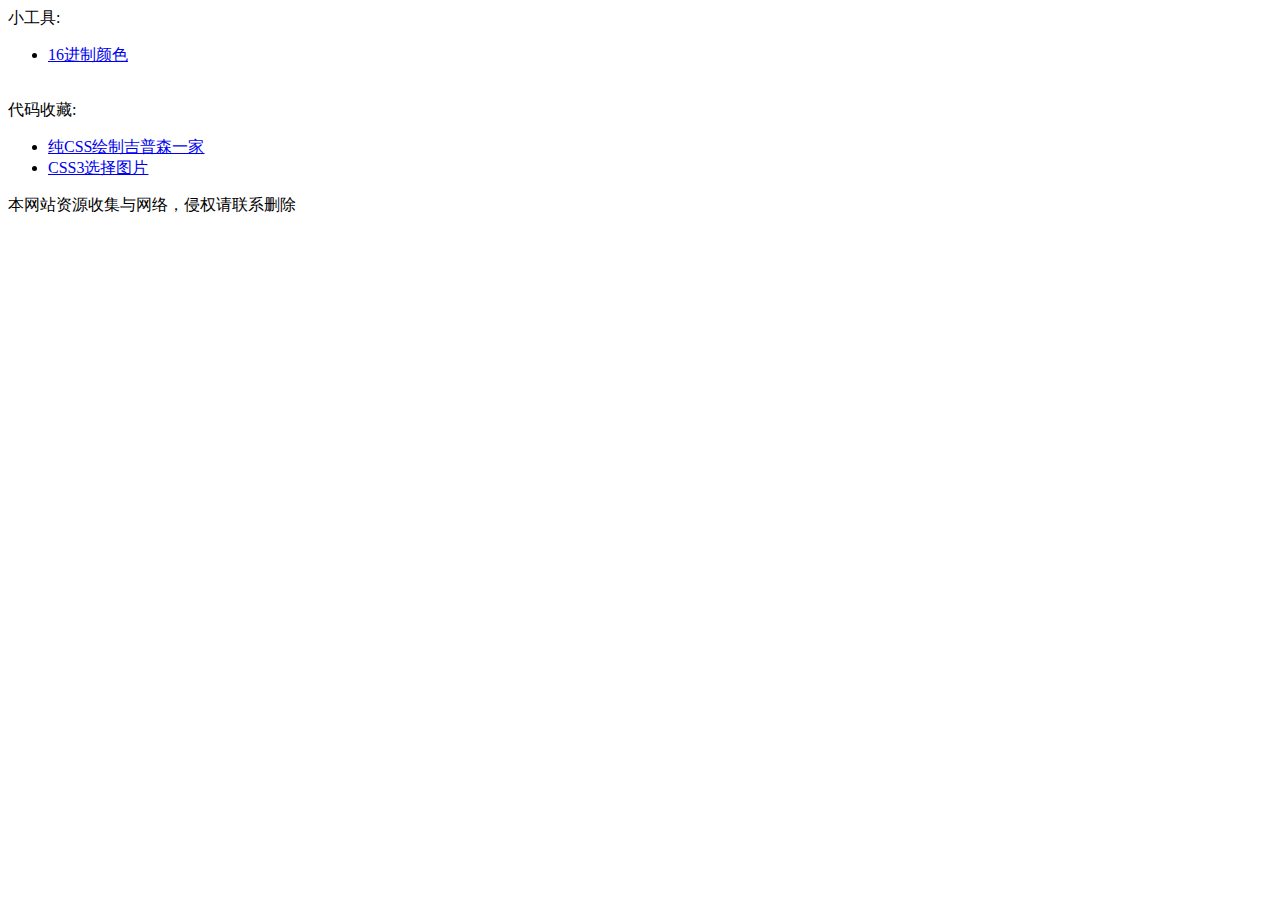
<file: index.html>
<!DOCTYPE html>
<html lang="en">
<head>
	<meta charset="UTF-8">
	<meta name="viewport" content="width=device-width, initial-scale=1.0">
	<meta http-equiv="X-UA-Compatible" content="ie=edge">
	<meta name="keywords" content="在线小工具 js小工具 进制转换">
	<meta name="description" content="16进制颜色转换 在线小工具">
	<title>🌞</title>
</head>
<body>
 小工具:
 <ul>
	 <li><a href="./tools/hex-color.html.html" target="_blank">16进制颜色</a></li>
 </ul>
 <br>
 代码收藏:
 <ul>
	 <li><a href="./other/simpsons/index.html" target="_blank">纯CSS绘制吉普森一家</a></li>
	 <li><a href="./other/img-select/index.html" target="_blank">CSS3选择图片</a></li>
 </ul>
 <footer>
	 <span>本网站资源收集与网络，侵权请联系删除</span>
 </footer>
</body>
</html>
</file>
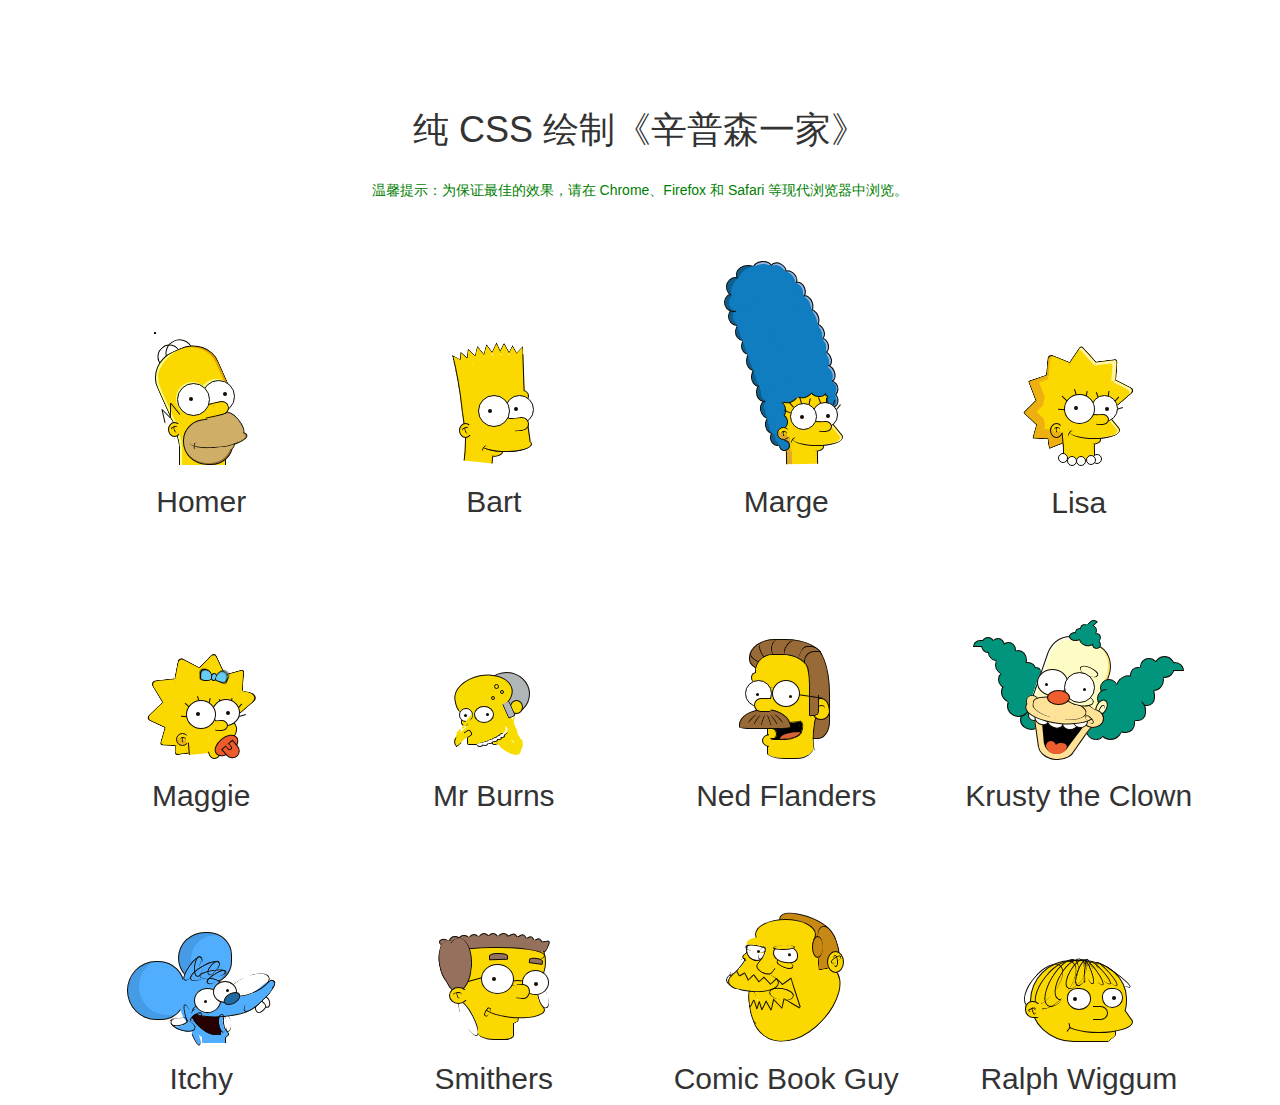
<file: simpsons/index.html>
<!DOCTYPE html>
<html>

<head>
    <meta http-equiv="Content-Type" content="text/html; charset=UTF-8">
    <meta charset="utf-8">
    <meta name="viewport" content="width=device-width, initial-scale=1.0">
    <title>纯 CSS 绘制《辛普森一家》人物头像</title>
    <link href="css/bootstrap.min.css" rel="stylesheet">
    <link href="css/styles.css" rel="stylesheet">
    <link href="css/homer.css" rel="stylesheet">
    <link href="css/bart.css" rel="stylesheet">
    <link href="css/marge.css" rel="stylesheet">
    <link href="css/lisa.css" rel="stylesheet">
    <link href="css/maggie.css" rel="stylesheet">
    <link href="css/mr-burns.css" rel="stylesheet">
    <link href="css/ned-flanders.css" rel="stylesheet">
    <link href="css/krusty.css" rel="stylesheet">
    <link href="css/itchy.css" rel="stylesheet">
    <link href="css/smithers.css" rel="stylesheet">
    <link href="css/comicbookguy.css" rel="stylesheet">
    <link href="css/ralph-wiggum.css" rel="stylesheet">
</head>

<body>

    <div id="wrap">
        <div class="container header">
            <div class="row">
                <div class="col-md-12">
                    <h1>纯 CSS 绘制《辛普森一家》</h1>
                    <p style="color:green;margin-top:30px">温馨提示：为保证最佳的效果，请在 Chrome、Firefox 和 Safari 等现代浏览器中浏览。</p>
                </div>
            </div>
        </div>

        <div class="container characters" style="margin-bottom:100px">
            <div class="row character-row" style="padding-top:50px">
                <div class="col-md-3">
                    <div id="homer" style="margin-top: 72px;">
                        <div class="head">
                            <!-- Hair and top of head -->
                            <div class="hair1"></div>
                            <div class="hair2"></div>
                            <div class="body head-top"></div>
                            <div class="no-border body head-main"></div>

                            <!-- The 'M' above the ear -->
                            <div class="no-border m1"></div>
                            <div class="no-border m2"></div>
                            <div class="no-border m3"></div>
                            <div class="no-border m4"></div>

                            <!-- The neck parts -->
                            <div class="no-border neck1"></div>
                            <div class="body neck2"></div>

                            <!-- The ear -->
                            <div class="body ear">
                                <div class="no-border inner1"></div>
                                <div class="no-border inner2"></div>
                                <div class="no-border body clip"></div>
                            </div>

                            <!-- The mouth -->
                            <div class="mouth">
                                <div class="mouth5"></div>
                                <div class="mouth2"></div>
                                <div class="mouth1"></div>
                                <div class="mouth7"></div>
                                <div class="no-border mouth3"></div>
                                <div class="no-border mouth4"></div>
                                <div class="no-border mouth6"></div>
                                <div class="no-border mouth8"></div>
                            </div>

                            <!-- The right eye -->
                            <div class="right-eye">
                                <div class="no-border right-eye-pupil"></div>
                                <div class="no-border body eyelid-top"></div>
                                <div class="no-border body eyelid-bottom"></div>
                            </div>

                            <!-- The nose -->
                            <div class="body nose"></div>
                            <div class="body nose-tip"></div>

                            <!-- The left eye -->
                            <div class="left-eye">
                                <div class="no-border left-eye-pupil"></div>
                                <div class="no-border body eyelid-top"></div>
                                <div class="no-border body eyelid-bottom"></div>
                            </div>
                        </div>
                    </div>

                    <h2>Homer</h2>

                </div>
                <div class="col-md-3">
                    <div class="bart" style="margin-top: 75px;">
                        <div class="head">
                            <div class="no-border body hair hair1"></div>
                            <div class="no-border body hair hair2"></div>
                            <div class="no-border body hair hair3"></div>
                            <div class="no-border body hair hair4"></div>
                            <div class="no-border body hair hair5"></div>
                            <div class="no-border body hair hair6"></div>
                            <div class="no-border body hair hair7"></div>
                            <div class="no-border body hair hair8"></div>
                            <div class="no-border body hair hair9"></div>
                            <div class="body mouth-lip2"></div>
                            <div class="no-border body head-left1"></div>
                            <div class="no-border body head-left2"></div>
                            <div class="no-border body head-left3"></div>
                            <div class="no-border body head-left4"></div>
                            <div class="no-border body head-left5"></div>
                            <div class="no-border body head-left6"></div>
                            <div class="no-border body head-left7"></div>
                            <div class="body eyelid"></div>
                            <div class="no-border body mouth"></div>
                            <div class="body mouth-lip"></div>
                            <div class="no-border body head-right2"></div>
                            <div class="no-border body head-right1"></div>
                            <div class="no-border body head-right3"></div>

                            <!-- The ear -->
                            <div class="body ear">
                                <div class="no-border inner1"></div>
                                <div class="no-border inner2"></div>
                                <div class="no-border body clip"></div>
                            </div>

                            <!-- The right eye -->
                            <div class="right-eye">
                                <div class="no-border right-eye-pupil"></div>
                                <div class="no-border body eyelid-top"></div>
                                <div class="no-border body eyelid-bottom"></div>
                            </div>

                            <!-- The nose -->
                            <div class="no-border body nose"></div>
                            <div class="body nose-tip"></div>

                            <!-- The left eye -->
                            <div class="left-eye">
                                <div class="no-border left-eye-pupil"></div>
                                <div class="no-border body eyelid-top"></div>
                                <div class="no-border body eyelid-bottom"></div>
                            </div>

                            <div class="no-border mouth-smile"></div>
                        </div>
                    </div>

                    <h2>Bart</h2>

                </div>
                <div class="col-md-3">
                    <div id="marge">
                        <div class="head">
                            <div class="no-border body head-main"></div>
                            <div class="body mouth-lip2"></div>
                            <div class="body mouth-lip"></div>
                            <div class="no-border body neck"></div>
                            <div class="no-border body mouth"></div>
                            <div class="no-border body neck2"></div>
                            <div class="no-border body neck3"></div>
                            <div class="no-border mouth-smile"></div>

                            <div class="hair hair1 hair-circle"></div>
                            <div class="hair hair2 hair-circle"></div>
                            <div class="hair hair3 hair-circle"></div>
                            <div class="hair hair4 hair-circle"></div>
                            <div class="hair hair5 hair-circle"></div>
                            <div class="hair hair6 hair-circle"></div>
                            <div class="hair hair7 hair-circle"></div>
                            <div class="hair hair8 hair-circle"></div>
                            <div class="hair hair9 hair-circle"></div>
                            <div class="hair hair10 hair-circle"></div>
                            <div class="hair hair11 hair-circle"></div>
                            <div class="hair hair12 hair-circle"></div>
                            <div class="hair hair13 hair-circle"></div>
                            <div class="hair hair14 hair-circle"></div>
                            <div class="hair hair15 hair-circle"></div>
                            <div class="hair hair16 hair-circle"></div>
                            <div class="hair hair17 hair-circle"></div>
                            <div class="hair hair18 hair-circle"></div>
                            <div class="hair hair19 hair-circle"></div>
                            <div class="hair hair20 hair-circle"></div>
                            <div class="hair hair21 hair-circle"></div>
                            <div class="hair hair22 hair-circle"></div>
                            <div class="hair hair23 hair-circle"></div>
                            <div class="hair hair24 hair-circle"></div>
                            <div class="hair hair25 hair-circle"></div>
                            <div class="hair hair26 hair-circle"></div>
                            <div class="hair hair27 hair-circle"></div>
                            <div class="hair hair28 hair-circle"></div>
                            <div class="hair hair29 hair-circle"></div>
                            <div class="hair hair30 hair-circle"></div>
                            <div class="no-border hair hair-main"></div>
                            <div class="no-border hair hair-main2"></div>
                            <div class="no-border hair hair-main3"></div>
                            <div class="no-border hair hair-main4"></div>
                            <div class="no-border hair hair-main5"></div>
                            <div class="no-border hair hair-main6"></div>
                            <div class="no-border hair hair-main7 hair-circle"></div>

                            <!-- The ear -->
                            <div class="body ear">
                                <div class="no-border inner1"></div>
                                <div class="no-border inner2"></div>
                                <div class="no-border body clip"></div>
                            </div>

                            <div class="no-border eyelash1 eyelash"></div>
                            <div class="no-border eyelash2 eyelash"></div>
                            <div class="no-border eyelash3 eyelash"></div>
                            <div class="no-border eyelash4 eyelash"></div>
                            <div class="no-border eyelash5 eyelash"></div>
                            <div class="no-border eyelash6 eyelash"></div>
                            <div class="no-border eyelash7 eyelash"></div>
                            <div class="no-border eyelash8 eyelash"></div>

                            <!-- The right eye -->
                            <div class="right-eye">
                                <div class="no-border right-eye-pupil"></div>
                                <div class="no-border body eyelid-top"></div>
                                <div class="no-border body eyelid-bottom"></div>
                            </div>

                            <!-- The nose -->
                            <div class="no-border body nose"></div>
                            <div class="body nose-tip"></div>

                            <!-- The left eye -->
                            <div class="left-eye">
                                <div class="no-border left-eye-pupil"></div>
                                <div class="no-border body eyelid-top"></div>
                                <div class="no-border body eyelid-bottom"></div>
                            </div>
                        </div>
                    </div>

                    <h2>Marge</h2>

                </div>

                <div class="col-md-3">
                    <div id="lisa" style="margin-top: 86px;">
                        <div class="head">

                            <div class="no-border body head-main"></div>
                            <div class="no-border body head-main2"></div>
                            <div class="no-border body head-main3"></div>

                            <div class="no-border hair9"></div>
                            <div class="no-border hair10"></div>

                            <div class="body hair hair1"></div>
                            <div class="body hair hair2"></div>
                            <div class="body hair hair3"></div>
                            <div class="body hair hair4"></div>
                            <div class="body hair hair5"></div>
                            <div class="body hair hair6"></div>
                            <div class="body hair hair7"></div>
                            <div class="body hair hair8"></div>

                            <div class="body mouth-lip2"></div>
                            <div class="body mouth-lip"></div>
                            <div class="no-border body neck"></div>
                            <div class="no-border body mouth"></div>
                            <div class="no-border body neck2"></div>
                            <div class="no-border body neck3"></div>
                            <div class="no-border mouth-smile"></div>

                            <!-- The ear -->
                            <div class="body ear">
                                <div class="no-border inner1"></div>
                                <div class="no-border inner2"></div>
                                <div class="no-border body clip"></div>
                            </div>

                            <div class="no-border eyelash1 eyelash"></div>
                            <div class="no-border eyelash2 eyelash"></div>
                            <div class="no-border eyelash3 eyelash"></div>
                            <div class="no-border eyelash4 eyelash"></div>
                            <div class="no-border eyelash5 eyelash"></div>
                            <div class="no-border eyelash6 eyelash"></div>
                            <div class="no-border eyelash7 eyelash"></div>
                            <div class="no-border eyelash8 eyelash"></div>

                            <!-- The right eye -->
                            <div class="right-eye">
                                <div class="no-border right-eye-pupil"></div>
                                <div class="no-border body eyelid-top"></div>
                                <div class="no-border body eyelid-bottom"></div>
                            </div>

                            <!-- The nose -->
                            <div class="no-border body nose"></div>
                            <div class="body nose-tip"></div>

                            <!-- The left eye -->
                            <div class="left-eye">
                                <div class="no-border left-eye-pupil"></div>
                                <div class="no-border body eyelid-top"></div>
                                <div class="no-border body eyelid-bottom"></div>
                            </div>

                            <div class="necklace necklace1"></div>
                            <div class="necklace necklace2"></div>
                            <div class="necklace necklace3"></div>
                            <div class="necklace necklace5"></div>
                            <div class="necklace necklace4"></div>
                        </div>
                    </div>

                    <h2>Lisa</h2>

                </div>
            </div>

            <div class="row character-row">
                <div class="col-md-3">
                    <div id="maggie" style="margin-top: 34px;">
                        <div class="head">

                            <div class="no-border body head-main"></div>

                            <div class="body hair hair2"></div>
                            <div class="body hair hair1"></div>
                            <div class="body hair hair3"></div>
                            <div class="body hair hair4"></div>
                            <div class="body hair hair5"></div>
                            <div class="body hair hair6"></div>
                            <div class="body hair hair7"></div>
                            <div class="body hair hair8"></div>

                            <div class="bow bow1"></div>
                            <div class="circle bow bow2"></div>
                            <div class="bow bow3"></div>

                            <div class="no-border body neck"></div>

                            <!-- The ear -->
                            <div class="circle body ear">
                                <div class="no-border circle inner1"></div>
                                <div class="no-border circle inner2"></div>
                                <div class="no-border body clip"></div>
                            </div>

                            <div class="circle body cheek"></div>

                            <div class="no-border eyelash1 eyelash"></div>
                            <div class="no-border eyelash2 eyelash"></div>
                            <div class="no-border eyelash3 eyelash"></div>
                            <div class="no-border eyelash4 eyelash"></div>
                            <div class="no-border eyelash5 eyelash"></div>
                            <div class="no-border eyelash6 eyelash"></div>
                            <div class="no-border eyelash7 eyelash"></div>
                            <div class="no-border eyelash8 eyelash"></div>

                            <!-- The right eye -->
                            <div class="circle eye right-eye">
                                <div class="no-border circle pupil"></div>
                                <div class="no-border body eyelid-top"></div>
                                <div class="no-border body eyelid-bottom"></div>
                            </div>

                            <!-- The nose -->
                            <div class="body nose-tip"></div>

                            <!-- The left eye -->
                            <div class="circle eye left-eye">
                                <div class="no-border circle pupil"></div>
                                <div class="no-border body eyelid-top"></div>
                                <div class="no-border body eyelid-bottom"></div>
                            </div>

                            <div class="circle body mouth"></div>

                            <div class="circle dummy dummy1"></div>
                            <div class="dummy dummy2">
                                <div class="dummy dummy3"></div>
                            </div>
                        </div>
                    </div>

                    <h2>Maggie</h2>

                </div>
                <div class="col-md-3">
                    <div id="mr-burns" style="margin-top: 50px;">
                        <div class="head">
                            <div class="hair"></div>
                            <div class="no-border hair-line hair-line1"></div>
                            <div class="no-border hair-line hair-line2"></div>
                            <div class="no-border hair-line hair-line3"></div>
                            <div class="no-border hair-line hair-line4"></div>

                            <div class="ear">
                                <div class="no-border inner1"></div>
                                <div class="no-border inner2"></div>
                            </div>

                            <div class="head-main"></div>
                            <div class="no-border head-main2"></div>
                            <div class="no-border head-main3"></div>
                            <div class="no-border head-main4"></div>

                            <div class="sideburn"></div>
                            <div class="liverspot1 liverspot"></div>
                            <div class="liverspot2 liverspot"></div>
                            <div class="liverspot3 liverspot"></div>

                            <div class="eye-bulge"></div>
                            <div class="eye left-eye">
                                <div class="no-border pupil"></div>
                                <div class="no-border body eyelid-top"></div>
                                <div class="no-border body eyelid-bottom"></div>
                            </div>
                            <div class="eye right-eye">
                                <div class="no-border pupil"></div>
                                <div class="no-border body eyelid-top"></div>
                                <div class="no-border body eyelid-bottom"></div>
                            </div>

                            <div class="no-border nose-bottom"></div>
                            <div class="no-border nose-top1"></div>
                            <div class="no-border nose-top2"></div>
                            <div class="nose-tip"></div>
                            <div class="no-border nose-inner"></div>

                            <div class="no-border eyebrow eyebrow1"></div>
                            <div class="no-border eyebrow eyebrow2"></div>
                            <div class="no-border eyebrow eyebrow3"></div>

                            <div class="no-border neck2"></div>
                            <div class="no-border neck1"></div>
                            <div class="no-border neck3"></div>
                            <div class="no-border neck4"></div>
                            <div class="no-border bottom-lip"></div>

                            <div class="tooth tooth1"></div>
                            <div class="tooth tooth2"></div>
                            <div class="tooth tooth3"></div>
                            <div class="tooth tooth4"></div>
                            <div class="tooth tooth5"></div>
                            <div class="tooth tooth6"></div>
                            <div class="no-border tooth tooth7"></div>
                            <div class="no-border teeth"></div>

                            <div class="no-border top-lip"></div>
                            <div class="no-border top-lip2"></div>
                            <div class="no-border cheek"></div>
                            <div class="nose-curl"></div>
                        </div>
                    </div>

                    <h2>Mr Burns</h2>

                </div>

                <div class="col-md-3">
                    <div id="ned-flanders" style="margin-top: 9px;">
                        <div class="head">
                            <div class="hair-top hair"></div>
                            <div class="hair-side hair"></div>
                            <div class="no-border neck-bottom"></div>
                            <div class="no-border neck-left"></div>
                            <div class="body lip"></div>
                            <div class="no-border body head-main"></div>
                            <div class="no-border hair-line1 hair-line"></div>
                            <div class="no-border hair-line2 hair-line"></div>
                            <div class="no-border hair-line3 hair-line"></div>
                            <div class="no-border hair-line4 hair-line"></div>
                            <div class="no-border hair-line5 hair-line"></div>
                            <div class="body head-top"></div>
                            <div class="no-border body eye-bulge"></div>
                            <div class="no-border body head-top-inner"></div>
                            <div class="no-border neck-right"></div>
                            <div class="body ear">
                                <div class="no-border inner"></div>
                            </div>
                            <div class="no-border sideburn hair"></div>
                            <div class="no-border body head-side"></div>

                            <div class="left-eye eye">
                                <div class="no-border pupil"></div>
                                <div class="no-border body eyelid-top"></div>
                                <div class="no-border body eyelid-bottom"></div>
                            </div>

                            <div class="right-eye eye">
                                <div class="no-border pupil"></div>
                                <div class="no-border body eyelid-top"></div>
                                <div class="no-border body eyelid-bottom"></div>
                            </div>

                            <div class="no-border glasses"></div>

                            <div class="no-border mouth-top"></div>
                            <div class="no-border mouth-left"></div>
                            <div class="no-border mouth-right"></div>
                            <div class="no-border mouth-bottom"></div>
                            <div class="no-border mouth-inner"></div>
                            <div class="no-border tongue"></div>

                            <div class="moustache">
                                <div class="no-border moustache-hair1 hair left"></div>
                                <div class="no-border moustache-hair2 hair left"></div>
                                <div class="no-border moustache-hair3 hair left"></div>
                                <div class="no-border moustache-hair4 hair right"></div>
                                <div class="no-border moustache-hair5 hair right"></div>
                                <div class="no-border moustache-hair6 hair right"></div>
                            </div>

                            <div class="body nose"></div>
                        </div>
                    </div>

                    <h2>Ned Flanders</h2>

                </div>
                <div class="col-md-3">
                    <div id="krusty">
                        <div class="head">
                            <div class="body ear left-ear"></div>
                            <div class="body head-top"></div>
                            <div class="hair hair1"></div>
                            <div class="hair hair2"></div>
                            <div class="hair hair3"></div>
                            <div class="hair hair4"></div>
                            <div class="hair hair5"></div>
                            <div class="hair hair6"></div>
                            <div class="hair hair7"></div>
                            <div class="hair hair8"></div>
                            <div class="hair hair9"></div>
                            <div class="hair hair10"></div>
                            <div class="hair hair11"></div>
                            <div class="hair hair12"></div>
                            <div class="hair hair13"></div>
                            <div class="hair hair41"></div>
                            <div class="hair hair42"></div>
                            <div class="hair hair43"></div>
                            <div class="hair hair44"></div>

                            <div class="hair hair14"></div>
                            <div class="hair hair15"></div>
                            <div class="hair hair16"></div>
                            <div class="hair hair17"></div>
                            <div class="hair hair18"></div>
                            <div class="hair hair19"></div>
                            <div class="hair hair20"></div>
                            <div class="hair hair21"></div>
                            <div class="hair hair22"></div>
                            <div class="hair hair23"></div>
                            <div class="hair hair24"></div>
                            <div class="hair hair25"></div>
                            <div class="hair hair36"></div>
                            <div class="hair hair37"></div>
                            <div class="hair hair38"></div>
                            <div class="hair hair39"></div>
                            <div class="hair hair40"></div>

                            <div class="body ear right-ear">
                                <div class="inner"></div>
                            </div>

                            <div class="hair hair26"></div>
                            <div class="hair hair27"></div>
                            <div class="hair hair28"></div>
                            <div class="hair hair29"></div>
                            <div class="hair hair30"></div>
                            <div class="hair hair31"></div>
                            <div class="hair hair32"></div>
                            <div class="hair hair33"></div>
                            <div class="hair hair34"></div>
                            <div class="hair hair35"></div>
                            <div class="mouth mouth-bottom"></div>
                            <div class="no-border mouth mouth-left"></div>
                            <div class="no-border mouth mouth-right"></div>
                            <div class="no-border mouth mouth-right2"></div>
                            <div class="no-border mouth-inner mouth-inner-bottom"></div>
                            <div class="no-border mouth-inner mouth-inner-top"></div>
                            <div class="no-border tongue tongue1"></div>
                            <div class="no-border tongue tongue2"></div>
                            <div class="no-border tongue tongue3"></div>
                            <div class="cheek cheek-left"></div>
                            <div class="cheek cheek-right"></div>
                            <div class="tooth tooth1"></div>
                            <div class="tooth tooth2"></div>
                            <div class="tooth tooth3"></div>
                            <div class="tooth tooth4"></div>
                            <div class="tooth tooth5"></div>
                            <div class="mouth mouth-top2"></div>
                            <div class="no-border cheek cheek-right-inner"></div>
                            <div class="cheek cheek-line"></div>
                            <div class="no-border cheek cheek-left-inner"></div>
                            <div class="left-eye eye">
                                <div class="no-border pupil"></div>
                            </div>

                            <div class="mouth mouth-top1"></div>
                            <div class="body eye-bag"></div>

                            <div class="right-eye eye">
                                <div class="no-border pupil"></div>
                            </div>

                            <div class="eyebrow"></div>


                            <div class="nose"></div>
                        </div>
                    </div>

                    <h2>Krusty the Clown</h2>

                </div>
            </div>
            <div class="row character-row">
                <div class="col-md-3">
                    <div id="itchy" style="margin-top: 20px;">
                        <div class="head">
                            <div class="body ear ear-right"></div>
                            <div class="body ear ear-left"></div>

                            <div class="no-border body body-main"></div>
                            <div class="no-border body body-main3"></div>
                            <div class="body body-main2"></div>
                            <div class="no-border body mouth11"></div>
                            <div class="no-border mouth-inner"></div>

                            <div class="body hair hair1"></div>
                            <div class="body hair hair2"></div>
                            <div class="body hair hair3"></div>
                            <div class="body hair hair4"></div>
                            <div class="body hair hair5"></div>
                            <div class="body hair hair6"></div>
                            <div class="body hair hair7"></div>

                            <div class="tooth tooth1"></div>
                            <div class="tooth tooth2"></div>

                            <div class="mouth8"></div>
                            <div class="body mouth1"></div>
                            <div class="body mouth2"></div>
                            <div class="body mouth3"></div>
                            <div class="mouth4"></div>
                            <div class="mouth5"></div>
                            <div class="no-border body mouth6"></div>
                            <div class="mouth7"></div>
                            <div class="body mouth9"></div>
                            <div class="mouth10"></div>

                            <div class="left-eye eye">
                                <div class="no-border pupil"></div>
                            </div>

                            <div class="right-eye eye">
                                <div class="no-border pupil"></div>
                            </div>
                            <div class="nose"></div>

                            <div class="spike1"></div>
                            <div class="spike2"></div>
                        </div>
                    </div>
                    <h2>Itchy</h2>

                </div>
                <div class="col-md-3">
                    <div id="smithers" style="margin-top: 20px;">
                        <div class="head">
                            <div class="hair hair4"></div>
                            <div class="hair hair5"></div>
                            <div class="hair hair6"></div>
                            <div class="hair hair7"></div>
                            <div class="hair hair8"></div>
                            <div class="hair hair9"></div>
                            <div class="hair hair10"></div>
                            <div class="hair hair11"></div>
                            <div class="hair hair12"></div>
                            <div class="hair hair13"></div>
                            <div class="hair hair14"></div>
                            <div class="hair hair15"></div>
                            <div class="body head3"></div>
                            <div class="no-border hair hair16"></div>
                            <div class="body head1"></div>
                            <div class="no-border body head2"></div>
                            <div class="head4"></div>
                            <div class="hair hair1"></div>
                            <div class="hair hair2"></div>
                            <div class="no-border hair hair3"></div>
                            <div class="no-border body head7"></div>
                            <div class="body mouth-lip2"></div>
                            <div class="no-border body mouth"></div>
                            <div class="body mouth-lip"></div>
                            <div class="no-border body head5"></div>
                            <div class="head6"></div>

                            <!-- The ear -->
                            <div class="body ear">
                                <div class="no-border inner1"></div>
                                <div class="no-border inner2"></div>
                                <div class="no-border body clip"></div>
                            </div>

                            <div class="eyebrow eyebrow-left"></div>
                            <div class="eyebrow eyebrow-right"></div>
                            <div class="glasses-bridge"></div>
                            <div class="no-border glasses-arm"></div>

                            <!-- The right eye -->
                            <div class="right-eye">
                                <div class="no-border right-eye-pupil"></div>
                            </div>

                            <!-- The nose -->
                            <div class="body nose-tip"></div>

                            <!-- The left eye -->
                            <div class="left-eye">
                                <div class="no-border left-eye-pupil"></div>
                            </div>

                            <div class="no-border mouth-smile"></div>
                        </div>
                    </div>
                    <h2>Smithers</h2>

                </div>
                <div class="col-md-3">
                    <div id="comicbookguy">
                        <div class="head">
                            <div class="hair hair1"></div>
                            <div class="body head1"></div>
                            <div class="body head2"></div>
                            <div class="no-border body head3"></div>
                            <div class="body head4"></div>
                            <div class="body head5"></div>
                            <div class="no-border body head6"></div>
                            <div class="no-border body head7"></div>
                            <div class="hair hair2"></div>
                            <div class="hair hair3"></div>
                            <div class="hair hair4"></div>

                            <div class="body ear">
                                <div class="inner inner1"></div>
                                <div class="inner inner2"></div>
                            </div>

                            <div class="body left-eye-bag"></div>
                            <div class="left-eye eye">
                                <div class="no-border pupil"></div>
                            </div>
                            <div class="left-eye-top"></div>

                            <div class="body right-eye-bag"></div>

                            <div class="right-eye eye">
                                <div class="no-border pupil"></div>
                            </div>
                            <div class="right-eye-top"></div>

                            <div class="body nose"></div>
                            <div class="nose-left"></div>

                            <div class="mouth1"></div>
                            <div class="mouth2"></div>
                            <div class="body mouth3"></div>
                            <div class="mouth4"></div>
                            <div class="no-border body mouth5"></div>

                            <div class="no-border beard beard1"></div>
                            <div class="no-border beard beard2"></div>
                            <div class="no-border beard beard3"></div>
                            <div class="no-border beard beard4"></div>
                            <div class="no-border beard beard5"></div>
                            <div class="no-border beard beard6"></div>
                            <div class="no-border beard beard7"></div>
                            <div class="no-border beard beard8"></div>
                            <div class="no-border beard beard9"></div>
                            <div class="no-border beard beard10"></div>
                            <div class="no-border beard beard11"></div>
                            <div class="no-border beard beard12"></div>
                            <div class="no-border beard beard13"></div>
                            <div class="no-border beard beard14"></div>
                            <div class="no-border beard beard15"></div>
                            <div class="no-border beard beard16"></div>
                            <div class="no-border beard beard17"></div>
                            <div class="no-border beard beard18"></div>
                            <div class="no-border beard beard19"></div>
                            <div class="no-border beard beard20"></div>
                            <div class="no-border beard beard21"></div>
                        </div>
                    </div>
                    <h2>Comic Book Guy</h2>
                </div>
                <div class="col-md-3">
                    <div id="ralph-wiggum" style="margin-top: 46px;">
                        <div class="head">
                            <div class="body head1"></div>
                            <div class="no-border body head2"></div>
                            <div class="hair hair-left hair1"></div>
                            <div class="hair hair-left hair2"></div>
                            <div class="hair hair-left hair3"></div>
                            <div class="hair hair-left hair4"></div>
                            <div class="hair hair-left hair5"></div>
                            <div class="hair hair-left hair6"></div>
                            <div class="hair hair-left hair7"></div>
                            <div class="hair hair-right hair8"></div>
                            <div class="hair hair-right hair9"></div>
                            <div class="hair hair-right hair10"></div>
                            <div class="hair hair-right hair11"></div>
                            <div class="hair hair-right hair12"></div>
                            <div class="body ear">
                                <div class="inner1"></div>
                                <div class="inner2"></div>
                                <div class="no-border body clip"></div>
                            </div>
                            <div class="no-border body mouth5"></div>
                            <div class="body mouth1"></div>
                            <div class="no-border body mouth2"></div>
                            <div class="no-border body mouth3"></div>
                            <div class="no-border body mouth4"></div>
                            <div class="left-eye eye">
                                <div class="no-border pupil"></div>
                            </div>
                            <div class="right-eye eye">
                                <div class="no-border pupil"></div>
                            </div>
                            <div class="body nose"></div>
                        </div>
                    </div>
                    <h2>Ralph Wiggum</h2>
                </div>
            </div>
</body>

</html>
</file>
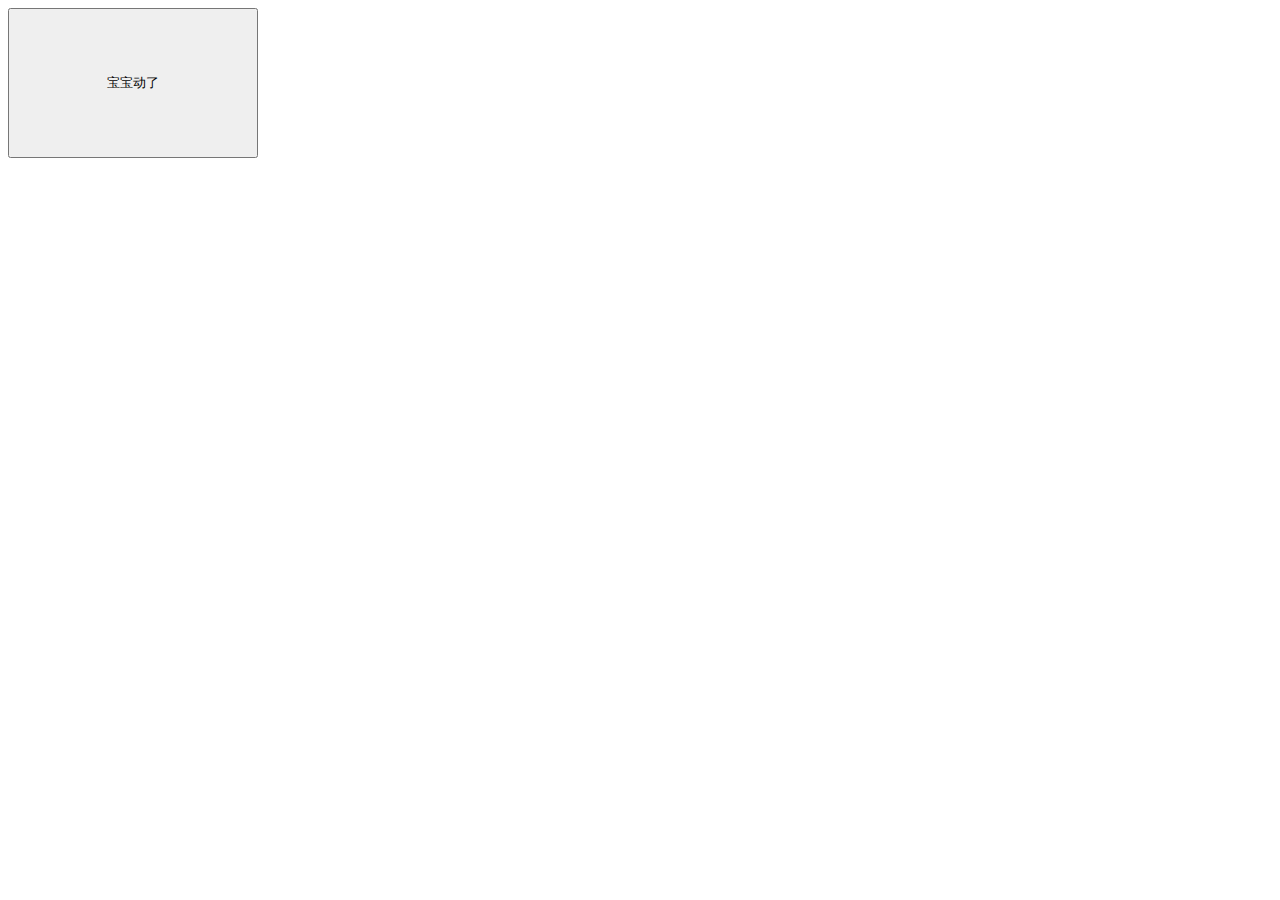
<file: baby.html>
<!DOCTYPE html>
<html>
<head>
	<title>胎动辅助--简单版</title>
	<style type="text/css">
		#movement{
			width: 250px;
			height: 150px;
		}
	</style>
	<script type="text/javascript">
		
		var oneHoursDetail = [];
		
		function movementClick(el) {
			var log = document.getElementById('movementLog');
			let nowTime = new Date().getTime();
			let timeStr = new Date(nowTime).toLocaleString();
			let curCount = oneHoursDetail.length + 1;
			let cur = `第${curCount}次 ${timeStr}`;
			oneHoursDetail.push(cur);
			let p = document.createElement('p')
			p.innerText = cur;
			log.appendChild(p)
		}

		// 分为1分钟计算一次和5分钟计算一次
	</script>
</head>
<body>
	<button id="movement" onclick="movementClick(this)">宝宝动了</button>
	<div id="movementLog">
		
	</div>
</body>
</html>
</file>
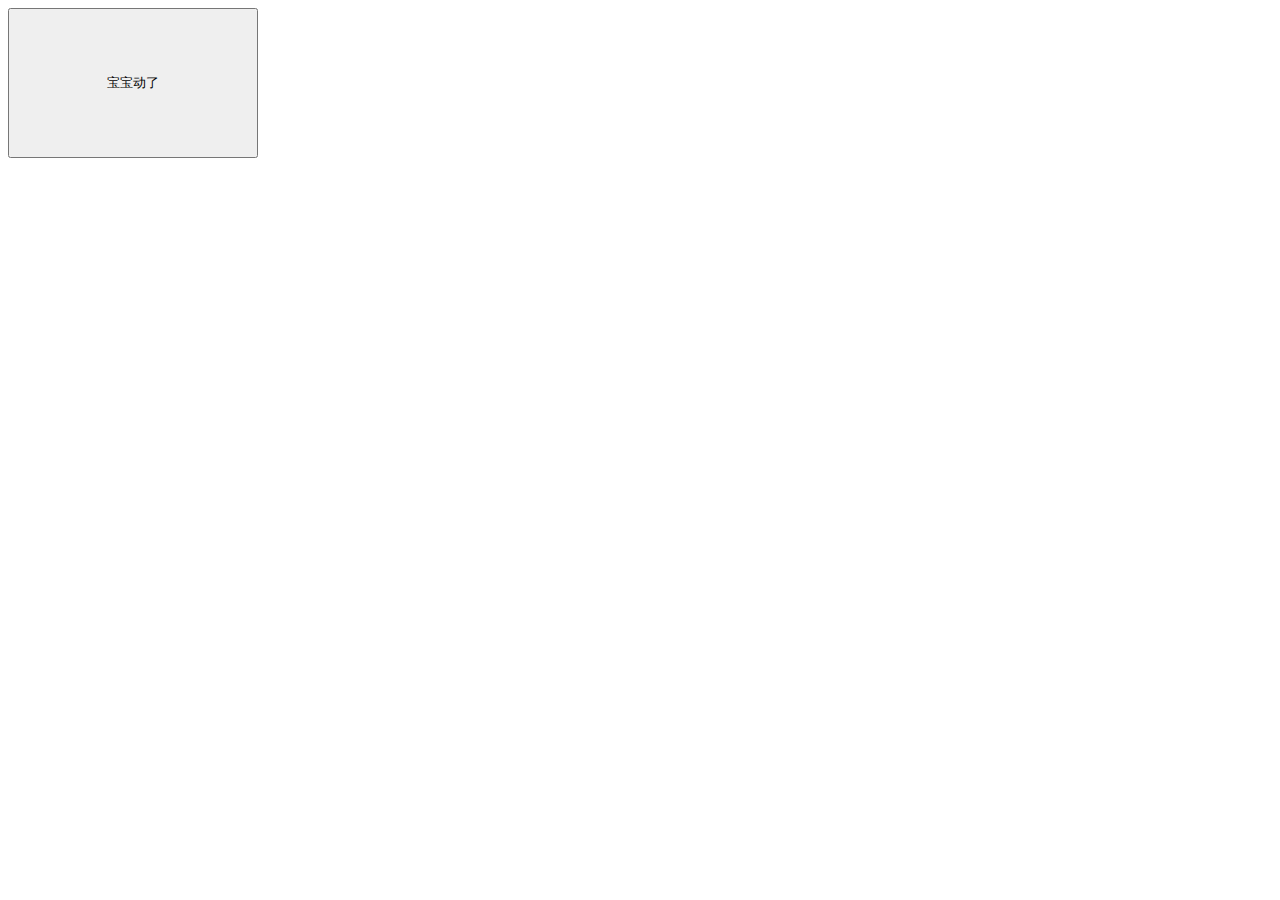
<file: tools/baby.html>
<!DOCTYPE html>
<html>
<head>
	<title>胎动辅助--简单版</title>
	<style type="text/css">
		#movement{
			width: 250px;
			height: 150px;
		}
	</style>
	<script type="text/javascript">
		
		var oneHoursDetail = [];
		
		function movementClick(el) {
			var log = document.getElementById('movementLog');
			let nowTime = new Date().getTime();
			let timeStr = new Date(nowTime).toLocaleString();
			let curCount = oneHoursDetail.length + 1;
			let cur = `第${curCount}次 ${timeStr}`;
			oneHoursDetail.push(cur);
			let p = document.createElement('p')
			p.innerText = cur;
			log.appendChild(p)
		}

		// 分为1分钟计算一次和5分钟计算一次
	</script>
</head>
<body>
	<button id="movement" onclick="movementClick(this)">宝宝动了</button>
	<div id="movementLog"></div>
</body>
</html>
</file>
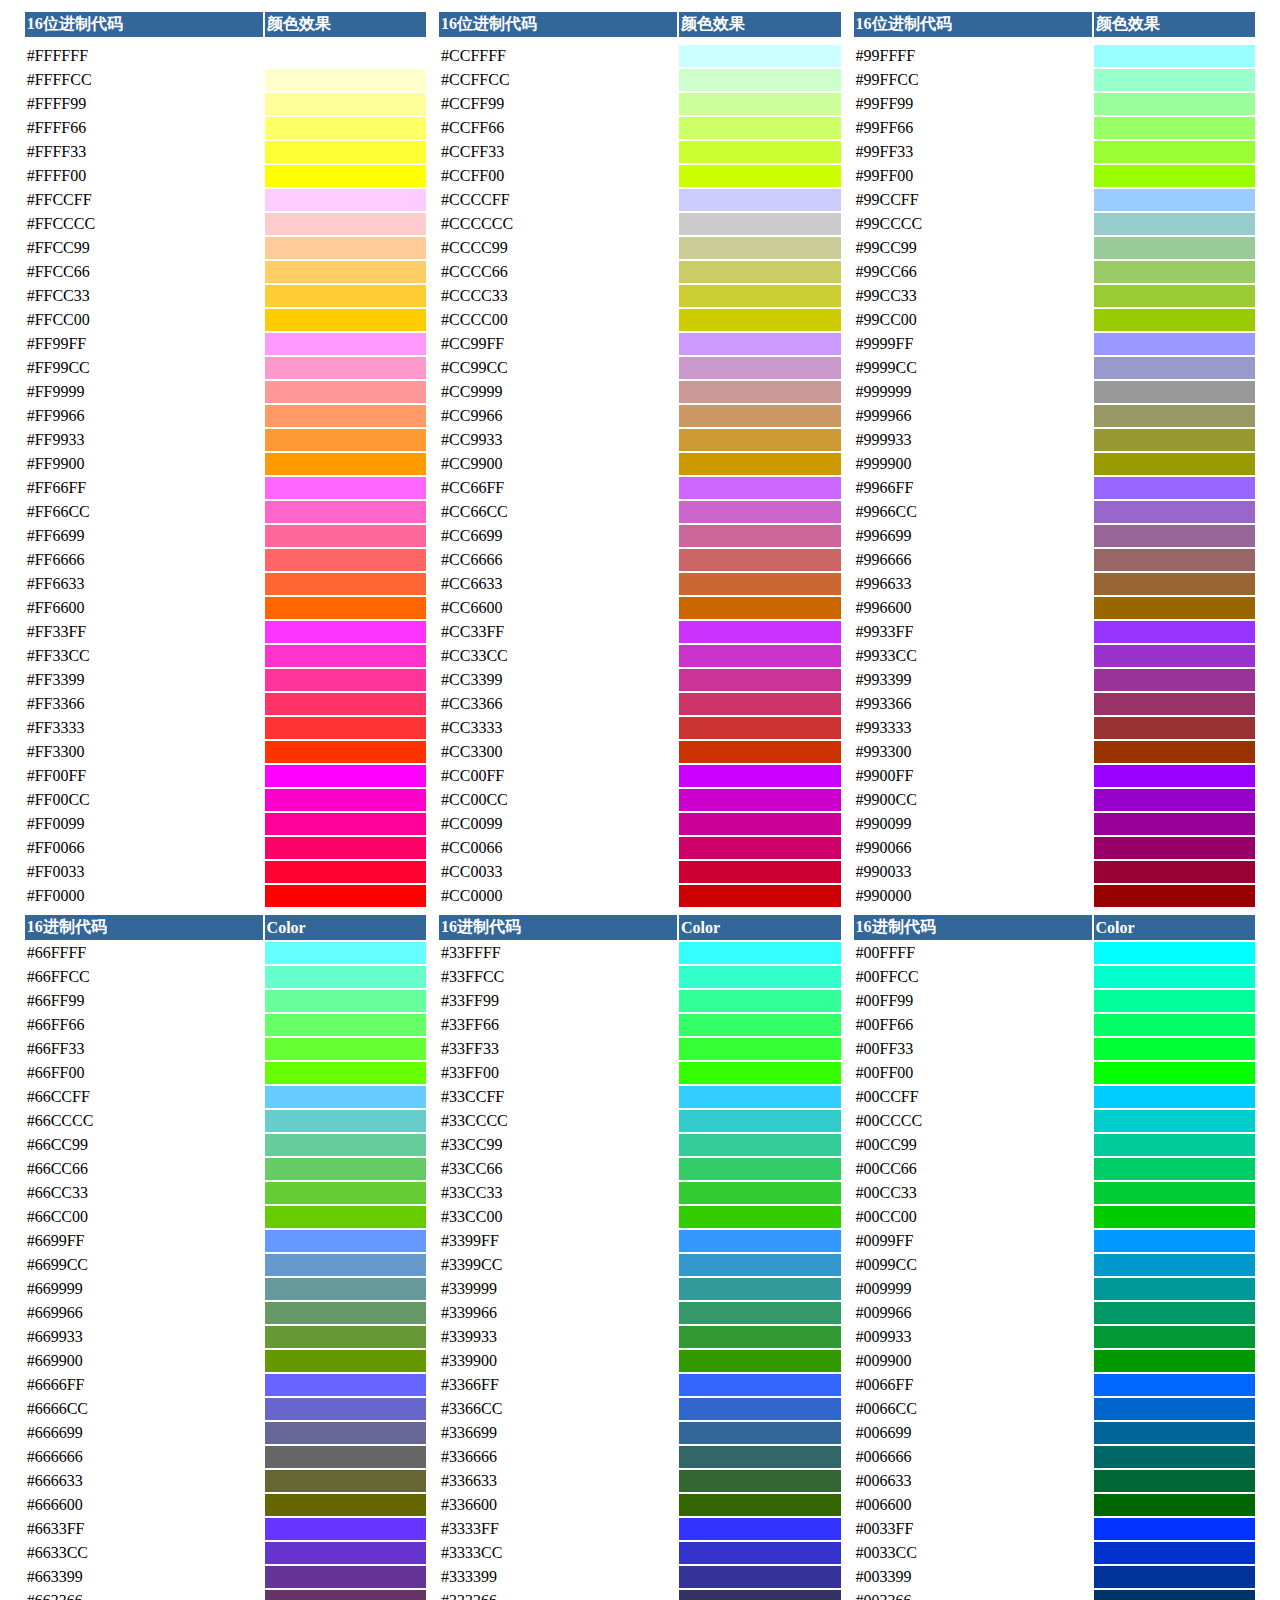
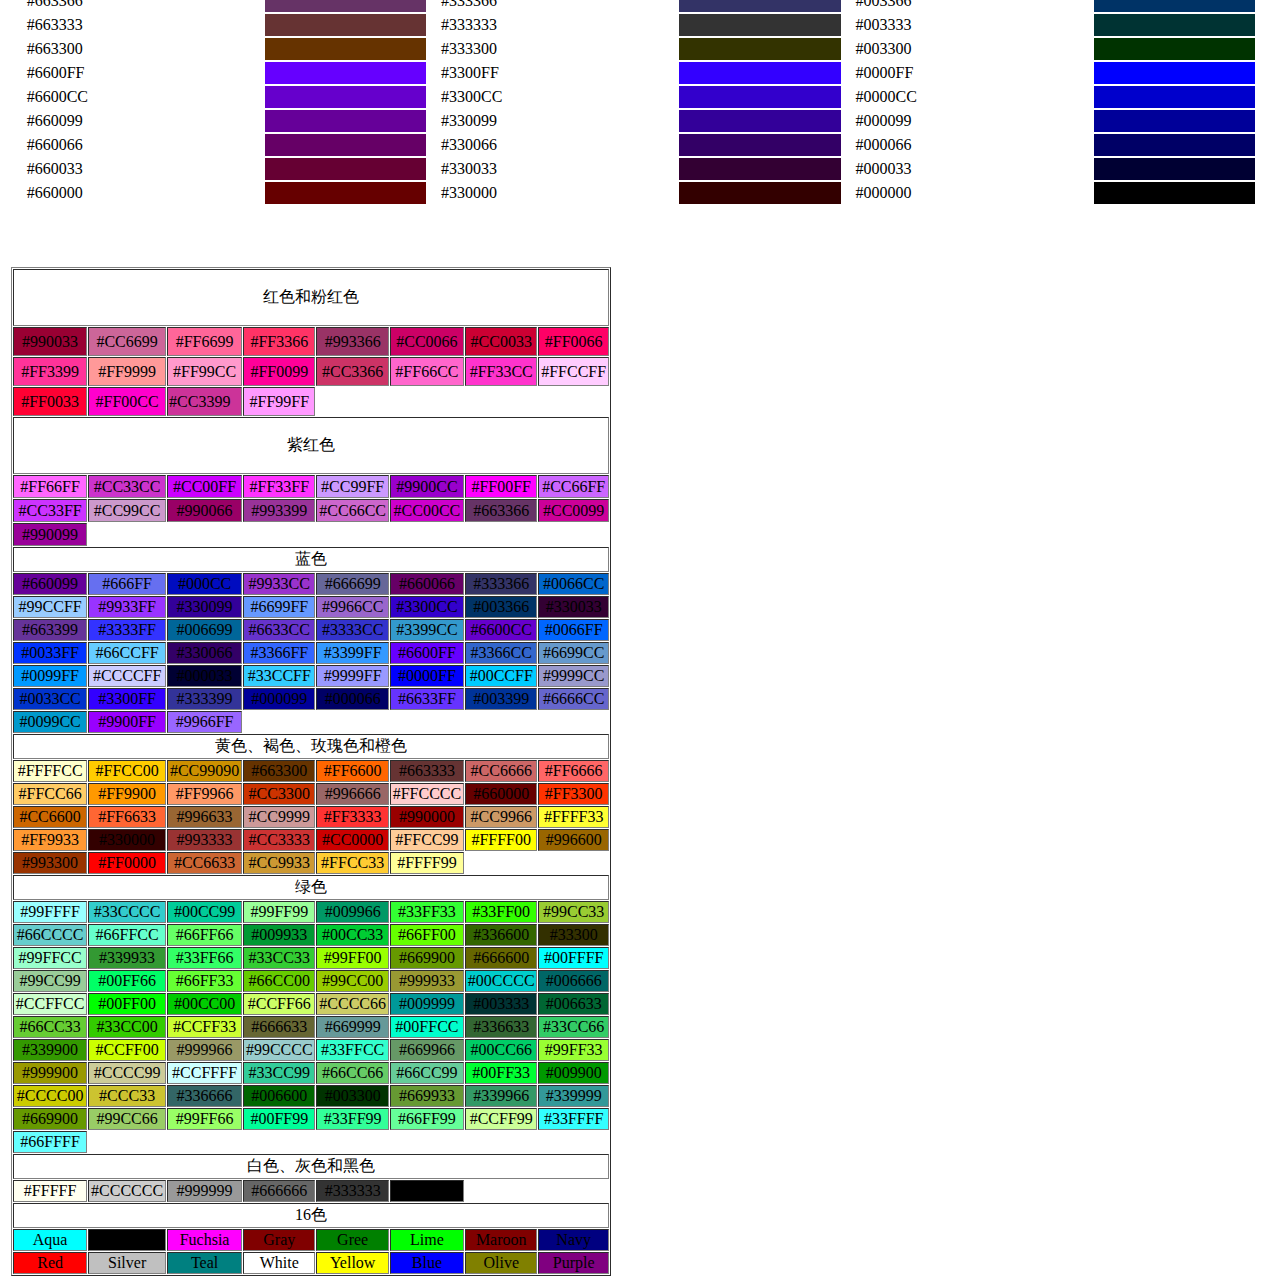
<file: tools/hex-color.html.html>
<!DOCTYPE html>
<html>
<head>
	<meta http-equiv="Content-Type" content="text/html; charset=UTF-8">
	<meta http-equiv="X-UA-Compatible" content="IE=edge,chrome=1">
	<meta name="viewport" content="width=device-width, initial-scale=1.0, user-scalable=0, minimum-scale=1.0, maximum-scale=1.0">
	<meta name="apple-mobile-web-app-capable" content="yes">
	<meta name="apple-mobile-web-app-status-bar-style" content="black">
	<meta http-equiv="cache-control" content="no-siteapp">
	<meta http-equiv="Cache-Control" content="no-transform">
	<meta name="renderer" content="webkit">
	<meta name="applicable-device" content="pc,mobile">
	<title>常用16进制颜色对照表代码查询</title>
	<meta name="keywords" content="color对照表, 16进制颜色对照表, 颜色对照表, 代码收藏">
	<meta name="description" content="颜色代码表： 16位进制代码 颜色效果">
</head>

<body>
	<table width="98%" cellspacing="1" cellpadding="1" align="center">
		<tbody>
			<tr>
				<td>
					<table width="100%" border="0" cellspacing="2" cellpadding="2">
						<tbody>
							<tr>
								<td bgcolor="#336699"><span
										style="color: #ffffff"><strong>16位进制代码</strong></span>
								</td>
								<td bgcolor="#336699"><span
										style="color: #ffffff"><strong>颜色效果</strong></span>
								</td>
							</tr>
							<tr>
								<td></td>
								<td></td>
							</tr>
							<tr>
								<td><span>#FFFFFF</span></td>
								<td bgcolor="#ffffff"></td>
							</tr>
							<tr>
								<td><span>#FFFFCC</span></td>
								<td bgcolor="#ffffcc"></td>
							</tr>
							<tr>
								<td><span>#FFFF99</span></td>
								<td bgcolor="#ffff99"></td>
							</tr>
							<tr>
								<td><span>#FFFF66</span></td>
								<td bgcolor="#ffff66"></td>
							</tr>
							<tr>
								<td><span>#FFFF33</span></td>
								<td bgcolor="#ffff33"></td>
							</tr>
							<tr>
								<td><span>#FFFF00</span></td>
								<td bgcolor="#ffff00"></td>
							</tr>
							<tr>
								<td><span>#FFCCFF</span></td>
								<td bgcolor="#ffccff"></td>
							</tr>
							<tr>
								<td><span>#FFCCCC</span></td>
								<td bgcolor="#ffcccc"></td>
							</tr>
							<tr>
								<td><span>#FFCC99</span></td>
								<td bgcolor="#ffcc99"></td>
							</tr>
							<tr>
								<td><span>#FFCC66</span></td>
								<td bgcolor="#ffcc66"></td>
							</tr>
							<tr>
								<td><span>#FFCC33</span></td>
								<td bgcolor="#ffcc33"></td>
							</tr>
							<tr>
								<td><span>#FFCC00</span></td>
								<td bgcolor="#ffcc00"></td>
							</tr>
							<tr>
								<td><span>#FF99FF</span></td>
								<td bgcolor="#ff99ff"></td>
							</tr>
							<tr>
								<td><span>#FF99CC</span></td>
								<td bgcolor="#ff99cc"></td>
							</tr>
							<tr>
								<td><span>#FF9999</span></td>
								<td bgcolor="#ff9999"></td>
							</tr>
							<tr>
								<td><span>#FF9966</span></td>
								<td bgcolor="#ff9966"></td>
							</tr>
							<tr>
								<td><span>#FF9933</span></td>
								<td bgcolor="#ff9933"></td>
							</tr>
							<tr>
								<td><span>#FF9900</span></td>
								<td bgcolor="#ff9900"></td>
							</tr>
							<tr>
								<td><span>#FF66FF</span></td>
								<td bgcolor="#ff66ff"></td>
							</tr>
							<tr>
								<td><span>#FF66CC</span></td>
								<td bgcolor="#ff66cc"></td>
							</tr>
							<tr>
								<td><span>#FF6699</span></td>
								<td bgcolor="#ff6699"></td>
							</tr>
							<tr>
								<td><span>#FF6666</span></td>
								<td bgcolor="#ff6666"></td>
							</tr>
							<tr>
								<td><span>#FF6633</span></td>
								<td bgcolor="#ff6633"></td>
							</tr>
							<tr>
								<td><span>#FF6600</span></td>
								<td bgcolor="#ff6600"></td>
							</tr>
							<tr>
								<td><span>#FF33FF</span></td>
								<td bgcolor="#ff33ff"></td>
							</tr>
							<tr>
								<td><span>#FF33CC</span></td>
								<td bgcolor="#ff33cc"></td>
							</tr>
							<tr>
								<td><span>#FF3399</span></td>
								<td bgcolor="#ff3399"></td>
							</tr>
							<tr>
								<td><span>#FF3366</span></td>
								<td bgcolor="#ff3366"></td>
							</tr>
							<tr>
								<td><span>#FF3333</span></td>
								<td bgcolor="#ff3333"></td>
							</tr>
							<tr>
								<td><span>#FF3300</span></td>
								<td bgcolor="#ff3300"></td>
							</tr>
							<tr>
								<td><span>#FF00FF</span></td>
								<td bgcolor="#ff00ff"></td>
							</tr>
							<tr>
								<td><span>#FF00CC</span></td>
								<td bgcolor="#ff00cc"></td>
							</tr>
							<tr>
								<td><span>#FF0099</span></td>
								<td bgcolor="#ff0099"></td>
							</tr>
							<tr>
								<td><span>#FF0066</span></td>
								<td bgcolor="#ff0066"></td>
							</tr>
							<tr>
								<td><span>#FF0033</span></td>
								<td bgcolor="#ff0033"></td>
							</tr>
							<tr>
								<td><span>#FF0000</span></td>
								<td bgcolor="#ff0000"></td>
							</tr>
							<tr>
								<td></td>
							</tr>
							<tr>
								<td bgcolor="#336699"><span
										style="color: #ffffff"><strong>16进制代码</strong></span></td>
								<td bgcolor="#336699"><span
										style="color: #ffffff"><strong>Color</strong></span>
								</td>
							</tr>
							<tr>
								<td><span>#66FFFF</span></td>
								<td bgcolor="#66ffff"></td>
							</tr>
							<tr>
								<td><span>#66FFCC</span></td>
								<td bgcolor="#66ffcc"></td>
							</tr>
							<tr>
								<td><span>#66FF99</span></td>
								<td bgcolor="#66ff99"></td>
							</tr>
							<tr>
								<td><span>#66FF66</span></td>
								<td bgcolor="#66ff66"></td>
							</tr>
							<tr>
								<td><span>#66FF33</span></td>
								<td bgcolor="#66ff33"></td>
							</tr>
							<tr>
								<td><span>#66FF00</span></td>
								<td bgcolor="#66ff00"></td>
							</tr>
							<tr>
								<td><span>#66CCFF</span></td>
								<td bgcolor="#66ccff"></td>
							</tr>
							<tr>
								<td><span>#66CCCC</span></td>
								<td bgcolor="#66cccc"></td>
							</tr>
							<tr>
								<td><span>#66CC99</span></td>
								<td bgcolor="#66cc99"></td>
							</tr>
							<tr>
								<td><span>#66CC66</span></td>
								<td bgcolor="#66cc66"></td>
							</tr>
							<tr>
								<td><span>#66CC33</span></td>
								<td bgcolor="#66cc33"></td>
							</tr>
							<tr>
								<td><span>#66CC00</span></td>
								<td bgcolor="#66cc00"></td>
							</tr>
							<tr>
								<td><span>#6699FF</span></td>
								<td bgcolor="#6699ff"></td>
							</tr>
							<tr>
								<td><span>#6699CC</span></td>
								<td bgcolor="#6699cc"></td>
							</tr>
							<tr>
								<td><span>#669999</span></td>
								<td bgcolor="#669999"></td>
							</tr>
							<tr>
								<td><span>#669966</span></td>
								<td bgcolor="#669966"></td>
							</tr>
							<tr>
								<td><span>#669933</span></td>
								<td bgcolor="#669933"></td>
							</tr>
							<tr>
								<td><span>#669900</span></td>
								<td bgcolor="#669900"></td>
							</tr>
							<tr>
								<td><span>#6666FF</span></td>
								<td bgcolor="#6666ff"></td>
							</tr>
							<tr>
								<td><span>#6666CC</span></td>
								<td bgcolor="#6666cc"></td>
							</tr>
							<tr>
								<td><span>#666699</span></td>
								<td bgcolor="#666699"></td>
							</tr>
							<tr>
								<td><span>#666666</span></td>
								<td bgcolor="#666666"></td>
							</tr>
							<tr>
								<td><span>#666633</span></td>
								<td bgcolor="#666633"></td>
							</tr>
							<tr>
								<td><span>#666600</span></td>
								<td bgcolor="#666600"></td>
							</tr>
							<tr>
								<td><span>#6633FF</span></td>
								<td bgcolor="#6633ff"></td>
							</tr>
							<tr>
								<td><span>#6633CC</span></td>
								<td bgcolor="#6633cc"></td>
							</tr>
							<tr>
								<td><span>#663399</span></td>
								<td bgcolor="#663399"></td>
							</tr>
							<tr>
								<td><span>#663366</span></td>
								<td bgcolor="#663366"></td>
							</tr>
							<tr>
								<td><span>#663333</span></td>
								<td bgcolor="#663333"></td>
							</tr>
							<tr>
								<td><span>#663300</span></td>
								<td bgcolor="#663300"></td>
							</tr>
							<tr>
								<td><span>#6600FF</span></td>
								<td bgcolor="#6600ff"></td>
							</tr>
							<tr>
								<td><span>#6600CC</span></td>
								<td bgcolor="#6600cc"></td>
							</tr>
							<tr>
								<td><span>#660099</span></td>
								<td bgcolor="#660099"></td>
							</tr>
							<tr>
								<td><span>#660066</span></td>
								<td bgcolor="#660066"></td>
							</tr>
							<tr>
								<td><span>#660033</span></td>
								<td bgcolor="#660033"></td>
							</tr>
							<tr>
								<td><span>#660000</span></td>
								<td bgcolor="#660000"></td>
							</tr>
						</tbody>
					</table>
					<p>&nbsp;</p>
				</td>
				<td></td>
				<td valign="top">
					<table width="100%" border="0" cellspacing="2" cellpadding="2">
						<tbody>
							<tr>
								<td bgcolor="#336699"><span
										style="color: #ffffff"><strong>16位进制代码</strong></span>
								</td>
								<td bgcolor="#336699"><span
										style="color: #ffffff"><strong>颜色效果</strong></span>
								</td>
							</tr>
							<tr>
								<td></td>
								<td></td>
							</tr>
							<tr>
								<td><span>#CCFFFF</span></td>
								<td bgcolor="#ccffff"></td>
							</tr>
							<tr>
								<td><span>#CCFFCC</span></td>
								<td bgcolor="#ccffcc"></td>
							</tr>
							<tr>
								<td><span>#CCFF99</span></td>
								<td bgcolor="#ccff99"></td>
							</tr>
							<tr>
								<td><span>#CCFF66</span></td>
								<td bgcolor="#ccff66"></td>
							</tr>
							<tr>
								<td><span>#CCFF33</span></td>
								<td bgcolor="#ccff33"></td>
							</tr>
							<tr>
								<td><span>#CCFF00</span></td>
								<td bgcolor="#ccff00"></td>
							</tr>
							<tr>
								<td><span>#CCCCFF</span></td>
								<td bgcolor="#ccccff"></td>
							</tr>
							<tr>
								<td><span>#CCCCCC</span></td>
								<td bgcolor="#cccccc"></td>
							</tr>
							<tr>
								<td><span>#CCCC99</span></td>
								<td bgcolor="#cccc99"></td>
							</tr>
							<tr>
								<td><span>#CCCC66</span></td>
								<td bgcolor="#cccc66"></td>
							</tr>
							<tr>
								<td><span>#CCCC33</span></td>
								<td bgcolor="#cccc33"></td>
							</tr>
							<tr>
								<td><span>#CCCC00</span></td>
								<td bgcolor="#cccc00"></td>
							</tr>
							<tr>
								<td><span>#CC99FF</span></td>
								<td bgcolor="#cc99ff"></td>
							</tr>
							<tr>
								<td><span>#CC99CC</span></td>
								<td bgcolor="#cc99cc"></td>
							</tr>
							<tr>
								<td><span>#CC9999</span></td>
								<td bgcolor="#cc9999"></td>
							</tr>
							<tr>
								<td><span>#CC9966</span></td>
								<td bgcolor="#cc9966"></td>
							</tr>
							<tr>
								<td><span>#CC9933</span></td>
								<td bgcolor="#cc9933"></td>
							</tr>
							<tr>
								<td><span>#CC9900</span></td>
								<td bgcolor="#cc9900"></td>
							</tr>
							<tr>
								<td><span>#CC66FF</span></td>
								<td bgcolor="#cc66ff"></td>
							</tr>
							<tr>
								<td><span>#CC66CC</span></td>
								<td bgcolor="#cc66cc"></td>
							</tr>
							<tr>
								<td><span>#CC6699</span></td>
								<td bgcolor="#cc6699"></td>
							</tr>
							<tr>
								<td><span>#CC6666</span></td>
								<td bgcolor="#cc6666"></td>
							</tr>
							<tr>
								<td><span>#CC6633</span></td>
								<td bgcolor="#cc6633"></td>
							</tr>
							<tr>
								<td><span>#CC6600</span></td>
								<td bgcolor="#cc6600"></td>
							</tr>
							<tr>
								<td><span>#CC33FF</span></td>
								<td bgcolor="#cc33ff"></td>
							</tr>
							<tr>
								<td><span>#CC33CC</span></td>
								<td bgcolor="#cc33cc"></td>
							</tr>
							<tr>
								<td><span>#CC3399</span></td>
								<td bgcolor="#cc3399"></td>
							</tr>
							<tr>
								<td><span>#CC3366</span></td>
								<td bgcolor="#cc3366"></td>
							</tr>
							<tr>
								<td><span>#CC3333</span></td>
								<td bgcolor="#cc3333"></td>
							</tr>
							<tr>
								<td><span>#CC3300</span></td>
								<td bgcolor="#cc3300"></td>
							</tr>
							<tr>
								<td><span>#CC00FF</span></td>
								<td bgcolor="#cc00ff"></td>
							</tr>
							<tr>
								<td><span>#CC00CC</span></td>
								<td bgcolor="#cc00cc"></td>
							</tr>
							<tr>
								<td><span>#CC0099</span></td>
								<td bgcolor="#cc0099"></td>
							</tr>
							<tr>
								<td><span>#CC0066</span></td>
								<td bgcolor="#cc0066"></td>
							</tr>
							<tr>
								<td><span>#CC0033</span></td>
								<td bgcolor="#cc0033"></td>
							</tr>
							<tr>
								<td><span>#CC0000</span></td>
								<td bgcolor="#cc0000"></td>
							</tr>
							<tr>
								<td></td>
							</tr>
							<tr>
								<td bgcolor="#336699"><span
										style="color: #ffffff"><strong>16进制代码</strong></span></td>
								<td bgcolor="#336699"><span
										style="color: #ffffff"><strong>Color</strong></span>
								</td>
							</tr>
							<tr>
								<td><span>#33FFFF</span></td>
								<td bgcolor="#33ffff"></td>
							</tr>
							<tr>
								<td><span>#33FFCC</span></td>
								<td bgcolor="#33ffcc"></td>
							</tr>
							<tr>
								<td><span>#33FF99</span></td>
								<td bgcolor="#33ff99"></td>
							</tr>
							<tr>
								<td><span>#33FF66</span></td>
								<td bgcolor="#33ff66"></td>
							</tr>
							<tr>
								<td><span>#33FF33</span></td>
								<td bgcolor="#33ff33"></td>
							</tr>
							<tr>
								<td><span>#33FF00</span></td>
								<td bgcolor="#33ff00"></td>
							</tr>
							<tr>
								<td><span>#33CCFF</span></td>
								<td bgcolor="#33ccff"></td>
							</tr>
							<tr>
								<td><span>#33CCCC</span></td>
								<td bgcolor="#33cccc"></td>
							</tr>
							<tr>
								<td><span>#33CC99</span></td>
								<td bgcolor="#33cc99"></td>
							</tr>
							<tr>
								<td><span>#33CC66</span></td>
								<td bgcolor="#33cc66"></td>
							</tr>
							<tr>
								<td><span>#33CC33</span></td>
								<td bgcolor="#33cc33"></td>
							</tr>
							<tr>
								<td><span>#33CC00</span></td>
								<td bgcolor="#33cc00"></td>
							</tr>
							<tr>
								<td><span>#3399FF</span></td>
								<td bgcolor="#3399ff"></td>
							</tr>
							<tr>
								<td><span>#3399CC</span></td>
								<td bgcolor="#3399cc"></td>
							</tr>
							<tr>
								<td><span>#339999</span></td>
								<td bgcolor="#339999"></td>
							</tr>
							<tr>
								<td><span>#339966</span></td>
								<td bgcolor="#339966"></td>
							</tr>
							<tr>
								<td><span>#339933</span></td>
								<td bgcolor="#339933"></td>
							</tr>
							<tr>
								<td><span>#339900</span></td>
								<td bgcolor="#339900"></td>
							</tr>
							<tr>
								<td><span>#3366FF</span></td>
								<td bgcolor="#3366ff"></td>
							</tr>
							<tr>
								<td><span>#3366CC</span></td>
								<td bgcolor="#3366cc"></td>
							</tr>
							<tr>
								<td><span>#336699</span></td>
								<td bgcolor="#336699"></td>
							</tr>
							<tr>
								<td><span>#336666</span></td>
								<td bgcolor="#336666"></td>
							</tr>
							<tr>
								<td><span>#336633</span></td>
								<td bgcolor="#336633"></td>
							</tr>
							<tr>
								<td><span>#336600</span></td>
								<td bgcolor="#336600"></td>
							</tr>
							<tr>
								<td><span>#3333FF</span></td>
								<td bgcolor="#3333ff"></td>
							</tr>
							<tr>
								<td><span>#3333CC</span></td>
								<td bgcolor="#3333cc"></td>
							</tr>
							<tr>
								<td><span>#333399</span></td>
								<td bgcolor="#333399"></td>
							</tr>
							<tr>
								<td><span>#333366</span></td>
								<td bgcolor="#333366"></td>
							</tr>
							<tr>
								<td><span>#333333</span></td>
								<td bgcolor="#333333"></td>
							</tr>
							<tr>
								<td><span>#333300</span></td>
								<td bgcolor="#333300"></td>
							</tr>
							<tr>
								<td><span>#3300FF</span></td>
								<td bgcolor="#3300ff"></td>
							</tr>
							<tr>
								<td><span>#3300CC</span></td>
								<td bgcolor="#3300cc"></td>
							</tr>
							<tr>
								<td><span>#330099</span></td>
								<td bgcolor="#330099"></td>
							</tr>
							<tr>
								<td><span>#330066</span></td>
								<td bgcolor="#330066"></td>
							</tr>
							<tr>
								<td><span>#330033</span></td>
								<td bgcolor="#330033"></td>
							</tr>
							<tr>
								<td><span>#330000</span></td>
								<td bgcolor="#330000"></td>
							</tr>
						</tbody>
					</table>
				</td>
				<td></td>
				<td valign="top">
					<table width="100%" border="0" cellspacing="2" cellpadding="2">
						<tbody>
							<tr>
								<td bgcolor="#336699"><span
										style="color: #ffffff"><strong>16位进制代码</strong></span>
								</td>
								<td bgcolor="#336699"><span
										style="color: #ffffff"><strong>颜色效果</strong></span>
								</td>
							</tr>
							<tr>
								<td></td>
								<td></td>
							</tr>
							<tr>
								<td><span>#99FFFF</span></td>
								<td bgcolor="#99ffff"></td>
							</tr>
							<tr>
								<td><span>#99FFCC</span></td>
								<td bgcolor="#99ffcc"></td>
							</tr>
							<tr>
								<td><span>#99FF99</span></td>
								<td bgcolor="#99ff99"></td>
							</tr>
							<tr>
								<td><span>#99FF66</span></td>
								<td bgcolor="#99ff66"></td>
							</tr>
							<tr>
								<td><span>#99FF33</span></td>
								<td bgcolor="#99ff33"></td>
							</tr>
							<tr>
								<td><span>#99FF00</span></td>
								<td bgcolor="#99ff00"></td>
							</tr>
							<tr>
								<td><span>#99CCFF</span></td>
								<td bgcolor="#99ccff"></td>
							</tr>
							<tr>
								<td><span>#99CCCC</span></td>
								<td bgcolor="#99cccc"></td>
							</tr>
							<tr>
								<td><span>#99CC99</span></td>
								<td bgcolor="#99cc99"></td>
							</tr>
							<tr>
								<td><span>#99CC66</span></td>
								<td bgcolor="#99cc66"></td>
							</tr>
							<tr>
								<td><span>#99CC33</span></td>
								<td bgcolor="#99cc33"></td>
							</tr>
							<tr>
								<td><span>#99CC00</span></td>
								<td bgcolor="#99cc00"></td>
							</tr>
							<tr>
								<td><span>#9999FF</span></td>
								<td bgcolor="#9999ff"></td>
							</tr>
							<tr>
								<td><span>#9999CC</span></td>
								<td bgcolor="#9999cc"></td>
							</tr>
							<tr>
								<td><span>#999999</span></td>
								<td bgcolor="#999999"></td>
							</tr>
							<tr>
								<td><span>#999966</span></td>
								<td bgcolor="#999966"></td>
							</tr>
							<tr>
								<td><span>#999933</span></td>
								<td bgcolor="#999933"></td>
							</tr>
							<tr>
								<td><span>#999900</span></td>
								<td bgcolor="#999900"></td>
							</tr>
							<tr>
								<td><span>#9966FF</span></td>
								<td bgcolor="#9966ff"></td>
							</tr>
							<tr>
								<td><span>#9966CC</span></td>
								<td bgcolor="#9966cc"></td>
							</tr>
							<tr>
								<td><span>#996699</span></td>
								<td bgcolor="#996699"></td>
							</tr>
							<tr>
								<td><span>#996666</span></td>
								<td bgcolor="#996666"></td>
							</tr>
							<tr>
								<td><span>#996633</span></td>
								<td bgcolor="#996633"></td>
							</tr>
							<tr>
								<td><span>#996600</span></td>
								<td bgcolor="#996600"></td>
							</tr>
							<tr>
								<td><span>#9933FF</span></td>
								<td bgcolor="#9933ff"></td>
							</tr>
							<tr>
								<td><span>#9933CC</span></td>
								<td bgcolor="#9933cc"></td>
							</tr>
							<tr>
								<td><span>#993399</span></td>
								<td bgcolor="#993399"></td>
							</tr>
							<tr>
								<td><span>#993366</span></td>
								<td bgcolor="#993366"></td>
							</tr>
							<tr>
								<td><span>#993333</span></td>
								<td bgcolor="#993333"></td>
							</tr>
							<tr>
								<td><span>#993300</span></td>
								<td bgcolor="#993300"></td>
							</tr>
							<tr>
								<td><span>#9900FF</span></td>
								<td bgcolor="#9900ff"></td>
							</tr>
							<tr>
								<td><span>#9900CC</span></td>
								<td bgcolor="#9900cc"></td>
							</tr>
							<tr>
								<td><span>#990099</span></td>
								<td bgcolor="#990099"></td>
							</tr>
							<tr>
								<td><span>#990066</span></td>
								<td bgcolor="#990066"></td>
							</tr>
							<tr>
								<td><span>#990033</span></td>
								<td bgcolor="#990033"></td>
							</tr>
							<tr>
								<td><span>#990000</span></td>
								<td bgcolor="#990000"></td>
							</tr>
							<tr>
								<td></td>
							</tr>
							<tr>
								<td bgcolor="#336699"><span
										style="color: #ffffff"><strong>16进制代码</strong></span></td>
								<td bgcolor="#336699"><span
										style="color: #ffffff"><strong>Color</strong></span>
								</td>
							</tr>
							<tr>
								<td><span>#00FFFF</span></td>
								<td bgcolor="#00ffff"></td>
							</tr>
							<tr>
								<td><span>#00FFCC</span></td>
								<td bgcolor="#00ffcc"></td>
							</tr>
							<tr>
								<td><span>#00FF99</span></td>
								<td bgcolor="#00ff99"></td>
							</tr>
							<tr>
								<td><span>#00FF66</span></td>
								<td bgcolor="#00ff66"></td>
							</tr>
							<tr>
								<td><span>#00FF33</span></td>
								<td bgcolor="#00ff33"></td>
							</tr>
							<tr>
								<td><span>#00FF00</span></td>
								<td bgcolor="#00ff00"></td>
							</tr>
							<tr>
								<td><span>#00CCFF</span></td>
								<td bgcolor="#00ccff"></td>
							</tr>
							<tr>
								<td><span>#00CCCC</span></td>
								<td bgcolor="#00cccc"></td>
							</tr>
							<tr>
								<td><span>#00CC99</span></td>
								<td bgcolor="#00cc99"></td>
							</tr>
							<tr>
								<td><span>#00CC66</span></td>
								<td bgcolor="#00cc66"></td>
							</tr>
							<tr>
								<td><span>#00CC33</span></td>
								<td bgcolor="#00cc33"></td>
							</tr>
							<tr>
								<td><span>#00CC00</span></td>
								<td bgcolor="#00cc00"></td>
							</tr>
							<tr>
								<td><span>#0099FF</span></td>
								<td bgcolor="#0099ff"></td>
							</tr>
							<tr>
								<td><span>#0099CC</span></td>
								<td bgcolor="#0099cc"></td>
							</tr>
							<tr>
								<td><span>#009999</span></td>
								<td bgcolor="#009999"></td>
							</tr>
							<tr>
								<td><span>#009966</span></td>
								<td bgcolor="#009966"></td>
							</tr>
							<tr>
								<td><span>#009933</span></td>
								<td bgcolor="#009933"></td>
							</tr>
							<tr>
								<td><span>#009900</span></td>
								<td bgcolor="#009900"></td>
							</tr>
							<tr>
								<td><span>#0066FF</span></td>
								<td bgcolor="#0066ff"></td>
							</tr>
							<tr>
								<td><span>#0066CC</span></td>
								<td bgcolor="#0066cc"></td>
							</tr>
							<tr>
								<td><span>#006699</span></td>
								<td bgcolor="#006699"></td>
							</tr>
							<tr>
								<td><span>#006666</span></td>
								<td bgcolor="#006666"></td>
							</tr>
							<tr>
								<td><span>#006633</span></td>
								<td bgcolor="#006633"></td>
							</tr>
							<tr>
								<td><span>#006600</span></td>
								<td bgcolor="#006600"></td>
							</tr>
							<tr>
								<td><span>#0033FF</span></td>
								<td bgcolor="#0033ff"></td>
							</tr>
							<tr>
								<td><span>#0033CC</span></td>
								<td bgcolor="#0033cc"></td>
							</tr>
							<tr>
								<td><span>#003399</span></td>
								<td bgcolor="#003399"></td>
							</tr>
							<tr>
								<td><span>#003366</span></td>
								<td bgcolor="#003366"></td>
							</tr>
							<tr>
								<td><span>#003333</span></td>
								<td bgcolor="#003333"></td>
							</tr>
							<tr>
								<td><span>#003300</span></td>
								<td bgcolor="#003300"></td>
							</tr>
							<tr>
								<td><span>#0000FF</span></td>
								<td bgcolor="#0000ff"></td>
							</tr>
							<tr>
								<td><span>#0000CC</span></td>
								<td bgcolor="#0000cc"></td>
							</tr>
							<tr>
								<td><span>#000099</span></td>
								<td bgcolor="#000099"></td>
							</tr>
							<tr>
								<td><span>#000066</span></td>
								<td bgcolor="#000066"></td>
							</tr>
							<tr>
								<td><span>#000033</span></td>
								<td bgcolor="#000033"></td>
							</tr>
							<tr>
								<td><span>#000000</span></td>
								<td bgcolor="#000000"></td>
							</tr>
						</tbody>
					</table>
				</td>
			</tr>
		</tbody>
	</table>
	<table width="100%" cellspacing="0" cellpadding="3">
		<tbody>
			<tr>
				<td></td>
				<td align="right"></td>
			</tr>
			<tr bgcolor="#ffffff">
				<td colspan="2">
					<table width="600" border="1" cellspacing="1">
						<tbody>
							<tr>
								<td colspan="10" width="100%" height="19">
									<p align="center">红色和粉红色</p>
								</td>
							</tr>
							<tr>
								<td align="middle" bgcolor="#990033" width="12" height="25">#990033</td>
								<td align="middle" bgcolor="#cc6699" width="12" height="25">#CC6699</td>
								<td align="middle" bgcolor="#ff6699" width="12" height="25">#FF6699</td>
								<td align="middle" bgcolor="#ff3366" width="12" height="25">#FF3366</td>
								<td align="middle" bgcolor="#993366" width="12" height="25">#993366</td>
								<td align="middle" bgcolor="#cc0066" width="12" height="25">#CC0066</td>
								<td align="middle" bgcolor="#cc0033" width="12" height="25">#CC0033</td>
								<td align="middle" bgcolor="#ff0066" width="12" height="25">#FF0066</td>
							</tr>
							<tr>
								<td align="middle" bgcolor="#ff3399" width="12" height="25">#FF3399</td>
								<td align="middle" bgcolor="#ff9999" width="12" height="25">#FF9999</td>
								<td align="middle" bgcolor="#ff99cc" width="12" height="25">#FF99CC</td>
								<td align="middle" bgcolor="#ff0099" width="12" height="25">#FF0099</td>
								<td align="middle" bgcolor="#cc3366" width="12" height="25">#CC3366</td>
								<td align="middle" bgcolor="#ff66cc" width="12" height="25">#FF66CC</td>
								<td align="middle" bgcolor="#ff33cc" width="12" height="25">#FF33CC</td>
								<td align="middle" bgcolor="#ffccff" width="12" height="25">#FFCCFF</td>
							</tr>
							<tr>
								<td align="middle" bgcolor="#ff0033" width="12" height="25">#FF0033</td>
								<td align="middle" bgcolor="#ff00cc" width="12" height="25">#FF00CC</td>
								<td valign="center" bgcolor="#cc3399" width="12" height="25">#CC3399</td>
								<td align="middle" bgcolor="#ff99ff" width="12" height="25">#FF99FF</td>
							</tr>
							<tr>
								<td colspan="10" align="middle" width="100%" height="19">
									<p align="center">紫红色</p>
								</td>
							</tr>
							<tr>
								<td align="middle" bgcolor="#ff66ff" width="12" height="19">#FF66FF</td>
								<td align="middle" bgcolor="#cc33cc" width="12" height="19">#CC33CC</td>
								<td align="middle" bgcolor="#cc00ff" width="12" height="19">#CC00FF</td>
								<td align="middle" bgcolor="#ff33ff" width="12" height="19">#FF33FF</td>
								<td align="middle" bgcolor="#cc99ff" width="12" height="19">#CC99FF</td>
								<td align="middle" bgcolor="#9900cc" width="12" height="19">#9900CC</td>
								<td align="middle" bgcolor="#ff00ff" width="12" height="19">#FF00FF</td>
								<td align="middle" bgcolor="#cc66ff" width="12" height="19">#CC66FF</td>
							</tr>
							<tr>
								<td align="middle" bgcolor="#cc33ff" width="12" height="19">#CC33FF</td>
								<td align="middle" bgcolor="#cc99cc" width="12" height="19">#CC99CC</td>
								<td align="middle" bgcolor="#990066" width="12" height="19">#990066</td>
								<td align="middle" bgcolor="#993399" width="12" height="19">#993399</td>
								<td align="middle" bgcolor="#cc66cc" width="12" height="19">#CC66CC</td>
								<td align="middle" bgcolor="#cc00cc" width="12" height="19">#CC00CC</td>
								<td align="middle" bgcolor="#663366" width="12" height="19">#663366</td>
								<td align="middle" bgcolor="#cc0099" width="12" height="19">#CC0099</td>
							</tr>
							<tr>
								<td align="middle" bgcolor="#990099" width="12" height="19">#990099</td>
							</tr>
							<tr>
								<td colspan="10" align="middle" width="100%" height="16">蓝色</td>
							</tr>
							<tr>
								<td align="middle" bgcolor="#660099" width="12" height="16">#660099</td>
								<td align="middle" bgcolor="#666ff0" width="12" height="16">#666FF</td>
								<td align="middle" bgcolor="#000cc0" width="12" height="16">#000CC</td>
								<td align="middle" bgcolor="#9933cc" width="12" height="16">#9933CC</td>
								<td align="middle" bgcolor="#666699" width="12" height="16">#666699</td>
								<td align="middle" bgcolor="#660066" width="12" height="16">#660066</td>
								<td align="middle" bgcolor="#333366" width="12" height="16">#333366</td>
								<td align="middle" bgcolor="#0066cc" width="12" height="16">#0066CC</td>
							</tr>
							<tr>
								<td align="middle" bgcolor="#99ccff" width="12" height="16">#99CCFF</td>
								<td align="middle" bgcolor="#9933ff" width="12" height="16">#9933FF</td>
								<td align="middle" bgcolor="#330099" width="12" height="16">#330099</td>
								<td align="middle" bgcolor="#6699ff" width="12" height="16">#6699FF</td>
								<td align="middle" bgcolor="#9966cc" width="12" height="16">#9966CC</td>
								<td align="middle" bgcolor="#3300cc" width="12" height="16">#3300CC</td>
								<td align="middle" bgcolor="#003366" width="12" height="16">#003366</td>
								<td align="middle" bgcolor="#330033" width="12" height="16">#330033</td>
							</tr>
							<tr>
								<td align="middle" bgcolor="#663399" width="12" height="16">#663399</td>
								<td align="middle" bgcolor="#3333ff" width="12" height="16">#3333FF</td>
								<td align="middle" bgcolor="#006699" width="12" height="16">#006699</td>
								<td align="middle" bgcolor="#6633cc" width="12" height="16">#6633CC</td>
								<td align="middle" bgcolor="#3333cc" width="12" height="16">#3333CC</td>
								<td align="middle" bgcolor="#3399cc" width="12" height="16">#3399CC</td>
								<td align="middle" bgcolor="#6600cc" width="12" height="16">#6600CC</td>
								<td align="middle" bgcolor="#0066ff" width="12" height="16">#0066FF</td>
							</tr>
							<tr>
								<td align="middle" bgcolor="#0033ff" width="12" height="16">#0033FF</td>
								<td align="middle" bgcolor="#66ccff" width="12" height="16">#66CCFF</td>
								<td align="middle" bgcolor="#330066" width="12" height="16">#330066</td>
								<td align="middle" bgcolor="#3366ff" width="12" height="16">#3366FF</td>
								<td align="middle" bgcolor="#3399ff" width="12" height="16">#3399FF</td>
								<td align="middle" bgcolor="#6600ff" width="12" height="16">#6600FF</td>
								<td align="middle" bgcolor="#3366cc" width="12" height="16">#3366CC</td>
								<td align="middle" bgcolor="#6699cc" width="12" height="16">#6699CC</td>
							</tr>
							<tr>
								<td align="middle" bgcolor="#0099ff" width="12" height="16">#0099FF</td>
								<td align="middle" bgcolor="#ccccff" width="12" height="16">#CCCCFF</td>
								<td align="middle" bgcolor="#000033" width="12" height="16">#000033</td>
								<td align="middle" bgcolor="#33ccff" width="12" height="16">#33CCFF</td>
								<td align="middle" bgcolor="#9999ff" width="12" height="16">#9999FF</td>
								<td align="middle" bgcolor="#0000ff" width="12" height="16">#0000FF</td>
								<td align="middle" bgcolor="#00ccff" width="12" height="16">#00CCFF</td>
								<td align="middle" bgcolor="#9999cc" width="12" height="16">#9999CC</td>
							</tr>
							<tr>
								<td align="middle" bgcolor="#0033cc" width="12" height="16">#0033CC</td>
								<td align="middle" bgcolor="#3300ff" width="12" height="16">#3300FF</td>
								<td align="middle" bgcolor="#333399" width="12" height="16">#333399</td>
								<td align="middle" bgcolor="#000099" width="12" height="16">#000099</td>
								<td align="middle" bgcolor="#000066" width="12" height="16">#000066</td>
								<td align="middle" bgcolor="#6633ff" width="12" height="16">#6633FF</td>
								<td align="middle" bgcolor="#003399" width="12" height="16">#003399</td>
								<td align="middle" bgcolor="#6666cc" width="12" height="16">#6666CC</td>
							</tr>
							<tr>
								<td align="middle" bgcolor="#0099cc" width="12" height="16">#0099CC</td>
								<td align="middle" bgcolor="#9900ff" width="12" height="16">#9900FF</td>
								<td align="middle" bgcolor="#9966ff" width="12" height="16">#9966FF</td>
							</tr>
							<tr>
								<td colspan="10" align="middle" width="100%" height="14">黄色、褐色、玫瑰色和橙色</td>
							</tr>
							<tr>
								<td align="middle" bgcolor="#ffffcc" width="12" height="16">#FFFFCC</td>
								<td align="middle" bgcolor="#ffcc00" width="12" height="16">#FFCC00</td>
								<td align="middle" bgcolor="#cc9000" width="12" height="16">#CC99090</td>
								<td align="middle" bgcolor="#663300" width="12" height="16">#663300</td>
								<td align="middle" bgcolor="#ff6600" width="12" height="16">#FF6600</td>
								<td align="middle" bgcolor="#663333" width="12" height="16">#663333</td>
								<td align="middle" bgcolor="#cc6666" width="12" height="16">#CC6666</td>
								<td align="middle" bgcolor="#ff6666" width="12" height="16">#FF6666</td>
							</tr>
							<tr>
								<td align="middle" bgcolor="#ffcc66" width="12" height="16">#FFCC66</td>
								<td align="middle" bgcolor="#ff9900" width="12" height="16">#FF9900</td>
								<td align="middle" bgcolor="#ff9966" width="12" height="16">#FF9966</td>
								<td align="middle" bgcolor="#cc3300" width="12" height="16">#CC3300</td>
								<td align="middle" bgcolor="#996666" width="12" height="16">#996666</td>
								<td align="middle" bgcolor="#ffcccc" width="12" height="16">#FFCCCC</td>
								<td align="middle" bgcolor="#660000" width="12" height="16">#660000</td>
								<td align="middle" bgcolor="#ff3300" width="12" height="16">#FF3300</td>
							</tr>
							<tr>
								<td align="middle" bgcolor="#cc6600" width="12" height="16">#CC6600</td>
								<td align="middle" bgcolor="#ff6633" width="12" height="16">#FF6633</td>
								<td align="middle" bgcolor="#996633" width="12" height="16">#996633</td>
								<td align="middle" bgcolor="#cc9999" width="12" height="16">#CC9999</td>
								<td align="middle" bgcolor="#ff3333" width="12" height="16">#FF3333</td>
								<td align="middle" bgcolor="#990000" width="12" height="16">#990000</td>
								<td align="middle" bgcolor="#cc9966" width="12" height="16">#CC9966</td>
								<td align="middle" bgcolor="#ffff33" width="12" height="16">#FFFF33</td>
							</tr>
							<tr>
								<td align="middle" bgcolor="#ff9933" width="12" height="16">#FF9933</td>
								<td align="middle" bgcolor="#330000" width="12" height="16">#330000</td>
								<td align="middle" bgcolor="#993333" width="12" height="16">#993333</td>
								<td align="middle" bgcolor="#cc3333" width="12" height="16">#CC3333</td>
								<td align="middle" bgcolor="#cc0000" width="12" height="16">#CC0000</td>
								<td align="middle" bgcolor="#ffcc99" width="12" height="16">#FFCC99</td>
								<td align="middle" bgcolor="#ffff00" width="12" height="16">#FFFF00</td>
								<td align="middle" bgcolor="#996600" width="12" height="16">#996600</td>
							</tr>
							<tr>
								<td align="middle" bgcolor="#993300" width="12" height="16">#993300</td>
								<td align="middle" bgcolor="#ff0000" width="12" height="16">#FF0000</td>
								<td align="middle" bgcolor="#cc6633" width="12" height="16">#CC6633</td>
								<td align="middle" bgcolor="#cc9933" width="12" height="16">#CC9933</td>
								<td align="middle" bgcolor="#ffcc33" width="12" height="16">#FFCC33</td>
								<td align="middle" bgcolor="#ffff99" width="12" height="16">#FFFF99</td>
							</tr>
							<tr>
								<td colspan="10" align="middle" width="100%" height="14">绿色</td>
							</tr>
							<tr>
								<td align="middle" bgcolor="#99ffff" width="12" height="16">#99FFFF</td>
								<td align="middle" bgcolor="#33cccc" width="12" height="16">#33CCCC</td>
								<td align="middle" bgcolor="#00cc99" width="12" height="16">#00CC99</td>
								<td align="middle" bgcolor="#99ff99" width="12" height="16">#99FF99</td>
								<td align="middle" bgcolor="#009966" width="12" height="16">#009966</td>
								<td align="middle" bgcolor="#33ff33" width="12" height="16">#33FF33</td>
								<td align="middle" bgcolor="#33ff00" width="12" height="16">#33FF00</td>
								<td align="middle" bgcolor="#99cc33" width="12" height="16">#99CC33</td>
							</tr>
							<tr>
								<td align="middle" bgcolor="#66cccc" width="12" height="16">#66CCCC</td>
								<td align="middle" bgcolor="#66ffcc" width="12" height="16">#66FFCC</td>
								<td align="middle" bgcolor="#66ff66" width="12" height="16">#66FF66</td>
								<td align="middle" bgcolor="#009933" width="12" height="16">#009933</td>
								<td align="middle" bgcolor="#00cc33" width="12" height="16">#00CC33</td>
								<td align="middle" bgcolor="#66ff00" width="12" height="16">#66FF00</td>
								<td align="middle" bgcolor="#336600" width="12" height="16">#336600</td>
								<td align="middle" bgcolor="#333000" width="12" height="16">#33300</td>
							</tr>
							<tr>
								<td align="middle" bgcolor="#99ffcc" width="12" height="16">#99FFCC</td>
								<td align="middle" bgcolor="#339933" width="12" height="16">#339933</td>
								<td align="middle" bgcolor="#33ff66" width="12" height="16">#33FF66</td>
								<td align="middle" bgcolor="#33cc33" width="12" height="16">#33CC33</td>
								<td align="middle" bgcolor="#99ff00" width="12" height="16">#99FF00</td>
								<td align="middle" bgcolor="#669900" width="12" height="16">#669900</td>
								<td align="middle" bgcolor="#666600" width="12" height="16">#666600</td>
								<td align="middle" bgcolor="#00ffff" width="12" height="16">#00FFFF</td>
							</tr>
							<tr>
								<td align="middle" bgcolor="#99cc99" width="12" height="16">#99CC99</td>
								<td align="middle" bgcolor="#00ff66" width="12" height="16">#00FF66</td>
								<td align="middle" bgcolor="#66ff33" width="12" height="16">#66FF33</td>
								<td align="middle" bgcolor="#66cc00" width="12" height="16">#66CC00</td>
								<td align="middle" bgcolor="#99cc00" width="12" height="16">#99CC00</td>
								<td align="middle" bgcolor="#999933" width="12" height="16">#999933</td>
								<td align="middle" bgcolor="#00cccc" width="12" height="16">#00CCCC</td>
								<td align="middle" bgcolor="#006666" width="12" height="16">#006666</td>
							</tr>
							<tr>
								<td align="middle" bgcolor="#ccffcc" width="12" height="16">#CCFFCC</td>
								<td align="middle" bgcolor="#00ff00" width="12" height="16">#00FF00</td>
								<td align="middle" bgcolor="#00cc00" width="12" height="16">#00CC00</td>
								<td align="middle" bgcolor="#ccff66" width="12" height="16">#CCFF66</td>
								<td align="middle" bgcolor="#cccc66" width="12" height="16">#CCCC66</td>
								<td align="middle" bgcolor="#009999" width="12" height="16">#009999</td>
								<td align="middle" bgcolor="#003333" width="12" height="16">#003333</td>
								<td align="middle" bgcolor="#006633" width="12" height="16">#006633</td>
							</tr>
							<tr>
								<td align="middle" bgcolor="#66cc33" width="12" height="16">#66CC33</td>
								<td align="middle" bgcolor="#33cc00" width="12" height="16">#33CC00</td>
								<td align="middle" bgcolor="#ccff33" width="12" height="16">#CCFF33</td>
								<td align="middle" bgcolor="#666633" width="12" height="16">#666633</td>
								<td align="middle" bgcolor="#669999" width="12" height="16">#669999</td>
								<td align="middle" bgcolor="#00ffcc" width="12" height="16">#00FFCC</td>
								<td align="middle" bgcolor="#336633" width="12" height="16">#336633</td>
								<td align="middle" bgcolor="#33cc66" width="12" height="16">#33CC66</td>
							</tr>
							<tr>
								<td align="middle" bgcolor="#339900" width="12" height="16">#339900</td>
								<td align="middle" bgcolor="#ccff00" width="12" height="16">#CCFF00</td>
								<td align="middle" bgcolor="#999966" width="12" height="16">#999966</td>
								<td align="middle" bgcolor="#99cccc" width="12" height="16">#99CCCC</td>
								<td align="middle" bgcolor="#33ffcc" width="12" height="16">#33FFCC</td>
								<td align="middle" bgcolor="#669966" width="12" height="16">#669966</td>
								<td align="middle" bgcolor="#00cc66" width="12" height="16">#00CC66</td>
								<td align="middle" bgcolor="#99ff33" width="12" height="16">#99FF33</td>
							</tr>
							<tr>
								<td align="middle" bgcolor="#999900" width="12" height="16">#999900</td>
								<td align="middle" bgcolor="#cccc99" width="12" height="16">#CCCC99</td>
								<td align="middle" bgcolor="#ccffff" width="12" height="16">#CCFFFF</td>
								<td align="middle" bgcolor="#33cc99" width="12" height="16">#33CC99</td>
								<td align="middle" bgcolor="#66cc66" width="12" height="16">#66CC66</td>
								<td align="middle" bgcolor="#66cc99" width="12" height="16">#66CC99</td>
								<td align="middle" bgcolor="#00ff33" width="12" height="16">#00FF33</td>
								<td align="middle" bgcolor="#009900" width="12" height="16">#009900</td>
							</tr>
							<tr>
								<td align="middle" bgcolor="#cccc00" width="12" height="16">#CCCC00</td>
								<td align="middle" bgcolor="#ccc330" width="12" height="16">#CCC33</td>
								<td align="middle" bgcolor="#336666" width="12" height="16">#336666</td>
								<td align="middle" bgcolor="#006600" width="12" height="16">#006600</td>
								<td align="middle" bgcolor="#003300" width="12" height="16">#003300</td>
								<td align="middle" bgcolor="#669933" width="12" height="16">#669933</td>
								<td align="middle" bgcolor="#339966" width="12" height="16">#339966</td>
								<td align="middle" bgcolor="#339999" width="12" height="16">#339999</td>
							</tr>
							<tr>
								<td align="middle" bgcolor="#669900" width="12" height="16">#669900</td>
								<td align="middle" bgcolor="#99cc66" width="12" height="16">#99CC66</td>
								<td align="middle" bgcolor="#99ff66" width="12" height="16">#99FF66</td>
								<td align="middle" bgcolor="#00ff99" width="12" height="16">#00FF99</td>
								<td align="middle" bgcolor="#33ff99" width="12" height="16">#33FF99</td>
								<td align="middle" bgcolor="#66ff99" width="12" height="16">#66FF99</td>
								<td align="middle" bgcolor="#ccff99" width="12" height="16">#CCFF99</td>
								<td align="middle" bgcolor="#33ffff" width="12" height="16">#33FFFF</td>
							</tr>
							<tr>
								<td align="middle" bgcolor="#66ffff" width="12" height="16">#66FFFF</td>
							</tr>
							<tr>
								<td colspan="10" align="middle" width="100%" height="16">白色、灰色和黑色</td>
							</tr>
							<tr>
								<td align="middle" bgcolor="#fffff0" width="12" height="16">#FFFFF</td>
								<td align="middle" bgcolor="#cccccc" width="12" height="16">#CCCCCC</td>
								<td align="middle" bgcolor="#999999" width="12" height="16">#999999</td>
								<td align="middle" bgcolor="#666666" width="12" height="16">#666666</td>
								<td align="middle" bgcolor="#333333" width="12" height="16">#333333</td>
								<td align="middle" bgcolor="#000000" width="12" height="16">#000000</td>
							</tr>
							<tr>
								<td colspan="10" align="middle" width="100%" height="16">16色</td>
							</tr>
							<tr>
								<td align="middle" bgcolor="#00ffff" width="12" height="16">Aqua</td>
								<td align="middle" bgcolor="#000000" width="12" height="16">Black</td>
								<td align="middle" bgcolor="#ff00ff" width="12" height="16">Fuchsia</td>
								<td align="middle" bgcolor="#800000" width="12" height="16">Gray</td>
								<td align="middle" bgcolor="#008000" width="12" height="16">Gree</td>
								<td align="middle" bgcolor="#00ff00" width="12" height="16">Lime</td>
								<td align="middle" bgcolor="#800000" width="12" height="16">Maroon</td>
								<td align="middle" bgcolor="#000080" width="12" height="16">Navy</td>
							</tr>
							<tr>
								<td align="middle" bgcolor="#ff0000" width="12" height="18">Red</td>
								<td align="middle" bgcolor="#c0c0c0" width="12" height="18">Silver</td>
								<td align="middle" bgcolor="#008080" width="12" height="18">Teal</td>
								<td align="middle" bgcolor="#ffffff" width="12" height="18">White</td>
								<td align="middle" bgcolor="#ffff00" width="12" height="18">Yellow</td>
								<td align="middle" bgcolor="#0000ff" width="12" height="18">Blue</td>
								<td align="middle" bgcolor="#808000" width="12" height="16">Olive</td>
								<td align="middle" bgcolor="#800080" width="12" height="16">Purple</td>
							</tr>
						</tbody>
					</table>
				</td>
			</tr>
		</tbody>
	</table>
</body>
</html>
</file>
<file: simpsons/css/styles.css>
html, body
{
    height: 100%;
}

.btn-twitter, .btn-twitter:hover
{
    color: #ffffff;
    background-color: #55acee;
}

#wrap
{
    min-height: 100%;
    height: auto !important;
    height: 100%;
    margin: 0 auto -60px;
    text-align: center
}

.header, .characters .character-row
{
    padding-top: 90px;
    text-align: center;
}

#push, #footer
{
    height: 60px;
}

#footer
{
    background-color: #f5f5f5;
    text-align: center;
}

#footer p
{
    margin: 0;
    padding: 15px 0 0 0;
}

@media (max-width: 767px)
{
    #footer
    {
        margin-left: -20px;
        margin-right: -20px;
        padding-left: 20px;
        padding-right: 20px;
    }
}
</file>
<file: simpsons/css/homer.css>
#homer *
{
    position: absolute;
    box-sizing:content-box;
    -moz-box-sizing:content-box;
}

#homer
{
    position: relative;
    width: 94px;
    height: 133px;
    margin: 0 auto;
}

#homer .head *
{
    border: 1px solid #110b00;
}

#homer .head .no-border
{
    border: none;
}

#homer .head .body
{
    background: #fbd800;
}

#homer .head .hair1
{
    top: 14px;
    left: 0px;    
    height:13px;
    width:22px;
    border-radius: 22px 22px 0 0;
    -moz-border-radius: 22px 22px 0 0;
    -webkit-border-radius: 22px 22px 0 0;
    background: transparent;
    -webkit-transform: rotate(-44deg);
    -ms-transform: rotate(-44deg);
    transform: rotate(-44deg);
    border-bottom: none;
}

#homer .head .hair2
{
    top: 8px;
    left: 9px;    
    height:16px;
    width:26px;
    border-radius: 32px 32px 0 0;
    -moz-border-radius: 32px 32px 0 0;
    -webkit-border-radius: 32px 32px 0 0;
    background: transparent;
    -webkit-transform: rotate(-27deg);
    -ms-transform: rotate(-27deg);
    transform: rotate(-27deg);
    border-bottom: none;
}

#homer .head .head-top
{
    top: 15px;
    left: 2px;
    width: 65px;
    height: 62px;
    border-bottom: none;
    -webkit-transform: rotate(-24deg);
    -ms-transform: rotate(-24deg);
    transform: rotate(-24deg);
    -moz-border-radius: 43% 44% 0 0;
    -webkit-border-radius: 43% 44% 0 0;
    border-radius: 43% 44% 0 0;
    -webkit-box-shadow: inset 8px 12px 0px -12px rgba(247,254,140,1), inset 13px 3px 0px -11px rgba(247,254,140,1), inset -2px 0px 0px 0px rgba(229,158,4,1);
    -moz-box-shadow: inset 8px 12px 0px -12px rgba(247,254,140,1), inset 13px 3px 0px -11px rgba(247,254,140,1), inset -2px 0px 0px 0px rgba(229,158,4,1);
    box-shadow: inset 8px 12px 0px -12px rgba(247,254,140,1), inset 13px 3px 0px -11px rgba(247,254,140,1), inset -2px 0px 0px 0px rgba(229,158,4,1);
}

#homer .head .head-main
{
    top: 40px;
    left: 17px;
    width: 48px;
    height: 62px;
    -webkit-transform: rotate(-24deg);
    -ms-transform: rotate(-24deg);
    transform: rotate(-24deg);
}

#homer .head .m1, #homer .head .m2, #homer .head .m3, #homer .head .m4
{
    width: 1px;
    height: 14px;
    background: #110b00;
}

#homer .head .m1
{
    top: 77px;
    left: 9px;
    -webkit-transform: rotate(-13deg);
    -ms-transform: rotate(-13deg);
    transform: rotate(-13deg);
}

#homer .head .m2
{
    top: 76px;
    left: 12px;
    height: 12px;
    -webkit-transform: rotate(-45deg);
    -ms-transform: rotate(-45deg);
    transform: rotate(-45deg);
}

#homer .head .m3
{
    top: 71px;
    left: 16px;
    height: 15px;
    -webkit-transform: rotate(1deg);
    -ms-transform: rotate(1deg);
    transform: rotate(1deg);
}

#homer .head .m4
{
    top: 70px;
    left: 21px;
    -webkit-transform: rotate(-39deg);
    -ms-transform: rotate(-39deg);
    transform: rotate(-39deg);
}

#homer .head .ear
{
    top: 90px;
    left: 14px;
    width: 11px;
    height: 13px;
    -moz-border-radius: 50%;
    -webkit-border-radius: 50%;
    border-radius: 50%;
}

#homer .head .ear .inner1
{
    top: 3px;
    left: 2px;
    width: 7px;
    height: 5px;
    -moz-border-radius: 50%;
    -webkit-border-radius: 50%;
    border-radius: 50%;
    border-top: 1px solid #110b00;
    -webkit-transform: rotate(-21deg);
    -ms-transform: rotate(-21deg);
    transform: rotate(-21deg);
}

#homer .head .ear .inner2
{
    top: 3px;
    left: 4px;
    width: 7px;
    height: 5px;
    -moz-border-radius: 50%;
    -webkit-border-radius: 50%;
    border-radius: 50%;
    border-top: 1px solid #110b00;
    -webkit-transform: rotate(-109deg);
    -ms-transform: rotate(-109deg);
    transform: rotate(-109deg);
}

#homer .head .ear .clip
{
    top: 1px;
    left: 8px;
    width: 5px;
    height: 10px;
}

#homer .head .right-eye
{
    top: 48px;
    left: 48px;
    width: 31px;
    height: 31px;
    -moz-border-radius: 50%;
    -webkit-border-radius: 50%;
    border-radius: 50%;
    background: #ffffff;
    box-shadow: -2px -1px 0px 0px rgba(247,254,140,1);
    overflow: hidden;
}

#homer .head .right-eye .right-eye-pupil
{
    top: 11px;
    left: 20px;
    width: 4px;
    height: 4px;
    -moz-border-radius: 50%;
    -webkit-border-radius: 50%;
    border-radius: 50%;
    background: #110b00;
}

#homer .head .left-eye
{
    top: 51px;
    left: 23px;
    width: 31px;
    height: 31px;
    -moz-border-radius: 50%;
    -webkit-border-radius: 50%;
    border-radius: 50%;
    background: #ffffff;
    box-shadow: -1px -1px 0px 0px rgba(247,254,140,1);
    overflow: hidden;
}

#homer .head .left-eye .left-eye-pupil
{
    top: 13px;
    left: 11px;
    width: 4px;
    height: 4px;
    -moz-border-radius: 50%;
    -webkit-border-radius: 50%;
    border-radius: 50%;
    background: #110b00;
}

#homer .head .left-eye .eyelid-top
{
    top: -21px;
    left: 0px;
    width: 30px;
    height: 20px;
    border-bottom: 1px solid #110b00;
    border-radius: 50% 50% 0 0;
    
    -webkit-animation-name: homerlefteyelidtop;
    -webkit-animation-duration: 10s;
    -webkit-animation-timing-function: linear;
    -webkit-animation-delay: 1s;
    -webkit-animation-iteration-count: infinite;
    -webkit-animation-play-state: running;
    animation-name: homerlefteyelidtop;
    animation-duration: 10s;
    animation-timing-function: linear;
    animation-delay: 1s;
    animation-iteration-count: infinite;
    animation-play-state: running;
}

#homer .head .left-eye .eyelid-bottom
{
    bottom: -11px;
    left: 0px;
    width: 30px;
    height: 10px;
    border-top: 1px solid #110b00;
    border-radius: 0 0 50% 50%;
    
    -webkit-animation-name: homerlefteyelidbottom;
    -webkit-animation-duration: 10s;
    -webkit-animation-timing-function: linear;
    -webkit-animation-delay: 1s;
    -webkit-animation-iteration-count: infinite;
    -webkit-animation-play-state: running;
    animation-name: homerlefteyelidbottom;
    animation-duration: 10s;
    animation-timing-function: linear;
    animation-delay: 1s;
    animation-iteration-count: infinite;
    animation-play-state: running;
}


@-webkit-keyframes homerlefteyelidtop
{
0% {top: -21px;}
2% {top: 0px;}
4% {top: -21px;}
100% {top: -21px;}
}


@keyframes homerlefteyelidtop
{
0% {top: -21px;}
2% {top: 0px;}
4% {top: -21px;}
100% {top: -21px;}
}

@-webkit-keyframes homerlefteyelidbottom
{
0% {bottom: -11px;}
2% {bottom: 0px;}
4% {bottom: -11px;}
100% {bottom: -11px;}
}


@keyframes homerlefteyelidbottom
{
0% {bottom: -11px;}
2% {bottom: 0px;}
4% {bottom: -11px;}
100% {bottom: -11px;}
}

#homer .head .right-eye .eyelid-top
{
    top: -18px;
    left: 0px;
    width: 30px;
    height: 17px;
    border-bottom: 1px solid #110b00;
    border-radius: 50% 50% 0 0;
    
    -webkit-animation-name: homerrighteyelidtop;
    -webkit-animation-duration: 10s;
    -webkit-animation-timing-function: linear;
    -webkit-animation-delay: 1s;
    -webkit-animation-iteration-count: infinite;
    -webkit-animation-play-state: running;
    animation-name: homerrighteyelidtop;
    animation-duration: 10s;
    animation-timing-function: linear;
    animation-delay: 1s;
    animation-iteration-count: infinite;
    animation-play-state: running;
}

#homer .head .right-eye .eyelid-bottom
{
    bottom: -11px;
    left: 0px;
    width: 30px;
    height: 10px;
    border-top: 1px solid #110b00;
    border-radius: 0 0 50% 50%;
    
    -webkit-animation-name: homerrighteyelidbottom;
    -webkit-animation-duration: 10s;
    -webkit-animation-timing-function: linear;
    -webkit-animation-delay: 1s;
    -webkit-animation-iteration-count: infinite;
    -webkit-animation-play-state: running;
    animation-name: homerrighteyelidbottom;
    animation-duration: 10s;
    animation-timing-function: linear;
    animation-delay: 1s;
    animation-iteration-count: infinite;
    animation-play-state: running;
}

@-webkit-keyframes homerrighteyelidtop
{
0% {top: -18px;}
2% {top: 0px;}
4% {top: -18px;}
100% {top: -18px;}
}

@keyframes homerrighteyelidtop
{
0% {top: -18px;}
2% {top: 0px;}
4% {top: -18px;}
100% {top: -18px;}
}

@-webkit-keyframes homerrighteyelidbottom
{
0% {bottom: -11px;}
2% {bottom: 0px;}
4% {bottom: -11px;}
100% {bottom: -11px;}
}

@keyframes homerrighteyelidbottom
{
0% {bottom: -11px;}
2% {bottom: 0px;}
4% {bottom: -11px;}
100% {bottom: -11px;}
}

#homer .head .nose
{
    top: 71px;
    left: 50px;
    width: 18px;
    height: 12px;
    border-left: none;
    border-right: none;
    -webkit-transform: rotate(-13deg);
    -ms-transform: rotate(-13deg);
    transform: rotate(-13deg);
}

#homer .head .nose-tip
{
    top: 69px;
    left: 60px;
    width: 14px;
    height: 12px;
    border-left: none;
    -moz-border-radius: 0 50% 50% 0%;
    -webkit-border-radius: 0 50% 50% 0;
    border-radius: 0 50% 50% 0;
    -webkit-transform: rotate(-13deg);
    -ms-transform: rotate(-13deg);
    transform: rotate(-13deg);
}

#homer .head .neck1
{
    top: 85px;
    left: 16px;
    width: 6px;
    height: 31px;
    background: transparent;
    border-right: 1px solid #110b00;
    border-radius: 50% 50% 25% 50%;
    -webkit-transform: rotate(-14deg);
    -ms-transform: rotate(-14deg);
    transform: rotate(-14deg);
    -webkit-box-shadow: 2px 0px 0px 0px rgba(247,254,140,1), 5px 0px 0px 0px rgba(251,216,0,1);
    -moz-box-shadow: 2px 0px 0px 0px rgba(247,254,140,1), 5px 0px 0px 0px rgba(251,216,0,1);
    box-shadow: 2px 0px 0px 0px rgba(247,254,140,1), 5px 0px 0px 0px rgba(251,216,0,1);
}

#homer .head .neck2
{
    top: 114px;
    left: 25px;
    width: 45px;
    height: 19px;
    border-top: none;
    border-bottom: none;
    -webkit-box-shadow: inset 2px 0px 0px 0px rgba(247,254,140,1);
    -moz-box-shadow: inset 2px 0px 0px 0px rgba(247,254,140,1);
    box-shadow: inset 2px 0px 0px 0px rgba(247,254,140,1);
}

#homer .head .mouth1
{
    top: 86px;
    left: 28px;
    width: 48px;
    height: 44px;
    background: #cfae67;
    -moz-border-radius: 46% 52% 44% 50%;
    -webkit-border-radius: 46% 52% 44% 50%;
    border-radius: 46% 52% 44% 50%;
    -webkit-box-shadow: inset -1px -1px 0px 0px rgba(152,110,36,1);
    -moz-box-shadow: inset -1px -1px 0px 0px rgba(152,110,36,1);
    box-shadow: inset -1px -1px 0px 0px rgba(152,110,36,1);
}

#homer .head .mouth2
{
    top: 101px;
    left: 43px;
    width: 48px;
    height: 12px;
    background: #cfae67;
    -moz-border-radius: 46% 52% 44% 50%;
    -webkit-border-radius: 46% 52% 44% 50%;
    border-radius: 46% 52% 44% 50%;
    -webkit-transform: rotate(-15deg);
    -ms-transform: rotate(-15deg);
    transform: rotate(-15deg);
    -webkit-box-shadow: inset -1px 0px 0px 0px rgba(152,110,36,1);
    -moz-box-shadow: inset -1px 0px 0px 0px rgba(152,110,36,1);
    box-shadow: inset -1px 0px 0px 0px rgba(152,110,36,1);
}

#homer .head .mouth3
{
    top: 102px;
    left: 35px;
    width: 48px;
    height: 12px;
    background: transparent;
    -moz-border-radius: 46% 52% 44% 50%;
    -webkit-border-radius: 46% 52% 44% 50%;
    border-radius: 46% 52% 44% 50%;
    border-bottom: 1px solid #110b00;
    -webkit-transform: rotate(-4deg);
    -ms-transform: rotate(-4deg);
    transform: rotate(-4deg);
}

#homer .head .mouth4
{
    top: 110px;
    left: 38px;
    width: 7px;
    height: 5px;
    -moz-border-radius: 50%;
    -webkit-border-radius: 50%;
    border-radius: 50%;
    border-top: 1px solid #110b00;
    -webkit-transform: rotate(-81deg);
    -ms-transform: rotate(-81deg);
    transform: rotate(-81deg);
}

#homer .head .mouth5
{
    top: 84px;
    left: 64px;
    width: 27px;
    height: 13px;
    background: transparent;
    -moz-border-radius: 46% 52% 44% 50%;
    -webkit-border-radius: 46% 52% 44% 50%;
    border-radius: 46% 52% 44% 50%;
    -webkit-transform: rotate(-131deg);
    -ms-transform: rotate(-131deg);
    transform: rotate(-131deg);
    border-top: none;
    -webkit-box-shadow: inset -1px -1px 0px 0px rgba(152,110,36,1);
    -moz-box-shadow: inset -1px -1px 0px 0px rgba(152,110,36,1);
    box-shadow: inset -1px -1px 0px 0px rgba(152,110,36,1);
}

#homer .head .mouth6
{
    top: 84px;
    left: 46px;
    width: 32px;
    height: 31px;
    background: #cfae67;
    -webkit-transform: rotate(-18deg);
    -ms-transform: rotate(-18deg);
    transform: rotate(-18deg);
    -moz-border-radius: 0 0 0px 22px;
    -webkit-border-radius: 0 0 0px 22px;
    border-radius: 0 0 0px 22px;
}

#homer .head .mouth7
{
    top: 104px;
    left: 62px;
    width: 17px;
    height: 12px;
    background: #cfae67;
    -moz-border-radius: 46% 52% 44% 50%;
    -webkit-border-radius: 46% 52% 44% 50%;
    border-radius: 46% 52% 44% 50%;
    border-left: none;
    border-bottom: none;
    -webkit-transform: rotate(6deg);
    -ms-transform: rotate(6deg);
    transform: rotate(6deg);
}

#homer .head .mouth8
{
    top: 79px;
    left: 71px;
    width: 15px;
    height: 30px;
    background: #cfae67;
    -moz-border-radius: 50%;
    -webkit-border-radius: 50%;
    border-radius: 50%;
    -webkit-transform: rotate(-30deg);
    -ms-transform: rotate(-30deg);
    transform: rotate(-30deg);
}
</file>
<file: simpsons/css/bart.css>
.bart *
{
    position: absolute;
    box-sizing:content-box;
    -moz-box-sizing:content-box;
}

.bart
{
    position: relative;
    width: 80px;
    height: 130px;
    margin: 0 auto;
}

.bart .head *
{
    border: 1px solid #110b00;
}

.bart .head .no-border
{
    border: none;
}

.bart .head .body
{
    background: #fbd800;
}

.bart.green .head .body
{
    background: #a3f57a;
}

.bart.colourless .head .body {
    background: #ffffff;
}

.bart .head .hair
{
    border-top: 1px solid #110b00;
    border-left: 1px solid #110b00;
    -webkit-border-radius: 2px 0 0 0;
    -moz-border-radius: 2px 0 0 0;
    border-radius: 2px 0 0 0;
}

.bart .head .hair1
{
    top: 22px;
    left: 0px;
    width: 6px;
    height: 7px;
    -webkit-transform: rotate(-22deg) skew(-7deg, 51deg);
    -ms-transform: rotate(-22deg) skew(-7deg, 51deg);
    transform: rotate(-22deg) skew(-7deg, 51deg);
}

.bart .head .hair2
{
    top: 20px;
    left: 5px;
    width: 9px;
    height: 7px;
    -webkit-transform: rotate(25deg) skew(23deg, 16deg);
    -ms-transform: rotate(25deg) skew(23deg, 16deg);
    transform: rotate(25deg) skew(23deg, 16deg);
}

.bart .head .hair3
{
    top: 17px;
    left: 12px;
    width: 9px;
    height: 8px;
    -webkit-transform: rotate(27deg) skew(22deg, 16deg);
    -ms-transform: rotate(27deg) skew(22deg, 16deg);
    transform: rotate(27deg) skew(22deg, 16deg);
}

.bart .head .hair4
{
    top: 15px;
    left: 20px;
    width: 10px;
    height: 9px;
    -webkit-transform: rotate(35deg) skew(22deg, 16deg);
    -ms-transform: rotate(35deg) skew(22deg, 16deg);
    transform: rotate(35deg) skew(22deg, 16deg);
}

.bart .head .hair5
{
    top: 13px;
    left: 29px;
    width: 9px;
    height: 9px;
    -webkit-transform: rotate(37deg) skew(22deg, 16deg);
    -ms-transform: rotate(37deg) skew(22deg, 16deg);
    transform: rotate(37deg) skew(22deg, 16deg);
}

.bart .head .hair6
{
    top: 12px;
    left: 37px;
    width: 10px;
    height: 9px;
    -webkit-transform: rotate(50deg) skew(24deg, 16deg);
    -ms-transform: rotate(50deg) skew(24deg, 16deg);
    transform: rotate(50deg) skew(24deg, 16deg);
}

.bart .head .hair7
{
    top: 12px;
    left: 45px;
    width: 10px;
    height: 8px;
    -webkit-transform: rotate(51deg) skew(24deg, 10deg);
    -ms-transform: rotate(51deg) skew(24deg, 10deg);
    transform: rotate(51deg) skew(24deg, 10deg);
}

.bart .head .hair8
{
    top: 14px;
    left: 54px;
    width: 9px;
    height: 7px;
    -webkit-transform: rotate(51deg) skew(24deg, 10deg);
    -ms-transform: rotate(51deg) skew(24deg, 10deg);
    transform: rotate(51deg) skew(24deg, 10deg);
}

.bart .head .hair9
{
    top: 15px;
    left: 61px;
    width: 9px;
    height: 7px;
    -webkit-transform: rotate(79deg) skew(35deg, 10deg);
    -ms-transform: rotate(79deg) skew(35deg, 10deg);
    transform: rotate(79deg) skew(35deg, 10deg);
}

.bart .head .head-left1
{
    top: 24px;
    left: 1px;
    width: 17px;
    height: 15px;
    border-left: 1px solid #110b00;
    -webkit-transform: rotate(-13deg);
    -ms-transform: rotate(-13deg);
    transform: rotate(-13deg);
}

.bart .head .head-left2
{
    top: 33px;
    left: 3px;
    width: 17px;
    height: 18px;
    border-left: 1px solid #110b00;
    -webkit-transform: rotate(-11deg);
    -ms-transform: rotate(-11deg);
    transform: rotate(-11deg);
}

.bart .head .head-left3
{
    top: 46px;
    left: 5px;
    width: 17px;
    height: 16px;
    border-left: 1px solid #110b00;
    -webkit-transform: rotate(-9deg);
    -ms-transform: rotate(-9deg);
    transform: rotate(-9deg);
}

.bart .head .head-left4
{
    top: 61px;
    left: 7px;
    width: 17px;
    height: 16px;
    border-left: 1px solid #110b00;
    -webkit-transform: rotate(-7deg);
    -ms-transform: rotate(-7deg);
    transform: rotate(-7deg);
}

.bart .head .head-left5
{
    top: 76px;
    left: 9px;
    width: 20px;
    height: 16px;
    border-left: 1px solid #110b00;
    -webkit-transform: rotate(-8deg);
    -ms-transform: rotate(-8deg);
    transform: rotate(-8deg);
}

.bart .head .head-left6
{
    top: 90px;
    left: 11px;
    width: 28px;
    height: 31px;
    border-left: 1px solid #110b00;
    -webkit-transform: rotate(2deg);
    -ms-transform: rotate(2deg);
    transform: rotate(2deg);
}

.bart .head .head-left7
{
    top: 119px;
    left: 10px;
    width: 27px;
    height: 8px;
    border-left: 1px solid #110b00;
    border-right: 1px solid #110b00;
    -webkit-transform: rotate(6deg);
    -ms-transform: rotate(6deg);
    transform: rotate(6deg);
}

.bart .head .head-right1
{
    top: 20px;
    left: 19px;
    width: 50px;
    height: 37px;
    border-right: 1px solid #000000;
    -webkit-transform: rotate(-2deg);
    -ms-transform: rotate(-2deg);
    transform: rotate(-2deg);
}

.bart .head .head-right2
{
    top: 46px;
    left: 19px;
    width: 51px;
    height: 24px;
    -webkit-transform: rotate(-2deg);
    -ms-transform: rotate(-2deg);
    transform: rotate(-2deg);
}

.bart .head .head-right3
{
    top: 83px;
    left: 24px;
    width: 50px;
    height: 27px;
    border-right: 1px solid #000000;
    -webkit-transform: rotate(-8deg);
    -ms-transform: rotate(-8deg);
    transform: rotate(-8deg);
}

.bart .head .ear
{
    top: 88px;
    left: 5px;
    width: 11px;
    height: 13px;
    -moz-border-radius: 50%;
    -webkit-border-radius: 50%;
    border-radius: 50%;
}

.bart .head .ear .inner1
{
    top: 3px;
    left: 2px;
    width: 7px;
    height: 5px;
    -moz-border-radius: 50%;
    -webkit-border-radius: 50%;
    border-radius: 50%;
    border-top: 1px solid #110b00;
    -webkit-transform: rotate(-21deg);
    -ms-transform: rotate(-21deg);
    transform: rotate(-21deg);
}

.bart .head .ear .inner2
{
    top: 3px;
    left: 4px;
    width: 7px;
    height: 5px;
    -moz-border-radius: 50%;
    -webkit-border-radius: 50%;
    border-radius: 50%;
    border-top: 1px solid #110b00;
    -webkit-transform: rotate(-109deg);
    -ms-transform: rotate(-109deg);
    transform: rotate(-109deg);
}

.bart .head .ear .clip
{
    top: 1px;
    left: 9px;
    width: 3px;
    height: 10px;
}

.bart .head .eyelid
{
    top: 55px;
    left: 63px;
    width: 10px;
    height: 10px;
    -webkit-border-radius: 50%;
    -moz-border-radius: 50%;
    border-radius: 50%;
}

.bart .head .right-eye
{
    top: 60px;
    left: 51px;
    width: 27px;
    height: 27px;
    -moz-border-radius: 50%;
    -webkit-border-radius: 50%;
    border-radius: 50%;
    background: #ffffff;
    overflow: hidden;
}

.bart .head .right-eye .right-eye-pupil
{
    top: 11px;
    left: 8px;
    width: 4px;
    height: 4px;
    -moz-border-radius: 50%;
    -webkit-border-radius: 50%;
    border-radius: 50%;
    background: #110b00;
}

.bart .head .right-eye .eyelid-top
{
    top: -18px;
    left: 0px;
    width: 30px;
    height: 17px;
    border-bottom: 1px solid #110b00;
    border-radius: 50% 50% 0 0;
    
    -webkit-animation-name: bartrighteyelidtop;
    -webkit-animation-duration: 10s;
    -webkit-animation-timing-function: linear;
    -webkit-animation-delay: 2.5s;
    -webkit-animation-iteration-count: infinite;
    -webkit-animation-play-state: running;
    animation-name: bartrighteyelidtop;
    animation-duration: 10s;
    animation-timing-function: linear;
    animation-delay: 2.5s;
    animation-iteration-count: infinite;
    animation-play-state: running;
}

.bart .head .right-eye .eyelid-bottom
{
    bottom: -11px;
    left: 0px;
    width: 30px;
    height: 10px;
    border-top: 1px solid #110b00;
    border-radius: 0 0 50% 50%;
    
    -webkit-animation-name: bartrighteyelidbottom;
    -webkit-animation-duration: 10s;
    -webkit-animation-timing-function: linear;
    -webkit-animation-delay: 2.5s;
    -webkit-animation-iteration-count: infinite;
    -webkit-animation-play-state: running;
    animation-name: bartrighteyelidbottom;
    animation-duration: 10s;
    animation-timing-function: linear;
    animation-delay: 2.5s;
    animation-iteration-count: infinite;
    animation-play-state: running;
}

@-webkit-keyframes bartrighteyelidtop
{
0% {top: -18px;}
2% {top: 0px;}
4% {top: -18px;}
100% {top: -18px;}
}

@keyframes bartrighteyelidtop
{
0% {top: -18px;}
2% {top: 0px;}
4% {top: -18px;}
100% {top: -18px;}
}

@-webkit-keyframes bartrighteyelidbottom
{
0% {bottom: -11px;}
2% {bottom: 0px;}
4% {bottom: -11px;}
100% {bottom: -11px;}
}

@keyframes bartrighteyelidbottom
{
0% {bottom: -11px;}
2% {bottom: 0px;}
4% {bottom: -11px;}
100% {bottom: -11px;}
}

.bart .head .left-eye
{
    top: 60px;
    left: 24px;
    width: 30px;
    height: 30px;
    -moz-border-radius: 50%;
    -webkit-border-radius: 50%;
    border-radius: 50%;
    background: #ffffff;
    overflow: hidden;
}

.bart .head .left-eye .left-eye-pupil
{
    top: 13px;
    left: 9px;
    width: 4px;
    height: 4px;
    -moz-border-radius: 50%;
    -webkit-border-radius: 50%;
    border-radius: 50%;
    background: #110b00;
}

.bart .head .left-eye .eyelid-top
{
    top: -21px;
    left: 0px;
    width: 30px;
    height: 20px;
    border-bottom: 1px solid #110b00;
    border-radius: 50% 50% 0 0;
    
    -webkit-animation-name: bartlefteyelidtop;
    -webkit-animation-duration: 10s;
    -webkit-animation-timing-function: linear;
    -webkit-animation-delay: 2.5s;
    -webkit-animation-iteration-count: infinite;
    -webkit-animation-play-state: running;
    animation-name: bartlefteyelidtop;
    animation-duration: 10s;
    animation-timing-function: linear;
    animation-delay: 2.5s;
    animation-iteration-count: infinite;
    animation-play-state: running;
}

.bart .head .left-eye .eyelid-bottom
{
    bottom: -11px;
    left: 0px;
    width: 30px;
    height: 10px;
    border-top: 1px solid #110b00;
    border-radius: 0 0 50% 50%;
    
    -webkit-animation-name: bartlefteyelidbottom;
    -webkit-animation-duration: 10s;
    -webkit-animation-timing-function: linear;
    -webkit-animation-delay: 2.5s;
    -webkit-animation-iteration-count: infinite;
    -webkit-animation-play-state: running;
    animation-name: bartlefteyelidbottom;
    animation-duration: 10s;
    animation-timing-function: linear;
    animation-delay: 2.5s;
    animation-iteration-count: infinite;
    animation-play-state: running;
}

@-webkit-keyframes bartlefteyelidtop
{
0% {top: -21px;}
2% {top: 0px;}
4% {top: -21px;}
100% {top: -21px;}
}

@keyframes bartlefteyelidtop
{
0% {top: -21px;}
2% {top: 0px;}
4% {top: -21px;}
100% {top: -21px;}
}

@-webkit-keyframes bartlefteyelidbottom
{
0% {bottom: -11px;}
2% {bottom: 0px;}
4% {bottom: -11px;}
100% {bottom: -11px;}
}

@keyframes bartlefteyelidbottom
{
0% {bottom: -11px;}
2% {bottom: 0px;}
4% {bottom: -11px;}
100% {bottom: -11px;}
}

.bart .head .nose
{
    top: 83px;
    left: 55px;
    width: 12px;
    height: 12px;
    border-top: 1px solid #110b00;
}

.bart .head .nose-tip
{
    top: 82px;
    left: 60px;
    width: 14px;
    height: 12px;
    border-left: none;
    -moz-border-radius: 0 50% 50% 0%;
    -webkit-border-radius: 0 50% 50% 0;
    border-radius: 0 50% 50% 0;
    -webkit-transform: rotate(-6deg);
    -ms-transform: rotate(-6deg);
    transform: rotate(-6deg);
}

.bart .head .mouth
{
    top: 101px;
    left: 27px;
    width: 50px;
    height: 15px;
    border-bottom: 1px solid #110b00;
    -moz-border-radius: 50%;
    -webkit-border-radius: 50%;
    border-radius: 50%;
}

.bart .head .mouth-smile
{
    top: 111px;
    left: 28px;
    width: 7px;
    height: 5px;
    -moz-border-radius: 50%;
    -webkit-border-radius: 50%;
    border-radius: 50%;
    border-top: 1px solid #110b00;
    -webkit-transform: rotate(-52deg);
    -ms-transform: rotate(-52deg);
    transform: rotate(-52deg);
}

.bart .head .mouth-lip
{
    top: 101px;
    left: 26px;
    width: 50px;
    height: 14px;
    -moz-border-radius: 50%;
    -webkit-border-radius: 50%;
    border-radius: 50%;
}

.bart .head .mouth-lip2
{
    top: 106px;
    left: 17px;
    width: 30px;
    height: 14px;
    -moz-border-radius: 32%;
    -webkit-border-radius: 32%;
    border-radius: 32%;
}
</file>
<file: simpsons/css/marge.css>
#marge *
{
    position: absolute;
    box-sizing:content-box;
    -moz-box-sizing:content-box;
}

#marge
{
    position: relative;
    width: 140px;
    height: 205px;
    margin: 0 auto;
}

#marge .head *
{
    border: 1px solid #110b00;
}

#marge .head .no-border
{
    border: none;
}

#marge .head .body
{
    background: #fbd800;
}

#marge .head .hair
{
    background: #107dc0;
}

#marge .head .hair-circle
{
    border-radius: 50%;
    -webkit-border-radius: 50%;
    -moz-border-radius: 50%;
}

#marge .head .hair-main
{
    top: 7px;
    left: 29px;
    width: 67px;
    height: 133px;
    -webkit-transform: rotate(-18deg);
    -ms-transform: rotate(-18deg);
    transform: rotate(-18deg);
    border-radius: 19px 33px 0px 0px;
}

#marge .head .hair-main2
{
    top: 5px;
    left: 22px;
    width: 58px;
    height: 37px;
    -webkit-transform: rotate(7deg);
    -ms-transform: rotate(7deg);
    transform: rotate(7deg);
    border-radius: 50% 50% 50% 50%;
}

#marge .head .hair-main3
{
    top: 63px;
    left: 50px;
    width: 90px;
    height: 19px;
    -webkit-transform: rotate(71deg);
    -ms-transform: rotate(71deg);
    transform: rotate(71deg);
    border-radius: 50%;
}

#marge .head .hair-main4
{
    top: 114px;
    left: 88px;
    width: 43px;
    height: 12px;
    -webkit-transform: rotate(67deg);
    -ms-transform: rotate(67deg);
    transform: rotate(67deg);
    border-radius: 50%;
}

#marge .head .hair-main5
{
    top: 46px;
    left: 30px;
    width: 30px;
    height: 83px;
    -webkit-transform: rotate(-20deg);
    -ms-transform: rotate(-20deg);
    transform: rotate(-20deg);
}

#marge .head .hair-main6
{
    top: 140px;
    left: 51px;
    width: 17px;
    height: 34px;
    border-radius: 10px 22px 27px 10px;
    -webkit-border-radius: 10px 22px 27px 10px;
    -moz-border-radius: 10px 22px 27px 10px;
    -webkit-transform: rotate(-15deg);
    -ms-transform: rotate(-15deg);
    transform: rotate(-15deg);
}

#marge .head .hair-main7
{
    top: 179px;
    left: 62px;
    width: 7px;
    height: 7px;
}

#marge .head .hair1
{
    top: 1px;
    left: 37px;
    width: 17px;
    height: 10px;
    -webkit-transform: rotate(-5deg);
    -ms-transform: rotate(-5deg);
    transform: rotate(-5deg);
    -webkit-box-shadow: inset 0px 2px 0px 0px rgba(149,179,222,1);
    -moz-box-shadow: inset 0px 2px 0px 0px rgba(149,179,222,1);
    box-shadow: inset 0px 2px 0px 0px rgba(149,179,222,1);
}

#marge .head .hair2
{
    top: 3px;
    left: 54px;
    width: 15px;
    height: 10px;
    -webkit-transform: rotate(28deg);
    -ms-transform: rotate(28deg);
    transform: rotate(28deg);
    -webkit-box-shadow: inset 0px 2px 0px 0px rgba(149,179,222,1);
    -moz-box-shadow: inset 0px 2px 0px 0px rgba(149,179,222,1);
    box-shadow: inset 0px 2px 0px 0px rgba(149,179,222,1);
}

#marge .head .hair3
{
    top: 12px;
    left: 66px;
    width: 15px;
    height: 10px;
    -webkit-transform: rotate(53deg);
    -ms-transform: rotate(53deg);
    transform: rotate(53deg);
    -webkit-box-shadow: inset 0px 2px 0px 0px rgba(149,179,222,1);
    -moz-box-shadow: inset 0px 2px 0px 0px rgba(149,179,222,1);
    box-shadow: inset 0px 2px 0px 0px rgba(149,179,222,1);
}

#marge .head .hair4
{
    top: 24px;
    left: 75px;
    width: 15px;
    height: 10px;
    -webkit-transform: rotate(68deg);
    -ms-transform: rotate(68deg);
    transform: rotate(68deg);
    -webkit-box-shadow: inset 0px 2px 0px 0px rgba(149,179,222,1);
    -moz-box-shadow: inset 0px 2px 0px 0px rgba(149,179,222,1);
    box-shadow: inset 0px 2px 0px 0px rgba(149,179,222,1);
}

#marge .head .hair5
{
    top: 38px;
    left: 82px;
    width: 16px;
    height: 10px;
    -webkit-transform: rotate(68deg);
    -ms-transform: rotate(68deg);
    transform: rotate(68deg);
    -webkit-box-shadow: inset 0px 2px 0px 0px rgba(149,179,222,1);
    -moz-box-shadow: inset 0px 2px 0px 0px rgba(149,179,222,1);
    box-shadow: inset 0px 2px 0px 0px rgba(149,179,222,1);
}

#marge .head .hair6
{
    top: 52px;
    left: 88px;
    width: 16px;
    height: 10px;
    -webkit-transform: rotate(68deg);
    -ms-transform: rotate(68deg);
    transform: rotate(68deg);
    -webkit-box-shadow: inset 0px 2px 0px 0px rgba(149,179,222,1);
    -moz-box-shadow: inset 0px 2px 0px 0px rgba(149,179,222,1);
    box-shadow: inset 0px 2px 0px 0px rgba(149,179,222,1);
}

#marge .head .hair7
{
    top: 66px;
    left: 94px;
    width: 15px;
    height: 10px;
    -webkit-transform: rotate(66deg);
    -ms-transform: rotate(66deg);
    transform: rotate(66deg);
    -webkit-box-shadow: inset 0px 2px 0px 0px rgba(149,179,222,1);
    -moz-box-shadow: inset 0px 2px 0px 0px rgba(149,179,222,1);
    box-shadow: inset 0px 2px 0px 0px rgba(149,179,222,1);
}

#marge .head .hair8
{
    top: 80px;
    left: 99px;
    width: 14px;
    height: 10px;
    -webkit-transform: rotate(79deg);
    -ms-transform: rotate(79deg);
    transform: rotate(79deg);
    -webkit-box-shadow: inset 0px 2px 0px 0px rgba(149,179,222,1);
    -moz-box-shadow: inset 0px 2px 0px 0px rgba(149,179,222,1);
    box-shadow: inset 0px 2px 0px 0px rgba(149,179,222,1);
}

#marge .head .hair9
{
    top: 93px;
    left: 101px;
    width: 15px;
    height: 10px;
    -webkit-transform: rotate(65deg);
    -ms-transform: rotate(65deg);
    transform: rotate(65deg);
    -webkit-box-shadow: inset 0px 2px 0px 0px rgba(149,179,222,1);
    -moz-box-shadow: inset 0px 2px 0px 0px rgba(149,179,222,1);
    box-shadow: inset 0px 2px 0px 0px rgba(149,179,222,1);
}

#marge .head .hair10
{
    top: 107px;
    left: 104px;
    width: 16px;
    height: 10px;
    -webkit-transform: rotate(65deg);
    -ms-transform: rotate(65deg);
    transform: rotate(65deg);
    -webkit-box-shadow: inset 0px 2px 0px 0px rgba(149,179,222,1);
    -moz-box-shadow: inset 0px 2px 0px 0px rgba(149,179,222,1);
    box-shadow: inset 0px 2px 0px 0px rgba(149,179,222,1);
}

#marge .head .hair11
{
    top: 121px;
    left: 106px;
    width: 15px;
    height: 14px;
    -webkit-transform: rotate(95deg);
    -ms-transform: rotate(95deg);
    transform: rotate(95deg);
    -webkit-box-shadow: inset 0px 1px 0px 0px rgba(149,179,222,1);
    -moz-box-shadow: inset 0px 1px 0px 0px rgba(149,179,222,1);
    box-shadow: inset 0px 1px 0px 0px rgba(149,179,222,1);
}

#marge .head .hair12
{
    top: 134px;
    left: 109px;
    width: 13px;
    height: 10px;
    -webkit-transform: rotate(82deg);
    -ms-transform: rotate(82deg);
    transform: rotate(82deg);
    -webkit-box-shadow: inset 0px 1px 0px 0px rgba(149,179,222,1);
    -moz-box-shadow: inset 0px 1px 0px 0px rgba(149,179,222,1);
    box-shadow: inset 0px 1px 0px 0px rgba(149,179,222,1);
}

#marge .head .hair13
{
    top: 125px;
    left: 94px;
    width: 15px;
    height: 10px;
    -webkit-transform: rotate(7deg);
    -ms-transform: rotate(7deg);
    transform: rotate(7deg);
}

#marge .head .hair14
{
    top: 126px;
    left: 79px;
    width: 16px;
    height: 10px;
    -webkit-transform: rotate(-18deg);
    -ms-transform: rotate(-18deg);
    transform: rotate(-18deg);
}

#marge .head .hair15
{
    top: 131px;
    left: 64px;
    width: 16px;
    height: 10px;
    -webkit-transform: rotate(-18deg);
    -ms-transform: rotate(-18deg);
    transform: rotate(-18deg);
}

#marge .head .hair16
{
    top: 139px;
    left: 52px;
    width: 16px;
    height: 19px;
    -webkit-transform: rotate(-18deg);
    -ms-transform: rotate(-18deg);
    transform: rotate(-18deg);
}

#marge .head .hair17
{
    top: 154px;
    left: 59px;
    width: 11px;
    height: 13px;
    -webkit-transform: rotate(-18deg);
    -ms-transform: rotate(-18deg);
    transform: rotate(-18deg);
}

#marge .head .hair18
{
    top: 180px;
    left: 63px;
    width: 9px;
    height: 9px;
    -webkit-transform: rotate(-18deg);
    -ms-transform: rotate(-18deg);
    transform: rotate(-18deg);
}

#marge .head .hair19
{
    top: 170px;
    left: 54px;
    width: 12px;
    height: 14px;
    -webkit-transform: rotate(-18deg);
    -ms-transform: rotate(-18deg);
    transform: rotate(-18deg);
    -webkit-box-shadow: inset 4px 0px 0px 0px rgba(16,94,142,1);
    -moz-box-shadow: inset 4px 0px 0px 0px rgba(16,94,142,1);
    box-shadow: inset 4px 0px 0px 0px rgba(16,94,142,1);
}

#marge .head .hair20
{
    top: 156px;
    left: 49px;
    width: 12px;
    height: 16px;
    -webkit-transform: rotate(-11deg);
    -ms-transform: rotate(-11deg);
    transform: rotate(-11deg);
    -webkit-box-shadow: inset 4px 0px 0px 0px rgba(16,94,142,1);
    -moz-box-shadow: inset 4px 0px 0px 0px rgba(16,94,142,1);
    box-shadow: inset 4px 0px 0px 0px rgba(16,94,142,1);
}

#marge .head .hair21
{
    top: 139px;
    left: 44px;
    width: 15px;
    height: 18px;
    -webkit-transform: rotate(-11deg);
    -ms-transform: rotate(-11deg);
    transform: rotate(-11deg);
    -webkit-box-shadow: inset 4px 0px 0px 0px rgba(16,94,142,1);
    -moz-box-shadow: inset 4px 0px 0px 0px rgba(16,94,142,1);
    box-shadow: inset 4px 0px 0px 0px rgba(16,94,142,1);
}

#marge .head .hair22
{
    top: 122px;
    left: 40px;
    width: 15px;
    height: 18px;
    -webkit-transform: rotate(4deg);
    -ms-transform: rotate(4deg);
    transform: rotate(4deg);
    -webkit-box-shadow: inset 4px 0px 0px 0px rgba(16,94,142,1);
    -moz-box-shadow: inset 4px 0px 0px 0px rgba(16,94,142,1);
    box-shadow: inset 4px 0px 0px 0px rgba(16,94,142,1);
}

#marge .head .hair23
{
    top: 106px;
    left: 35px;
    width: 15px;
    height: 19px;
    -webkit-transform: rotate(4deg);
    -ms-transform: rotate(4deg);
    transform: rotate(4deg);
    -webkit-box-shadow: inset 4px 0px 0px 0px rgba(16,94,142,1);
    -moz-box-shadow: inset 4px 0px 0px 0px rgba(16,94,142,1);
    box-shadow: inset 4px 0px 0px 0px rgba(16,94,142,1);
}

#marge .head .hair24
{
    top: 90px;
    left: 30px;
    width: 15px;
    height: 19px;
    -webkit-transform: rotate(4deg);
    -ms-transform: rotate(4deg);
    transform: rotate(4deg);
    -webkit-box-shadow: inset 4px 0px 0px 0px rgba(16,94,142,1);
    -moz-box-shadow: inset 4px 0px 0px 0px rgba(16,94,142,1);
    box-shadow: inset 4px 0px 0px 0px rgba(16,94,142,1);
}

#marge .head .hair25
{
    top: 77px;
    left: 25px;
    width: 15px;
    height: 16px;
    -webkit-transform: rotate(4deg);
    -ms-transform: rotate(4deg);
    transform: rotate(4deg);
    -webkit-box-shadow: inset 4px 0px 0px 0px rgba(16,94,142,1);
    -moz-box-shadow: inset 4px 0px 0px 0px rgba(16,94,142,1);
    box-shadow: inset 4px 0px 0px 0px rgba(16,94,142,1);
}

#marge .head .hair26
{
    top: 62px;
    left: 19px;
    width: 15px;
    height: 17px;
    -webkit-transform: rotate(4deg);
    -ms-transform: rotate(4deg);
    transform: rotate(4deg);
    -webkit-box-shadow: inset 4px 0px 0px 0px rgba(16,94,142,1);
    -moz-box-shadow: inset 4px 0px 0px 0px rgba(16,94,142,1);
    box-shadow: inset 4px 0px 0px 0px rgba(16,94,142,1);
}

#marge .head .hair27
{
    top: 47px;
    left: 12px;
    width: 17px;
    height: 17px;
    -webkit-transform: rotate(4deg);
    -ms-transform: rotate(4deg);
    transform: rotate(4deg);
    -webkit-box-shadow: inset 4px 0px 0px 0px rgba(16,94,142,1);
    -moz-box-shadow: inset 4px 0px 0px 0px rgba(16,94,142,1);
    box-shadow: inset 4px 0px 0px 0px rgba(16,94,142,1);
}

#marge .head .hair28
{
    top: 33px;
    left: 8px;
    width: 17px;
    height: 17px;
    -webkit-transform: rotate(4deg);
    -ms-transform: rotate(4deg);
    transform: rotate(4deg);
    -webkit-box-shadow: inset 4px 0px 0px 0px rgba(16,94,142,1);
    -moz-box-shadow: inset 4px 0px 0px 0px rgba(16,94,142,1);
    box-shadow: inset 4px 0px 0px 0px rgba(16,94,142,1);
}

#marge .head .hair29
{
    top: 17px;
    left: 10px;
    width: 17px;
    height: 18px;
    -webkit-transform: rotate(4deg);
    -ms-transform: rotate(4deg);
    transform: rotate(4deg);
    -webkit-box-shadow: inset 10px 0px 0px 0px rgba(16,94,142,1);
    -moz-box-shadow: inset 10px 0px 0px 0px rgba(16,94,142,1);
    box-shadow: inset 10px 0px 0px 0px rgba(16,94,142,1);
}

#marge .head .hair30
{
    top: 5px;
    left: 20px;
    width: 23px;
    height: 18px;
    -webkit-transform: rotate(4deg);
    -ms-transform: rotate(4deg);
    transform: rotate(4deg);
    -webkit-box-shadow: inset 10px 0px 0px 0px rgba(16,94,142,1);
    -moz-box-shadow: inset 10px 0px 0px 0px rgba(16,94,142,1);
    box-shadow: inset 10px 0px 0px 0px rgba(16,94,142,1);
}

#marge .head .head-main
{
    top: 131px;
    left: 65px;
    width: 48px;
    height: 40px;
}

#marge .head .ear
{
    top: 167px;
    left: 61px;
    width: 11px;
    height: 11px;
    border-radius: 50%;
    -moz-border-radius: 50%;
    -webkit-border-radius: 50%;
    -webkit-box-shadow: inset 0px -5px 0px 0px rgba(221,170,42,1);
    -moz-box-shadow: inset 0px -5px 0px 0px rgba(221,170,42,1);
    box-shadow: inset 0px 0px -5px 0px rgba(221,170,42,1);
}

#marge .head .ear .inner1
{
    top: 3px;
    left: 3px;
    width: 6px;
    height: 5px;
    -moz-border-radius: 50%;
    -webkit-border-radius: 50%;
    border-radius: 50%;
    border-top: 1px solid #110b00;
    -webkit-transform: rotate(3deg);
    -ms-transform: rotate(3deg);
    transform: rotate(3deg);
}

#marge .head .ear .inner2
{
    top: 3px;
    left: 5px;
    width: 5px;
    height: 5px;
    -moz-border-radius: 50%;
    -webkit-border-radius: 50%;
    border-radius: 50%;
    border-top: 1px solid #110b00;
    -webkit-transform: rotate(-93deg);
    -ms-transform: rotate(-93deg);
    transform: rotate(-93deg);
}

#marge .head .ear .clip
{
    top: 1px;
    left: 9px;
    width: 3px;
    height: 8px;
    border-radius: 4px;
    -webkit-border-radius: 4px;
    -moz-border-radius: 4px;
}

#marge .head .eyelash
{
    width: 7px;
    height: 7px;
    background: transparent;
    border-left: 1px solid #110b00;
}

#marge .head .eyelash1
{
    top: 145px;
    left: 69px;
    -webkit-transform: rotate(-65deg);
    -ms-transform: rotate(-65deg);
    transform: rotate(-65deg);
}

#marge .head .eyelash2
{
    top: 139px;
    left: 74px;
    -webkit-transform: rotate(-40deg);
    -ms-transform: rotate(-40deg);
    transform: rotate(-40deg);
}

#marge .head .eyelash3
{
    top: 136px;
    left: 84px;
    -webkit-transform: rotate(-17deg);
    -ms-transform: rotate(-17deg);
    transform: rotate(-17deg);
}

#marge .head .eyelash4
{
    top: 139px;
    left: 93px;
    -webkit-transform: rotate(12deg);
    -ms-transform: rotate(12deg);
    transform: rotate(12deg);
}

#marge .head .eyelash5
{
    top: 136px;
    left: 103px;
    -webkit-transform: rotate(-20deg);
    -ms-transform: rotate(-20deg);
    transform: rotate(-20deg);
}

#marge .head .eyelash6
{
    top: 138px;
    left: 110px;
}

#marge .head .eyelash7
{
    top: 141px;
    left: 117px;
    -webkit-transform: rotate(19deg);
    -ms-transform: rotate(19deg);
    transform: rotate(19deg);
}

#marge .head .eyelash8
{
    top: 146px;
    left: 121px;
    -webkit-transform: rotate(39deg);
    -ms-transform: rotate(39deg);
    transform: rotate(39deg);
}

#marge .head .right-eye
{
    top: 142px;
    left: 96px;
    width: 24px;
    height: 24px;
    -moz-border-radius: 50%;
    -webkit-border-radius: 50%;
    border-radius: 50%;
    background: #ffffff;
    overflow: hidden;
}

#marge .head .right-eye .right-eye-pupil
{
    top: 11px;
    left: 13px;
    width: 4px;
    height: 4px;
    -moz-border-radius: 50%;
    -webkit-border-radius: 50%;
    border-radius: 50%;
    background: #110b00;
}

#marge .head .right-eye .eyelid-top
{
    top: -18px;
    left: 0px;
    width: 30px;
    height: 15px;
    border-bottom: 1px solid #110b00;
    border-radius: 50% 50% 0 0;
    
    -webkit-animation-name: margerighteyelidtop;
    -webkit-animation-duration: 10s;
    -webkit-animation-timing-function: linear;
    -webkit-animation-delay: 1.5s;
    -webkit-animation-iteration-count: infinite;
    -webkit-animation-play-state: running;
    animation-name: margerighteyelidtop;
    animation-duration: 10s;
    animation-timing-function: linear;
    animation-delay: 1.5s;
    animation-iteration-count: infinite;
    animation-play-state: running;
}

#marge .head .right-eye .eyelid-bottom
{
    bottom: -11px;
    left: 0px;
    width: 30px;
    height: 7px;
    border-top: 1px solid #110b00;
    border-radius: 0 0 50% 50%;
    
    -webkit-animation-name: margerighteyelidbottom;
    -webkit-animation-duration: 10s;
    -webkit-animation-timing-function: linear;
    -webkit-animation-delay: 1.5s;
    -webkit-animation-iteration-count: infinite;
    -webkit-animation-play-state: running;
    animation-name: margerighteyelidbottom;
    animation-duration: 10s;
    animation-timing-function: linear;
    animation-delay: 1.5s;
    animation-iteration-count: infinite;
    animation-play-state: running;
}

@-webkit-keyframes margerighteyelidtop
{
0% {top: -18px;}
2% {top: 0px;}
4% {top: -18px;}
100% {top: -18px;}
}

@keyframes margerighteyelidtop
{
0% {top: -18px;}
2% {top: 0px;}
4% {top: -18px;}
100% {top: -18px;}
}

@-webkit-keyframes margerighteyelidbottom
{
0% {bottom: -11px;}
2% {bottom: 0px;}
4% {bottom: -11px;}
100% {bottom: -11px;}
}

@keyframes margerighteyelidbottom
{
0% {bottom: -11px;}
2% {bottom: 0px;}
4% {bottom: -11px;}
100% {bottom: -11px;}
}

#marge .head .left-eye
{
    top: 143px;
    left: 74px;
    width: 25px;
    height: 25px;
    -moz-border-radius: 50%;
    -webkit-border-radius: 50%;
    border-radius: 50%;
    background: #ffffff;
    overflow: hidden;
}

#marge .head .left-eye .left-eye-pupil
{
    top: 11px;
    left: 9px;
    width: 4px;
    height: 4px;
    -moz-border-radius: 50%;
    -webkit-border-radius: 50%;
    border-radius: 50%;
    background: #110b00;
}

#marge .head .left-eye .eyelid-top
{
    top: -21px;
    left: 0px;
    width: 30px;
    height: 15px;
    border-bottom: 1px solid #110b00;
    border-radius: 50% 50% 0 0;
    
    -webkit-animation-name: margelefteyelidtop;
    -webkit-animation-duration: 10s;
    -webkit-animation-timing-function: linear;
    -webkit-animation-delay: 1.5s;
    -webkit-animation-iteration-count: infinite;
    -webkit-animation-play-state: running;
    animation-name: margelefteyelidtop;
    animation-duration: 10s;
    animation-timing-function: linear;
    animation-delay: 1.5s;
    animation-iteration-count: infinite;
    animation-play-state: running;
}

#marge .head .left-eye .eyelid-bottom
{
    bottom: -11px;
    left: 0px;
    width: 30px;
    height: 9px;
    border-top: 1px solid #110b00;
    border-radius: 0 0 50% 50%;
    
    -webkit-animation-name: margelefteyelidbottom;
    -webkit-animation-duration: 10s;
    -webkit-animation-timing-function: linear;
    -webkit-animation-delay: 1.5s;
    -webkit-animation-iteration-count: infinite;
    -webkit-animation-play-state: running;
    animation-name: margelefteyelidbottom;
    animation-duration: 10s;
    animation-timing-function: linear;
    animation-delay: 1.5s;
    animation-iteration-count: infinite;
    animation-play-state: running;
}


@-webkit-keyframes margelefteyelidtop
{
0% {top: -21px;}
2% {top: 0px;}
4% {top: -21px;}
100% {top: -21px;}
}


@keyframes margelefteyelidtop
{
0% {top: -21px;}
2% {top: 0px;}
4% {top: -21px;}
100% {top: -21px;}
}

@-webkit-keyframes margelefteyelidbottom
{
0% {bottom: -11px;}
2% {bottom: 0px;}
4% {bottom: -11px;}
100% {bottom: -11px;}
}


@keyframes margelefteyelidbottom
{
0% {bottom: -11px;}
2% {bottom: 0px;}
4% {bottom: -11px;}
100% {bottom: -11px;}
}

#marge .head .nose
{
    top: 161px;
    left: 93px;
    width: 12px;
    height: 12px;
    border-top: 1px solid #110b00;
    -webkit-transform: rotate(3deg);
    -ms-transform: rotate(3deg);
    transform: rotate(3deg);
}

#marge .head .nose-tip
{
    top: 161px;
    left: 103px;
    width: 12px;
    height: 9px;
    border-left: none;
    -moz-border-radius: 0 50% 50% 0%;
    -webkit-border-radius: 0 50% 50% 0;
    border-radius: 0 50% 50% 0;
    -webkit-transform: rotate(-2deg);
    -ms-transform: rotate(-2deg);
    transform: rotate(-2deg);
}

#marge .head .mouth
{
    top: 170px;
    left: 76px;
    width: 50px;
    height: 15px;
    border-bottom: 1px solid #110b00;
    -moz-border-radius: 50%;
    -webkit-border-radius: 50%;
    border-radius: 50%;
    -webkit-box-shadow: inset -2px 0px 0px 0px rgba(255,243,164,1);
    -moz-box-shadow: inset -2px 0px 0px 0px rgba(255,243,164,1);
    box-shadow: inset -2px 0px 0px 0px rgba(255,243,164,1);
}

#marge .head .mouth-smile
{
    top: 178px;
    left: 75px;
    width: 7px;
    height: 5px;
    -moz-border-radius: 50%;
    -webkit-border-radius: 50%;
    border-radius: 50%;
    border-top: 1px solid #110b00;
    -webkit-transform: rotate(-52deg);
    -ms-transform: rotate(-52deg);
    transform: rotate(-52deg);
}

#marge .head .mouth-lip
{
    top: 168px;
    left: 75px;
    width: 50px;
    height: 16px;
    -moz-border-radius: 50%;
    -webkit-border-radius: 50%;
    border-radius: 50%;
}

#marge .head .mouth-lip2
{
    top: 176px;
    left: 76px;
    width: 30px;
    height: 14px;
    -moz-border-radius: 32%;
    -webkit-border-radius: 32%;
    border-radius: 32%;
}

#marge .head .neck
{
    top: 168px;
    left: 69px;
    width: 28px;
    height: 23px;
    -webkit-transform: rotate(-4deg);
    -ms-transform: rotate(-4deg);
    transform: rotate(-4deg);
    -webkit-box-shadow: inset 5px 0px 0px 0px rgba(221,170,42,1);
    -moz-box-shadow: inset 5px 0px 0px 0px rgba(221,170,42,1);
    box-shadow: inset 5px 0px 0px 0px rgba(221,170,42,1);
}

#marge .head .neck2
{
    top: 191px;
    left: 70px;
    width: 30px;
    height: 13px;
    border-left: 1px solid #110b00;
    border-right: 1px solid #110b00;
    -webkit-transform: rotate(-1deg);
    -ms-transform: rotate(-1deg);
    transform: rotate(-1deg);
    -webkit-box-shadow: inset 5px 0px 0px 0px rgba(221,170,42,1);
    -moz-box-shadow: inset 5px 0px 0px 0px rgba(221,170,42,1);
    box-shadow: inset 5px 0px 0px 0px rgba(221,170,42,1);
}

#marge .head .neck3
{
    top: 163px;
    left: 109px;
    width: 12px;
    height: 18px;
    border-right: 1px solid #110b00;
    -webkit-transform: rotate(-39deg);
    -ms-transform: rotate(-39deg);
    transform: rotate(-39deg);
    -webkit-box-shadow: inset -2px 0px 0px 0px rgba(255,243,164,1);
    -moz-box-shadow: inset -2px 0px 0px 0px rgba(255,243,164,1);
    box-shadow: inset -2px 0px 0px 0px rgba(255,243,164,1);
}
</file>
<file: simpsons/css/lisa.css>
#lisa *
{
    position: absolute;
    box-sizing:content-box;
    -moz-box-sizing:content-box;
}

#lisa
{
    position: relative;
    width: 111px;
    height: 120px;
    margin: 0 auto;
}

#lisa .head *
{
    border: 1px solid #110b00;
}

#lisa .head .no-border
{
    border: none;
}

#lisa .head .body
{
    background: #fbd800;
}

#lisa .head .head-main
{
    top: 27px;
    left: 21px;
    width: 69px;
    height: 68px;
    transform: rotate(5deg);
    -ms-transform: rotate(5deg);
    -webkit-transform: rotate(5deg);
    -webkit-border-bottom-right-radius: 26px;
    -moz-border-radius-bottomright: 26px;
    border-bottom-right-radius: 26px;
}

#lisa .head .head-main2
{
    top: 46px;
    left: 14px;
    width: 52px;
    height: 36px;
    transform: rotate(-1deg);
    -ms-transform: rotate(-1deg);
    -webkit-transform: rotate(-1deg);
}

#lisa .head .head-main3
{
    top: 17px;
    left: 32px;
    width: 52px;
    height: 20px;
    transform: rotate(-1deg);
    -ms-transform: rotate(-1deg);
    -webkit-transform: rotate(-1deg);
}

#lisa .head .hair
{
    border-right: none;
    border-bottom: none;
    border-top-left-radius: 2px;
    -webkit-border-top-left-radius: 2px;
    -moz-border-radius-topleft: 2px;
}

#lisa .head .hair1
{
    top: 83px;
    left: 24px;
    width: 16px;
    height: 16px;
    background: #eeb011;
    transform: rotate(-45deg) skew(0deg, 14deg);
    -ms-transform: rotate(-45deg) skew(0deg, 14deg);
    -webkit-transform: rotate(-112deg) skew(0deg, 14deg);
}

#lisa .head .hair2
{
    top: 78px;
    left: 12px;
    width: 13px;
    height: 15px;
    transform: rotate(-88deg) skew(0deg, 14deg);
    -ms-transform: rotate(-88deg) skew(0deg, 14deg);
    -webkit-transform: rotate(-88deg) skew(0deg, 14deg);
    -webkit-box-shadow: inset 9px 8px 0px 0px  rgba(238,176,17,1);
    -moz-box-shadow: inset 9px 8px 0px 0px  rgba(238,176,17,1);
    box-shadow: inset 9px 8px 0px 0px  rgba(238,176,17,1);
}

#lisa .head .hair3
{
    top: 57px;
    left: 4px;
    width: 18px;
    height: 18px;
    transform: rotate(-47deg) skew(0deg, 2deg);
    -ms-transform: rotate(-47deg) skew(0deg, 2deg);
    -webkit-transform: rotate(-47deg) skew(0deg, 2deg);
    -webkit-box-shadow: inset 9px 8px 0px 0px  rgba(238,176,17,1);
    -moz-box-shadow: inset 9px 8px 0px 0px  rgba(238,176,17,1);
    box-shadow: inset 9px 8px 0px 0px  rgba(238,176,17,1);
}

#lisa .head .hair4
{
    top: 31px;
    left: 8px;
    width: 19px;
    height: 20px;
    transform: rotate(-21deg) skew(0deg, 2deg);
    -ms-transform: rotate(-21deg) skew(0deg, 2deg);
    -webkit-transform: rotate(-21deg) skew(0deg, 2deg);
    -webkit-box-shadow: inset 9px 4px 0px 0px rgba(238,176,17,1);
    -moz-box-shadow: inset 9px 4px 0px 0px rgba(238,176,17,1);
    box-shadow: inset 9px 4px 0px 0px rgba(238,176,17,1);
}

#lisa .head .hair5
{
    top: 12px;
    left: 23px;
    width: 23px;
    height: 20px;
    transform: rotate(22deg) skew(17deg, 0deg);
    -ms-transform: rotate(22deg) skew(17deg, 0deg);
    -webkit-transform: rotate(22deg) skew(17deg, 0deg);
    border-top-left-radius: 6px;
    -webkit-border-top-left-radius: 6px;
    -moz-border-radius-topleft: 6px;
    -webkit-box-shadow: inset 2px 0px 0px 0px rgba(238,176,17,1);
    -moz-box-shadow: inset 2px 0px 0px 0px rgba(238,176,17,1);
    box-shadow: inset 2px 0px 0px 0px rgba(238,176,17,1);
}

#lisa .head .hair6
{
    top: 6px;
    left: 48px;
    width: 23px;
    height: 20px;
    transform: rotate(48deg) skew(14deg, 0deg);
    -ms-transform: rotate(48deg) skew(14deg, 0deg);
    -webkit-transform: rotate(48deg) skew(14deg, 0deg);
    border-top-left-radius: 4px;
    -webkit-border-top-left-radius: 4px;
    -moz-border-radius-topleft: 4px;
    -webkit-box-shadow: inset 0px 3px 0px 0px rgba(255,243,164,1);
    -moz-box-shadow: inset 0px 3px 0px 0px rgba(255,243,164,1);
    box-shadow: inset 0px 3px 0px 0px rgba(255,243,164,1);
}

#lisa .head .hair7
{
    top: 14px;
    left: 72px;
    width: 21px;
    height: 21px;
    transform: rotate(94deg) skew(11deg, 0deg);
    -ms-transform: rotate(94deg) skew(11deg, 0deg);
    -webkit-transform: rotate(94deg) skew(11deg, 0deg);
    border-top-left-radius: 4px;
    -webkit-border-top-left-radius: 4px;
    -moz-border-radius-topleft: 4px;
    -webkit-box-shadow: inset 3px 4px 0px 0px rgba(255,243,164,1);
    -moz-box-shadow: inset 3px 4px 0px 0px rgba(255,243,164,1);
    box-shadow: inset 3px 4px 0px 0px rgba(255,243,164,1);
}

#lisa .head .hair8
{
    top: 36px;
    left: 82px;
    width: 23px;
    height: 20px;
    transform: rotate(139deg) skew(22deg, 0deg);
    -ms-transform: rotate(139deg) skew(22deg, 0deg);
    -webkit-transform: rotate(139deg) skew(22deg, 0deg);
    border-top-left-radius: 4px;
    -webkit-border-top-left-radius: 6px;
    -moz-border-radius-topleft: 4px;
    -webkit-box-shadow: inset 3px 0px 0px 0px rgba(255,243,164,1);
    -moz-box-shadow: inset 3px 0px 0px 0px rgba(255,243,164,1);
    box-shadow: inset 3px 0px 0px 0px rgba(255,243,164,1);
}

#lisa .head .hair9
{
    top: 73px;
    left: 14px;
    width: 8px;
    height: 13px;
    background: #eeb011;
    transform: rotate(-10deg);
    -ms-transform: rotate(-10deg);
    -webkit-transform: rotate(-10deg);
}

#lisa .head .hair10
{
    top: 49px;
    left: 13px;
    width: 8px;
    height: 10px;
    background: #eeb011;
    transform: rotate(12deg);
    -ms-transform: rotate(12deg);
    -webkit-transform: rotate(12deg);
}

#lisa .head .ear
{
    top: 77px;
    left: 27px;
    width: 11px;
    height: 13px;
    border-radius: 50%;
    -moz-border-radius: 50%;
    -webkit-border-radius: 50%;
    -webkit-box-shadow: inset 0px -5px 0px 0px rgba(238,176,17,1);
    -moz-box-shadow: inset 0px -5px 0px 0px rgba(238,176,17,1);
    box-shadow: inset 0px 0px -5px 0px rgba(238,176,17,1);
}

#lisa .head .ear .inner1
{
    top: 3px;
    left: 3px;
    width: 6px;
    height: 5px;
    -moz-border-radius: 50%;
    -webkit-border-radius: 50%;
    border-radius: 50%;
    border-top: 1px solid #110b00;
    -webkit-transform: rotate(3deg);
    -ms-transform: rotate(3deg);
    transform: rotate(3deg);
}

#lisa .head .ear .inner2
{
    top: 3px;
    left: 5px;
    width: 5px;
    height: 5px;
    -moz-border-radius: 50%;
    -webkit-border-radius: 50%;
    border-radius: 50%;
    border-top: 1px solid #110b00;
    -webkit-transform: rotate(-93deg);
    -ms-transform: rotate(-93deg);
    transform: rotate(-93deg);
}

#lisa .head .ear .clip
{
    top: 1px;
    left: 9px;
    width: 3px;
    height: 8px;
    border-radius: 4px;
    -webkit-border-radius: 4px;
    -moz-border-radius: 4px;
}

#lisa .head .eyelash
{
    width: 1px;
    height: 7px;
    background: #110b00;
}

#lisa .head .eyelash1
{
    top: 60px;
    left: 38px;
    -webkit-transform: rotate(-85deg);
    -ms-transform: rotate(-85deg);
    transform: rotate(-85deg);
}

#lisa .head .eyelash2
{
    top: 49px;
    left: 41px;
    -webkit-transform: rotate(-46deg);
    -ms-transform: rotate(-46deg);
    transform: rotate(-46deg);
}

#lisa .head .eyelash3
{
    top: 43px;
    left: 52px;
    -webkit-transform: rotate(-17deg);
    -ms-transform: rotate(-17deg);
    transform: rotate(-17deg);
}

#lisa .head .eyelash4
{
    top: 45px;
    left: 63px;
    -webkit-transform: rotate(12deg);
    -ms-transform: rotate(12deg);
    transform: rotate(12deg);
}

#lisa .head .eyelash5
{
    top: 46px;
    left: 74px;
    -webkit-transform: rotate(-20deg);
    -ms-transform: rotate(-20deg);
    transform: rotate(-20deg);
}

#lisa .head .eyelash6
{
    top: 45px;
    left: 85px;
    transform: rotate(7deg);
    -ms-transform: rotate(7deg);
    -webkit-transform: rotate(7deg);
}

#lisa .head .eyelash7
{
    top: 50px;
    left: 93px;
    transform: rotate(41deg);
    -ms-transform: rotate(41deg);
    -webkit-transform: rotate(41deg);
}

#lisa .head .eyelash8
{
    top: 59px;
    left: 96px;
    transform: rotate(74deg);
    -ms-transform: rotate(74deg);
    -webkit-transform: rotate(74deg);
}

#lisa .head .right-eye
{
    top: 49px;
    left: 68px;
    width: 25px;
    height: 25px;
    -moz-border-radius: 50%;
    -webkit-border-radius: 50%;
    border-radius: 50%;
    background: #ffffff;
    overflow: hidden;
}

#lisa .head .right-eye .right-eye-pupil
{
    top: 11px;
    left: 13px;
    width: 4px;
    height: 4px;
    -moz-border-radius: 50%;
    -webkit-border-radius: 50%;
    border-radius: 50%;
    background: #110b00;
}

#lisa .head .right-eye .eyelid-top
{
    top: -18px;
    left: 0px;
    width: 30px;
    height: 15px;
    border-bottom: 1px solid #110b00;
    border-radius: 50% 50% 0 0;
    
    -webkit-animation-name: lisarighteyelidtop;
    -webkit-animation-duration: 10s;
    -webkit-animation-timing-function: linear;
    -webkit-animation-delay: 2s;
    -webkit-animation-iteration-count: infinite;
    -webkit-animation-play-state: running;
    animation-name: lisarighteyelidtop;
    animation-duration: 10s;
    animation-timing-function: linear;
    animation-delay: 2s;
    animation-iteration-count: infinite;
    animation-play-state: running;
}

#lisa .head .right-eye .eyelid-bottom
{
    bottom: -11px;
    left: 0px;
    width: 30px;
    height: 7px;
    border-top: 1px solid #110b00;
    border-radius: 0 0 50% 50%;
    
    -webkit-animation-name: lisarighteyelidbottom;
    -webkit-animation-duration: 10s;
    -webkit-animation-timing-function: linear;
    -webkit-animation-delay: 2s;
    -webkit-animation-iteration-count: infinite;
    -webkit-animation-play-state: running;
    animation-name: lisarighteyelidbottom;
    animation-duration: 10s;
    animation-timing-function: linear;
    animation-delay: 2s;
    animation-iteration-count: infinite;
    animation-play-state: running;
}

@-webkit-keyframes lisarighteyelidtop
{
0% {top: -18px;}
2% {top: 0px;}
4% {top: -18px;}
100% {top: -18px;}
}

@keyframes lisarighteyelidtop
{
0% {top: -18px;}
2% {top: 0px;}
4% {top: -18px;}
100% {top: -18px;}
}

@-webkit-keyframes lisarighteyelidbottom
{
0% {bottom: -11px;}
2% {bottom: 0px;}
4% {bottom: -11px;}
100% {bottom: -11px;}
}

@keyframes lisarighteyelidbottom
{
0% {bottom: -11px;}
2% {bottom: 0px;}
4% {bottom: -11px;}
100% {bottom: -11px;}
}

#lisa .head .left-eye
{
    top: 48px;
    left: 41px;
    width: 29px;
    height: 28px;
    -moz-border-radius: 50%;
    -webkit-border-radius: 50%;
    border-radius: 50%;
    background: #ffffff;
    overflow: hidden;
    -webkit-box-shadow: -9px 13px 0px -7px rgba(251, 216, 0, 1);
    -moz-box-shadow: -9px 13px 0px -7px rgba(251, 216, 0, 1);
    box-shadow: -9px 13px 0px -7px rgba(251, 216, 0, 1);
}

#lisa .head .left-eye .left-eye-pupil
{
    top: 11px;
    left: 9px;
    width: 4px;
    height: 4px;
    -moz-border-radius: 50%;
    -webkit-border-radius: 50%;
    border-radius: 50%;
    background: #110b00;
}

#lisa .head .left-eye .eyelid-top
{
    top: -21px;
    left: 0px;
    width: 30px;
    height: 15px;
    border-bottom: 1px solid #110b00;
    border-radius: 50% 50% 0 0;
    
    -webkit-animation-name: lisalefteyelidtop;
    -webkit-animation-duration: 10s;
    -webkit-animation-timing-function: linear;
    -webkit-animation-delay: 2s;
    -webkit-animation-iteration-count: infinite;
    -webkit-animation-play-state: running;
    animation-name: lisalefteyelidtop;
    animation-duration: 10s;
    animation-timing-function: linear;
    animation-delay: 2s;
    animation-iteration-count: infinite;
    animation-play-state: running;
}

#lisa .head .left-eye .eyelid-bottom
{
    bottom: -11px;
    left: 0px;
    width: 30px;
    height: 9px;
    border-top: 1px solid #110b00;
    border-radius: 0 0 50% 50%;
    
    -webkit-animation-name: lisalefteyelidbottom;
    -webkit-animation-duration: 10s;
    -webkit-animation-timing-function: linear;
    -webkit-animation-delay: 2s;
    -webkit-animation-iteration-count: infinite;
    -webkit-animation-play-state: running;
    animation-name: lisalefteyelidbottom;
    animation-duration: 10s;
    animation-timing-function: linear;
    animation-delay: 2s;
    animation-iteration-count: infinite;
    animation-play-state: running;
}


@-webkit-keyframes lisalefteyelidtop
{
0% {top: -21px;}
2% {top: 0px;}
4% {top: -21px;}
100% {top: -21px;}
}


@keyframes lisalefteyelidtop
{
0% {top: -21px;}
2% {top: 0px;}
4% {top: -21px;}
100% {top: -21px;}
}

@-webkit-keyframes lisalefteyelidbottom
{
0% {bottom: -11px;}
2% {bottom: 0px;}
4% {bottom: -11px;}
100% {bottom: -11px;}
}


@keyframes lisalefteyelidbottom
{
0% {bottom: -11px;}
2% {bottom: 0px;}
4% {bottom: -11px;}
100% {bottom: -11px;}
}

#lisa .head .nose
{
    top: 68px;
    left: 63px;
    width: 12px;
    height: 12px;
    border-top: 1px solid #110b00;
    -webkit-transform: rotate(3deg);
    -ms-transform: rotate(3deg);
    transform: rotate(3deg);
}

#lisa .head .nose-tip
{
    top: 68px;
    left: 73px;
    width: 12px;
    height: 9px;
    border-left: none;
    -moz-border-radius: 0 50% 50% 0%;
    -webkit-border-radius: 0 50% 50% 0;
    border-radius: 0 50% 50% 0;
    -webkit-transform: rotate(-2deg);
    -ms-transform: rotate(-2deg);
    transform: rotate(-2deg);
}

#lisa .head .mouth
{
    top: 77px;
    left: 46px;
    width: 50px;
    height: 15px;
    border-bottom: 1px solid #110b00;
    -moz-border-radius: 50%;
    -webkit-border-radius: 50%;
    border-radius: 50%;
    -webkit-box-shadow: inset -2px 0px 0px 0px rgba(255,243,164,1);
    -moz-box-shadow: inset -2px 0px 0px 0px rgba(255,243,164,1);
    box-shadow: inset -2px 0px 0px 0px rgba(255,243,164,1);
}

#lisa .head .mouth-smile
{
    top: 85px;
    left: 45px;
    width: 7px;
    height: 5px;
    -moz-border-radius: 50%;
    -webkit-border-radius: 50%;
    border-radius: 50%;
    border-top: 1px solid #110b00;
    -webkit-transform: rotate(-52deg);
    -ms-transform: rotate(-52deg);
    transform: rotate(-52deg);
}

#lisa .head .mouth-lip
{
    top: 75px;
    left: 45px;
    width: 50px;
    height: 16px;
    -moz-border-radius: 50%;
    -webkit-border-radius: 50%;
    border-radius: 50%;
}

#lisa .head .mouth-lip2
{
    top: 83px;
    left: 46px;
    width: 30px;
    height: 14px;
    -moz-border-radius: 32%;
    -webkit-border-radius: 32%;
    border-radius: 32%;
}

#lisa .head .neck
{
    top: 83px;
    left: 39px;
    width: 28px;
    height: 15px;
    border-left: 1px solid #110b00;
    transform: rotate(-5deg);
    -webkit-transform: rotate(-5deg);
    -ms-transform: rotate(-5deg);
}

#lisa .head .neck2
{
    top: 98px;
    left: 40px;
    width: 30px;
    height: 17px;
    border-left: 1px solid #110b00;
    border-right: 1px solid #110b00;
    transform: rotate(-1deg);
    -webkit-transform: rotate(-1deg);
    -ms-transform: rotate(-1deg);
}

#lisa .head .neck3
{
    top: 70px;
    left: 79px;
    width: 12px;
    height: 18px;
    border-right: 1px solid #110b00;
    -webkit-transform: rotate(-39deg);
    -ms-transform: rotate(-39deg);
    transform: rotate(-39deg);
    -webkit-box-shadow: inset -2px 0px 0px 0px rgba(255,243,164,1);
    -moz-box-shadow: inset -2px 0px 0px 0px rgba(255,243,164,1);
    box-shadow: inset -2px 0px 0px 0px rgba(255,243,164,1);
}

#lisa .head .necklace
{
    width: 8px;
    height: 8px;
    background: #ffffff;
    border-radius: 50%;
    -webkit-border-radius: 50%;
    -moz-border-radius: 50%;
}

#lisa .head .necklace1
{
    top: 107px;
    left: 35px;
}

#lisa .head .necklace2
{
    top: 110px;
    left: 44px;
}

#lisa .head .necklace3
{
    top: 110px;
    left: 53px;
}

#lisa .head .necklace4
{
    top: 109px;
    left: 63px;
}

#lisa .head .necklace5
{
    top: 108px;
    left: 69px;
}
</file>
<file: simpsons/css/maggie.css>
#maggie *
{
    position: absolute;
    box-sizing:content-box;
    -moz-box-sizing:content-box;
}

#maggie
{
    position: relative;
    width: 111px;
    height: 106px;
    margin: 0 auto;
}

#maggie .head *
{
    border: 1px solid #110b00;
}

#maggie .head .no-border
{
    border: none;
}

#maggie .head .circle
{
    border-radius: 50%;
    -webkit-border-radius: 50%;
    -moz-border-radius: 50%;
}

#maggie .head .body
{
    background: #fbd800;
}

#maggie .head .head-main
{
    top: 17px;
    left: 25px;
    width: 67px;
    height: 66px;
    transform: rotate(11deg);
    -ms-transform: rotate(11deg);
    -webkit-transform: rotate(11deg);
    -webkit-border-bottom-right-radius: 26px;
    -moz-border-radius-bottomright: 26px;
    border-bottom-right-radius: 26px;
}

#maggie .head .hair
{
    border-right: none;
    border-bottom: none;
    border-top-left-radius: 2px;
    -webkit-border-top-left-radius: 2px;
    -moz-border-radius-topleft: 2px;
}

#maggie .head .hair1
{
    top: 89px;
    left: 31px;
    width: 9px;
    height: 14px;
    border-top-left-radius: 4px;
    -webkit-border-top-left-radius: 4px;
    -moz-border-radius-topleft: 4px;
    transform: rotate(-97deg) skew(0deg, 8deg);
    -ms-transform: rotate(-97deg) skew(0deg, 8deg);
    -webkit-transform: rotate(-97deg) skew(0deg, 8deg);
}

#maggie .head .hair2
{
    top: 73px;
    left: 17px;
    width: 18px;
    height: 20px;
    border-top-left-radius: 4px;
    -webkit-border-top-left-radius: 4px;
    -moz-border-radius-topleft: 4px;
    transform: rotate(-88deg) skew(0deg, 14deg);
    -ms-transform: rotate(-88deg) skew(0deg, 14deg);
    -webkit-transform: rotate(-88deg) skew(0deg, 14deg);
}

#maggie .head .hair3
{
    top: 51px;
    left: 6px;
    width: 22px;
    height: 21px;
    border-top-left-radius: 6px;
    -webkit-border-top-left-radius: 6px;
    -moz-border-radius-topleft: 6px;
    transform: rotate(-62deg) skew(3deg, 18deg);
    -ms-transform: rotate(-62deg) skew(3deg, 18deg);
    -webkit-transform: rotate(-62deg) skew(3deg, 18deg);
    box-shadow: 5px 1px 0px 0px rgba(251, 216, 0, 1);
    -webkit-box-shadow: 5px 1px 0px 0px rgba(251, 216, 0, 1);
    -moz-box-shadow: 5px 1px 0px 0px rgba(251, 216, 0, 1);
}

#maggie .head .hair4
{
    top: 25px;
    left: 10px;
    width: 23px;
    height: 24px;
    border-top-left-radius: 7px;
    -webkit-border-top-left-radius: 7px;
    -moz-border-radius-topleft: 7px;
    transform: rotate(-21deg) skew(10deg, 15deg);
    -ms-transform:rotate(-21deg) skew(10deg, 15deg);
    -webkit-transform: rotate(-21deg) skew(10deg, 15deg);
}

#maggie .head .hair5
{
    top: 9px;
    left: 29px;
    width: 23px;
    height: 21px;
    transform: rotate(28deg) skew(17deg, 0deg);
    -ms-transform: rotate(28deg) skew(17deg, 0deg);
    -webkit-transform: rotate(28deg) skew(17deg, 0deg);
    border-top-left-radius: 6px;
    -webkit-border-top-left-radius: 6px;
    -moz-border-radius-topleft: 6px;
}

#maggie .head .hair6
{
    top: 8px;
    left: 53px;
    width: 26px;
    height: 20px;
    transform: rotate(65deg) skew(21deg, 0deg);
    -ms-transform: rotate(65deg) skew(21deg, 0deg);
    -webkit-transform: rotate(65deg) skew(21deg, 0deg);
    border-top-left-radius: 6px;
    -webkit-border-top-left-radius: 6px;
    -moz-border-radius-topleft: 6px;
}

#maggie .head .hair7
{
    top: 20px;
    left: 77px;
    width: 21px;
    height: 18px;
    transform: rotate(94deg) skew(20deg, 0deg);
    -ms-transform: rotate(94deg) skew(20deg, 0deg);
    -webkit-transform: rotate(94deg) skew(20deg, 0deg);
    border-top-left-radius: 4px;
    -webkit-border-top-left-radius: 4px;
    -moz-border-radius-topleft: 4px;
}

#maggie .head .hair8
{
    top: 41px;
    left: 81px;
    width: 28px;
    height: 15px;
    transform: rotate(139deg) skew(37deg, 0deg);
    -ms-transform: rotate(139deg) skew(37deg, 0deg);
    -webkit-transform: rotate(139deg) skew(37deg, 0deg);
    border-top-left-radius: 12px;
    -webkit-border-top-left-radius: 12px;
    -moz-border-radius-topleft: 12px;
}

#maggie .head .bow
{
    background: #67ccf4;
}

#maggie .head .bow1
{
    top: 22px;
    left: 61px;
    width: 8px;
    height: 10px;
    border-radius: 19% 47% 50% 35% / 33% 50% 50% 49%;
    -webkit-border-radius: 19% 47% 50% 35% / 33% 50% 50% 49%;
    -moz-border-radius: 19% 47% 50% 35% / 33% 50% 50% 49%;
    transform: perspective(10px) rotateX(-10deg) rotateY(24deg) rotate(-85deg);
    -ms-transform: perspective(10px) rotateX(-10deg) rotateY(24deg) rotate(-85deg);
    -webkit-transform: perspective(10px) rotateX(-10deg) rotateY(24deg) rotate(-85deg);
    transform-origin: left center;
    -ms-transform-origin: left center;
    -webkit-transform-origin: left center;
}

#maggie .head .bow2
{
    top: 20px;
    left: 65px;
    width: 4px;
    height: 6px;
    transform: rotate(7deg);
    -ms-transform: rotate(7deg);
    -webkit-transform: rotate(7deg);
}

#maggie .head .bow3
{
    top: 23px;
    left: 73px;
    width: 8px;
    height: 10px;
    border-radius: 19% 59% 68% 24% / 33% 56% 50% 26%;
    -webkit-border-radius: 19% 59% 68% 24% / 33% 56% 50% 26%;
    -moz-border-radius: 19% 59% 68% 24% / 33% 56% 50% 26%;
    transform: perspective(10px) rotateX(-2deg) rotateY(-28deg) rotate(-72deg);
    -ms-transform: perspective(10px) rotateX(-2deg) rotateY(-28deg) rotate(-72deg);
    -webkit-transform: perspective(10px) rotateX(-2deg) rotateY(-28deg) rotate(-72deg);
    transform-origin: left center;
    -ms-transform-origin: left center;
    -webkit-transform-origin: left center;
}

#maggie .head .ear
{
    top: 80px;
    left: 30px;
    width: 11px;
    height: 11px;
    box-shadow: inset 0px 0px -5px 0px rgba(238,176,17,1), 0px -4px 0px 0px rgba(251, 216, 0, 1);
    -webkit-box-shadow: inset 0px -5px 0px 0px rgba(238,176,17,1), 0px -4px 0px 0px rgba(251, 216, 0, 1);
    -moz-box-shadow: inset 0px -5px 0px 0px rgba(238,176,17,1), 0px -4px 0px 0px rgba(251, 216, 0, 1);
}

#maggie .head .ear .inner1
{
    top: 3px;
    left: 3px;
    width: 6px;
    height: 5px;
    border-top: 1px solid #110b00;
    transform: rotate(3deg);
    -webkit-transform: rotate(3deg);
    -ms-transform: rotate(3deg);
}

#maggie .head .ear .inner2
{
    top: 3px;
    left: 5px;
    width: 5px;
    height: 5px;
    border-top: 1px solid #110b00;
    transform: rotate(-93deg);
    -webkit-transform: rotate(-93deg);
    -ms-transform: rotate(-93deg);
}

#maggie .head .ear .clip
{
    top: 1px;
    left: 9px;
    width: 3px;
    height: 8px;
    border-radius: 4px;
    -webkit-border-radius: 4px;
    -moz-border-radius: 4px;
}

#maggie .head .eyelash
{
    width: 1px;
    height: 7px;
    background: #110b00;
}

#maggie .head .eyelash1
{
    top: 60px;
    left: 38px;
    transform: rotate(-85deg);
    -webkit-transform: rotate(-85deg);
    -ms-transform: rotate(-85deg);
}

#maggie .head .eyelash2
{
    top: 49px;
    left: 41px;
    transform: rotate(-46deg);
    -webkit-transform: rotate(-46deg);
    -ms-transform: rotate(-46deg);
}

#maggie .head .eyelash3
{
    top: 43px;
    left: 52px;
    transform: rotate(-17deg);
    -webkit-transform: rotate(-17deg);
    -ms-transform: rotate(-17deg);
}

#maggie .head .eyelash4
{
    top: 45px;
    left: 63px;
    transform: rotate(12deg);
    -webkit-transform: rotate(12deg);
    -ms-transform: rotate(12deg);
}

#maggie .head .eyelash5
{
    top: 46px;
    left: 74px;
    transform: rotate(-20deg);
    -webkit-transform: rotate(-20deg);
    -ms-transform: rotate(-20deg);
}

#maggie .head .eyelash6
{
    top: 45px;
    left: 85px;
    transform: rotate(7deg);
    -ms-transform: rotate(7deg);
    -webkit-transform: rotate(7deg);
}

#maggie .head .eyelash7
{
    top: 50px;
    left: 93px;
    transform: rotate(41deg);
    -ms-transform: rotate(41deg);
    -webkit-transform: rotate(41deg);
}

#maggie .head .eyelash8
{
    top: 59px;
    left: 96px;
    transform: rotate(74deg);
    -ms-transform: rotate(74deg);
    -webkit-transform: rotate(74deg);
}

#maggie .head .eye
{
    background: #ffffff;
    overflow: hidden;
}

#maggie .head .eye .pupil
{
    background: #110b00;
}

#maggie .head .right-eye
{
    top: 46px;
    left: 66px;
    width: 26px;
    height: 25px;
}

#maggie .head .right-eye .pupil
{
    top: 11px;
    left: 13px;
    width: 4px;
    height: 4px;
}

#maggie .head .right-eye .eyelid-top
{
    top: -16px;
    left: 0px;
    width: 26px;
    height: 15px;
    border-bottom: 1px solid #110b00;
    border-radius: 50% 50% 0 0;
    
    -webkit-animation-name: maggierighteyelidtop;
    -webkit-animation-duration: 10s;
    -webkit-animation-timing-function: linear;
    -webkit-animation-delay: 0.9s;
    -webkit-animation-iteration-count: infinite;
    -webkit-animation-play-state: running;
    animation-name: maggierighteyelidtop;
    animation-duration: 10s;
    animation-timing-function: linear;
    animation-delay: 0.9s;
    animation-iteration-count: infinite;
    animation-play-state: running;
}

#maggie .head .right-eye .eyelid-bottom
{
    bottom: -9px;
    left: 0px;
    width: 26px;
    height: 8px;
    border-top: 1px solid #110b00;
    border-radius: 0 0 50% 50%;
    
    -webkit-animation-name: maggierighteyelidbottom;
    -webkit-animation-duration: 10s;
    -webkit-animation-timing-function: linear;
    -webkit-animation-delay: 0.9s;
    -webkit-animation-iteration-count: infinite;
    -webkit-animation-play-state: running;
    animation-name: maggierighteyelidbottom;
    animation-duration: 10s;
    animation-timing-function: linear;
    animation-delay: 0.9s;
    animation-iteration-count: infinite;
    animation-play-state: running;
}

@-webkit-keyframes maggierighteyelidtop
{
0% {top: -16px;}
2% {top: 0px;}
4% {top: -16px;}
100% {top: -16px;}
}

@keyframes maggierighteyelidtop
{
0% {top: -16px;}
2% {top: 0px;}
4% {top: -16px;}
100% {top: -16px;}
}

@-webkit-keyframes maggierighteyelidbottom
{
0% {bottom: -9px;}
2% {bottom: 0px;}
4% {bottom: -9px;}
100% {bottom: -9px;}
}

@keyframes maggierighteyelidbottom
{
0% {bottom: -9px;}
2% {bottom: 0px;}
4% {bottom: -9px;}
100% {bottom: -9px;}
}

#maggie .head .left-eye
{
    top: 47px;
    left: 40px;
    width: 28px;
    height: 27px;
    -webkit-box-shadow: -9px 13px 0px -7px rgba(251, 216, 0, 1);
    -moz-box-shadow: -9px 13px 0px -7px rgba(251, 216, 0, 1);
    box-shadow: -9px 13px 0px -7px rgba(251, 216, 0, 1);
}

#maggie .head .left-eye .pupil
{
    top: 11px;
    left: 9px;
    width: 4px;
    height: 4px;
}

#maggie .head .left-eye .eyelid-top
{
    top: -18px;
    left: 0px;
    width: 28px;
    height: 17px;
    border-bottom: 1px solid #110b00;
    border-radius: 50% 50% 0 0;
    
    -webkit-animation-name: maggielefteyelidtop;
    -webkit-animation-duration: 10s;
    -webkit-animation-timing-function: linear;
    -webkit-animation-delay: 0.9s;
    -webkit-animation-iteration-count: infinite;
    -webkit-animation-play-state: running;
    animation-name: maggielefteyelidtop;
    animation-duration: 10s;
    animation-timing-function: linear;
    animation-delay: 0.9s;
    animation-iteration-count: infinite;
    animation-play-state: running;
}

#maggie .head .left-eye .eyelid-bottom
{
    bottom: -9px;
    left: 0px;
    width: 28px;
    height: 8px;
    border-top: 1px solid #110b00;
    border-radius: 0 0 50% 50%;
    
    -webkit-animation-name: maggielefteyelidbottom;
    -webkit-animation-duration: 10s;
    -webkit-animation-timing-function: linear;
    -webkit-animation-delay: 0.9s;
    -webkit-animation-iteration-count: infinite;
    -webkit-animation-play-state: running;
    animation-name: maggielefteyelidbottom;
    animation-duration: 10s;
    animation-timing-function: linear;
    animation-delay: 0.9s;
    animation-iteration-count: infinite;
    animation-play-state: running;
}


@-webkit-keyframes maggielefteyelidtop
{
0% {top: -18px;}
2% {top: 0px;}
4% {top: -18px;}
100% {top: -18px;}
}


@keyframes maggielefteyelidtop
{
0% {top: -18px;}
2% {top: 0px;}
4% {top: -18px;}
100% {top: -18px;}
}

@-webkit-keyframes maggielefteyelidbottom
{
0% {bottom: -9px;}
2% {bottom: 0px;}
4% {bottom: -9px;}
100% {bottom: -9px;}
}


@keyframes maggielefteyelidbottom
{
0% {bottom: -9px;}
2% {bottom: 0px;}
4% {bottom: -9px;}
100% {bottom: -9px;}
}

#maggie .head .nose-tip
{
    top: 67px;
    left: 69px;
    width: 12px;
    height: 9px;
    border-left: none;
    -moz-border-radius: 0 50% 50% 0%;
    -webkit-border-radius: 0 50% 50% 0;
    border-radius: 0 50% 50% 0;
    -webkit-transform: rotate(-2deg);
    -ms-transform: rotate(-2deg);
    transform: rotate(-2deg);
    -webkit-box-shadow: 5px 8px 0px 0px rgba(251, 216, 0, 1);
    -moz-box-shadow: 5px 8px 0px 0px rgba(251, 216, 0, 1);
    box-shadow: 5px 8px 0px 0px rgba(251, 216, 0, 1);
}

#maggie .head .cheek
{
    top: 68px;
    left: 77px;
    width: 12px;
    height: 16px;
    transform: rotate(9deg);
    -ms-transform: rotate(9deg);
    -webkit-transform: rotate(9deg);
}

#maggie .head .mouth
{
    top: 88px;
    left: 62px;
    width: 12px;
    height: 16px;
    transform: rotate(9deg);
    -ms-transform: rotate(9deg);
    -webkit-transform: rotate(9deg);
}


#maggie .head .dummy
{
    background: #ee5c2d;
}

#maggie .head .dummy1
{
    top: 84px;
    left: 67px;
    width: 25px;
    height: 15px;
    transform: rotate(-39deg);
    -ms-transform: rotate(-39deg);
    -webkit-transform: rotate(-39deg);
    -webkit-box-shadow: -7px -10px 0px -1px rgba(251, 216, 0, 1);
    -moz-box-shadow: -7px -10px 0px -1px rgba(251, 216, 0, 1);
    box-shadow: -7px -10px 0px -1px rgba(251, 216, 0, 1);
}

#maggie .head .dummy2
{
    top: 90px;
    left: 78px;
    width: 14px;
    height: 13px;
    border-radius: 0 50% 50% 0;
    -webkit-border-radius: 0 50% 50% 0;
    -moz-border-radius: 0 50% 50% 0;
    transform: rotate(49deg);
    -ms-transform: rotate(49deg);
    -webkit-transform: rotate(49deg);
}

#maggie .head .dummy3
{
    top: 4px;
    left: -1px;
    width: 6px;
    height: 3px;
    border-left: none;
    border-radius: 0 50% 50% 0;
    -webkit-border-radius: 0 50% 50% 0;
    -moz-border-radius: 0 50% 50% 0;
}

#maggie .head .neck
{
    top: 81px;
    left: 42px;
    width: 20px;
    height: 20px;
    border-left: 1px solid #110b00;
    transform: rotate(-5deg);
    -ms-transform: rotate(-5deg);
    -webkit-transform: rotate(-5deg);
}
</file>
<file: simpsons/css/mr-burns.css>
#mr-burns *
{
    position: absolute;
    box-sizing:content-box;
    -moz-box-sizing:content-box;
}

#mr-burns
{
    position: relative;
    width: 90px;
    height: 90px; 
    margin: 0 auto;
}

#mr-burns .head *
{
    border: 1px solid #110b00;
}

#mr-burns .head .no-border
{
    border: none;
}

#mr-burns .head .body
{
    background: #fbd800;
}

#mr-burns .head .hair
{
    top: 3px;
    left: 34px;
    width: 45px;
    height: 42px;
    background: #b0b5b8;
    -webkit-border-radius: 50%;
    -moz-border-radius: 50%;
    border-radius: 50%;
    overflow: hidden;
}

#mr-burns .head .hair-line
{
    border-bottom: none;
    border-radius: 50%;
    -webkit-border-radius: 50%;
    -moz-border-radius: 50%;
}

#mr-burns .head .hair-line1
{
    top: 3px;
    left: 13px;
    width: 15px;
    height: 5px;
    transform: rotate(-53deg);
    -webkit-transform: rotate(-53deg);
    -ms-transform: rotate(-53deg);
}

#mr-burns .head .hair-line2
{
    top: 5px;
    left: 23px;
    width: 21px;
    height: 8px;
    transform: rotate(-26deg);
    -webkit-transform: rotate(-26deg);
    -ms-transform: rotate(-26deg);
}

#mr-burns .head .hair-line3
{
    top: 18px;
    left: 19px;
    width: 28px;
    height: 11px;
    transform: rotate(32deg);
    -webkit-transform: rotate(32deg);
    -ms-transform: rotate(32deg);
}

#mr-burns .head .hair-line4
{
    top: 25px;
    left: 14px;
    width: 22px;
    height: 9px;
    transform: rotate(40deg);
    -webkit-transform: rotate(40deg);
    -ms-transform: rotate(40deg);
}

#mr-burns .head .sideburn
{
    top: 33px;
    left: 56px;
    width: 6px;
    height: 15px;
    background: #b0b5b8;
    border-top: none;
    -webkit-border-radius: 0px 2px 3px 2px;
    -moz-border-radius: 0px 2px 3px 2px;
    border-radius: 0px 2px 3px 2px;
    -webkit-transform: rotate(-24deg);
    -ms-transform: rotate(-24deg);
    transform: rotate(-24deg);
    box-shadow: -10px 16px 0px 5px rgba(248,220,0,1);
    -webkit-box-shadow: -10px 16px 0px 5px rgba(248,220,0,1);
    -moz-box-shadow: -10px 16px 0px 5px rgba(248,220,0,1);
}

#mr-burns .head .eyebrow
{
    display: none;
    -webkit-border-radius: 50%;
    -moz-border-radius: 50%;
    border-radius: 50%;
}

#mr-burns .head .eyebrow1
{
    top: 30px;
    left: 9px;
    width: 38px;
    height: 16px;
    border-top: none;
    -webkit-transform: rotate(-8deg);
    -ms-transform: rotate(-8deg);
    transform: rotate(-8deg);
    -webkit-box-shadow: inset 18px 18px 0px 0px rgba(248,220,0,1);
    -moz-box-shadow: inset 18px 18px 0px 0px rgba(248,220,0,1);
    box-shadow: inset 18px 18px 0px 0px rgba(248,220,0,1);
}

#mr-burns .head .eyebrow2
{
    top: 36px;
    left: 4px;
    width: 14px;
    height: 6px;
    border-bottom: none;
    -webkit-transform: rotate(-127deg);
    -ms-transform: rotate(-127deg);
    transform: rotate(-127deg);
    -webkit-box-shadow: inset 18px 18px 0px 0px rgba(248,220,0,1);
    -moz-box-shadow: inset 18px 18px 0px 0px rgba(248,220,0,1);
    box-shadow: inset 18px 18px 0px 0px rgba(248,220,0,1);
}

#mr-burns .head .eyebrow3
{
    top: 27px;
    left: 0px;
    width: 15px;
    height: 4px;
    border-bottom: none;
    transform: rotate(-88deg);
    -webkit-transform: rotate(-88deg);
    -ms-transform: rotate(-88deg);
    box-shadow: inset 18px 18px 0px 0px rgba(248,220,0,1);
    -webkit-box-shadow: inset 18px 18px 0px 0px rgba(248,220,0,1);
    -moz-box-shadow: inset 18px 18px 0px 0px rgba(248,220,0,1);
}

#mr-burns .head .head-main
{
    top: -4px;
    left: 15px;
    display: block;
    width: 37px;
    height: 57px;
    background: #f8dc00;
    border-radius: 50% 50% 40% 50% / 50% 50% 27% 50%;
    -webkit-border-radius: 50% 50% 40% 50% / 50% 50% 27% 50%;
    -moz-border-radius: 50% 50% 40% 50% / 50% 50% 27% 50%;
    transform: rotate(79deg);
    -webkit-transform: rotate(79deg);
    -ms-transform: rotate(79deg);
}

#mr-burns .head .head-main2
{
    top: 31px;
    left: 15px;
    display: block;
    width: 42px;
    height: 34px;
    background: #f8dc00;
    -webkit-transform: rotate(-24deg);
    -ms-transform: rotate(-24deg);
    transform: rotate(-24deg);
}

#mr-burns .head .head-main3
{
    top: 36px;
    left: 44px;
    display: block;
    width: 11px;
    height: 9px;
    background: #f8dc00;
    -webkit-transform: rotate(-24deg);
    -ms-transform: rotate(-24deg);
    transform: rotate(-24deg);
}

#mr-burns .head .liverspot
{
    width: 2px;
    height: 2px;
    border-radius: 50%;
    -webkit-border-radius: 50%;
    -moz-border-radius: 50%;
}

#mr-burns .head .liverspot1
{
    top: 15px;
    left: 45px;
    width: 3px;
    height: 3px;
}

#mr-burns .head .liverspot2
{
    top: 21px;
    left: 51px;
}

#mr-burns .head .liverspot3
{
    top: 27px;
    left: 42px;
}

#mr-burns .head .eye-bulge
{
    top: 49px;
    left: 12px;
    width: 5px;
    height: 6px;
    background: #f8dc00;
    border-radius: 50%;
    -webkit-border-radius: 50%;
    -moz-border-radius: 50%;
}

#mr-burns .head .eye
{
    background: #ffffff;
    border-radius: 50%;
    -webkit-border-radius: 50%;
    -moz-border-radius: 50%;
    overflow: hidden;
}

#mr-burns .head .left-eye
{
    top: 39px;
    left: 10px;
    width: 12px;
    height: 12px;
}

#mr-burns .head .pupil
{
    background: #110b00;
    border-radius: 50%;
    -webkit-border-radius: 50%;
    -moz-border-radius: 50%;
}

#mr-burns .head .left-eye .pupil
{
    top: 5px;
    left: 4px;
    width: 3px;
    height: 3px;
}

#mr-burns .head .right-eye
{
    top: 37px;
    left: 25px;
    width: 18px;
    height: 15px;
}

#mr-burns .head .right-eye .pupil
{
    top: 6px;
    left: 11px;
    width: 3px;
    height: 3px;
}

#mr-burns .head .right-eye .eyelid-top
{
    top: -11px;
    left: 0px;
    width: 18px;
    height: 10px;
    border-bottom: 1px solid #110b00;
    border-radius: 50% 50% 0 0;
    
    -webkit-animation-name: mrburnsrighteyelidtop;
    -webkit-animation-duration: 10s;
    -webkit-animation-timing-function: linear;
    -webkit-animation-delay: 2s;
    -webkit-animation-iteration-count: infinite;
    -webkit-animation-play-state: running;
    animation-name: mrburnsrighteyelidtop;
    animation-duration: 10s;
    animation-timing-function: linear;
    animation-delay: 2s;
    animation-iteration-count: infinite;
    animation-play-state: running;
}

#mr-burns .head .right-eye .eyelid-bottom
{
    bottom: -4px;
    left: 0px;
    width: 18px;
    height: 3px;
    border-top: 1px solid #110b00;
    border-radius: 0 0 50% 50%;
    
    -webkit-animation-name: mrburnsrighteyelidbottom;
    -webkit-animation-duration: 10s;
    -webkit-animation-timing-function: linear;
    -webkit-animation-delay: 2s;
    -webkit-animation-iteration-count: infinite;
    -webkit-animation-play-state: running;
    animation-name: mrburnsrighteyelidbottom;
    animation-duration: 10s;
    animation-timing-function: linear;
    animation-delay: 2s;
    animation-iteration-count: infinite;
    animation-play-state: running;
}

@-webkit-keyframes mrburnsrighteyelidtop
{
0% {top: -18px;}
4% {top: 0px;}
8% {top: -18px;}
100% {top: -18px;}
}

@keyframes mrburnsrighteyelidtop
{
0% {top: -18px;}
4% {top: 0px;}
8% {top: -18px;}
100% {top: -18px;}
}

@-webkit-keyframes mrburnsrighteyelidbottom
{
0% {bottom: -11px;}
4% {bottom: 0px;}
8% {bottom: -11px;}
100% {bottom: -11px;}
}

@keyframes mrburnsrighteyelidbottom
{
0% {bottom: -11px;}
4% {bottom: 0px;}
8% {bottom: -11px;}
100% {bottom: -11px;}
}

#mr-burns .head .ear
{
    top: 31px;
    left: 61px;
    width: 11px;
    height: 12px;
    background: #f8dc00;
    border-radius: 50%;
    -webkit-border-radius: 50%;
    -moz-border-radius: 50%;
}

#mr-burns .head .ear .inner1
{
    top: 3px;
    left: 2px;
    width: 6px;
    height: 2px;
    border-bottom: none;
    border-radius: 50%;
    -webkit-border-radius: 50%;
    -moz-border-radius: 50%;
    -webkit-transform: rotate(-21deg);
    -ms-transform: rotate(-21deg);
    transform: rotate(-21deg);
}

#mr-burns .head .ear .inner2
{
    top: 3px;
    left: 4px;
    width: 2px;
    height: 5px;
    border-left: none;
    border-radius: 50%;
    -webkit-border-radius: 50%;
    -moz-border-radius: 50%;
    -webkit-transform: rotate(-11deg);
    -ms-transform: rotate(-11deg);
    transform: rotate(-11deg);
}

#mr-burns .head .nose-curl
{
    top: 61px;
    left: 16px;
    width: 6px;
    height: 5px;
    background: #f8dc00;
    border-left: none;
    border-radius: 0 5px 5px 0px;
    -webkit-border-radius: 0 5px 5px 0px;
    -moz-border-radius: 0 5px 5px 0px;
    -webkit-transform: rotate(-33deg);
    -ms-transform: rotate(-33deg);
    transform: rotate(-33deg);
}

#mr-burns .head .nose-bottom
{
    top: 72px;
    left: 5px;
    width: 15px;
    height: 1px;
    border-top: none;
    border-radius: 50%;
    -webkit-border-radius: 50%;
    -moz-border-radius: 50%;
    -webkit-transform: rotate(140deg);
    -ms-transform: rotate(140deg);
    transform: rotate(140deg);
}

#mr-burns .head .nose-top1
{
    top: 52px;
    left: 5px;
    width: 18px;
    height: 3px;
    border-top: none;
    -webkit-border-radius: 50%;
    -moz-border-radius: 50%;
    border-radius: 50%;
    -webkit-transform: rotate(-55deg);
    -ms-transform: rotate(-55deg);
    transform: rotate(-55deg);
    -webkit-box-shadow: 3px 3px 0px 0px rgba(248,220,0,1);
    -moz-box-shadow: 3px 3px 0px 0px rgba(248,220,0,1);
    box-shadow: 3px 3px 0px 0px rgba(248,220,0,1);
}

#mr-burns .head .nose-top2
{
    top: 64px;
    left: 2px;
    width: 13px;
    height: 3px;
    border-top: none;
    border-radius: 50%;
    -webkit-border-radius: 50%;
    -moz-border-radius: 50%;
    transform: rotate(120deg);
    -webkit-transform: rotate(120deg);
    -ms-transform: rotate(120deg);
    box-shadow: inset 5px 2px 0px 0px rgba(248,220,0,1);
    -webkit-box-shadow: inset 5px 2px 0px 0px rgba(248,220,0,1);
    -moz-box-shadow: inset 5px 2px 0px 0px rgba(248,220,0,1);
}

#mr-burns .head .nose-tip
{
    top: 69px;
    left: 4px;
    width: 6px;
    height: 6px;
    background: #f8dc00;
    border-right: none;
    -webkit-border-radius: 14px 0 0 2px;
    -moz-border-radius: 14px 0 0 2px;
    border-radius: 14px 0 0 2px;
    -webkit-transform: rotate(-42deg);
    -ms-transform: rotate(-42deg);
    transform: rotate(-42deg);
}

#mr-burns .head .nose-inner
{
    top: 59px;
    left: 3px;
    width: 30px;
    height: 8px;
    background: #f8dc00;
    -webkit-border-radius: 23px 0 0 2px;
    -moz-border-radius: 23px 0 0 2px;
    border-radius: 23px 0 0 2px;
    -webkit-transform: rotate(-40deg);
    -ms-transform: rotate(-40deg);
    transform: rotate(-40deg);
}

#mr-burns .head .top-lip
{
    top: 60px;
    left: 20px;
    width: 38px;
    height: 11px;
    border-top: none;
    border-radius: 50%;
    -webkit-border-radius: 50%;
    -moz-border-radius: 50%;
    transform: rotate(-24deg);
    -webkit-transform: rotate(-24deg);
    -ms-transform: rotate(-24deg);
    box-shadow: inset 2px -12px 0px 0px rgba(248,220,0,1);
    -webkit-box-shadow: inset 2px -12px 0px 0px rgba(248,220,0,1);
    -moz-box-shadow: inset 2px -12px 0px 0px rgba(248,220,0,1);
}

#mr-burns .head .top-lip2
{
    top: 67px;
    left: 18px;
    width: 9px;
    height: 8px;
    border-left: 1px solid #110b00;
    border-bottom: 1px solid #110b00;
    border-radius: 0px 2px 0px 2px;
    -webkit-border-radius: 0px 2px 0px 2px;
    -moz-border-radius: 0px 2px 0px 2px;
    transform: rotate(1deg);
    -webkit-transform: rotate(1deg);
    -ms-transform: rotate(1deg);
    box-shadow: inset 9px -8px 0px 0px rgba(248,220,0,1);
    -webkit-box-shadow: inset 9px -8px 0px 0px rgba(248,220,0,1);
    -moz-box-shadow: inset 9px -8px 0px 0px rgba(248,220,0,1);
}

#mr-burns .head .cheek
{
    top: 60px;
    left: 56px;
    width: 2px;
    height: 5px;
    border-left: none;
    border-radius: 50%;
    -webkit-border-radius: 50%;
    -moz-border-radius: 50%;
    transform: rotate(-68deg);
    -webkit-transform: rotate(-68deg);
    -ms-transform: rotate(-68deg);
}

#mr-burns .head .bottom-lip
{
    top: 72px;
    left: 43px;
    width: 5px;
    height: 3px;
    border-left: 1px solid #110b00;
    border-bottom: 1px solid #110b00;
    border-radius: 0px 2px 0px 2px;
    -webkit-border-radius: 0px 2px 0px 2px;
    -moz-border-radius: 0px 2px 0px 2px;
    transform: rotate(-9deg);
    -webkit-transform: rotate(-9deg);
    -ms-transform: rotate(-9deg);
    box-shadow: inset 5px -3px 0px 0px rgba(248,220,0,1);
    -webkit-box-shadow: inset 5px -3px 0px 0px rgba(248,220,0,1);
    -moz-box-shadow: inset 5px -3px 0px 0px rgba(248,220,0,1);
}

#mr-burns .head .tooth
{
    background: #ffffff;
    border-radius: 50%;
    -webkit-border-radius: 50%;
    -moz-border-radius: 50%;
}

#mr-burns .head .tooth1
{
    top: 73px;
    left: 28px;
    width: 4px;
    height: 3px;
}

#mr-burns .head .tooth2
{
    top: 72px;
    left: 33px;
    width: 4px;
    height: 3px;
}

#mr-burns .head .tooth3
{
    top: 70px;
    left: 38px;
    width: 4px;
    height: 3px;
}

#mr-burns .head .tooth4
{
    top: 68px;
    left: 43px;
    width: 4px;
    height: 3px;
}

#mr-burns .head .tooth5
{
    top: 66px;
    left: 47px;
    width: 4px;
    height: 3px;
}

#mr-burns .head .tooth6
{
    top: 64px;
    left: 50px;
    width: 4px;
    height: 3px;
}

#mr-burns .head .tooth7
{
    top: 64px;
    left: 55px;
    width: 5px;
    height: 2px;
    background: transparent;
    border-bottom: 1px solid #110b00;
    -webkit-transform: rotate(140deg);
    -ms-transform: rotate(140deg);
    transform: rotate(140deg);
}

#mr-burns .head .teeth
{
    top: 60px;
    left: 23px;
    width: 33px;
    height: 11px;
    border-left: 2px solid #ffffff;
    border-right: 2px solid #ffffff;
    border-bottom: 2px solid #ffffff;
    border-radius: 50%;
    -webkit-border-radius: 50%;
    -moz-border-radius: 50%;
    transform: rotate(-24deg);
    -webkit-transform: rotate(-24deg);
    -ms-transform: rotate(-24deg);
}

#mr-burns .head .neck1
{
    top: 71px;
    left: 46px;
    width: 27px;
    height: 12px;
    border-top: none;
    border-radius: 50%;
    -webkit-border-radius: 50%;
    -moz-border-radius: 50%;
    transform: rotate(32deg);
    -webkit-transform: rotate(32deg);
    -ms-transform: rotate(32deg);
    box-shadow: inset 2px -12px 0px 0px rgba(248,220,0,1);
    -webkit-box-shadow: inset 2px -12px 0px 0px rgba(248,220,0,1);
    -moz-box-shadow: inset 2px -12px 0px 0px rgba(248,220,0,1);
}

#mr-burns .head .neck2
{
    top: 73px;
    left: 61px;
    width: 16px;
    height: 9px;
    border-top: none;
    border-radius: 50%;
    -webkit-border-radius: 50%;
    -moz-border-radius: 50%;
    transform: rotate(-73deg);
    -webkit-transform: rotate(-73deg);
    -ms-transform: rotate(-73deg);
    box-shadow: inset 2px -12px 0px 0px rgba(248,220,0,1);
    -webkit-box-shadow: inset 2px -12px 0px 0px rgba(248,220,0,1);
    -moz-box-shadow: inset 2px -12px 0px 0px rgba(248,220,0,1);
}

#mr-burns .head .neck3
{
    top: 57px;
    left: 61px;
    width: 21px;
    height: 9px;
    border-top: none;
    border-radius: 50%;
    -webkit-border-radius: 50%;
    -moz-border-radius: 50%;
    transform: rotate(59deg);
    -webkit-transform: rotate(59deg);
    -ms-transform: rotate(59deg);
    box-shadow: 1px 8px 0px 0px rgba(248,220,0,1);
    -webkit-box-shadow: 1px 8px 0px 0px rgba(248,220,0,1);
    -moz-box-shadow: 1px 8px 0px 0px rgba(248,220,0,1);
}

#mr-burns .head .neck4
{
    top: 50px;
    left: 60px;
    width: 13px;
    height: 2px;
    border-top: none;
    border-radius: 50%;
    -webkit-border-radius: 50%;
    -moz-border-radius: 50%;
    transform: rotate(105deg);
    -webkit-transform: rotate(105deg);
    -ms-transform: rotate(105deg);
    box-shadow: 3px 2px 0px 0px rgba(248,220,0,1);
    -webkit-box-shadow: 3px 2px 0px 0px rgba(248,220,0,1);
    -moz-box-shadow: 3px 2px 0px 0px rgba(248,220,0,1);
}
</file>
<file: simpsons/css/ned-flanders.css>
#ned-flanders *
{
    position: absolute;
    box-sizing:content-box;
    -moz-box-sizing:content-box;
}

#ned-flanders
{
    position: relative;
    width: 120px;
    height: 131px; 
    margin: 0 auto;
}

#ned-flanders .head *
{
    border: 1px solid #110b00;
}

#ned-flanders .head .no-border
{
    border: none;
}

#ned-flanders .head .body
{
    background: #fbd800;
}

#ned-flanders .head .head-main
{
    top: 58px;
    left: 43px;
    width: 41px;
    height: 68px;
}

#ned-flanders .head .hair
{
    background: #986a38;
}

#ned-flanders .head .hair-top
{
    top: 11px;
    left: 23px;
    width: 71px;
    height: 34px;
    border-radius: 35% 50% 47% 50%/52% 51% 19% 43%;
    -webkit-border-radius: 35% 50% 47% 50%/52% 51% 19% 43%;
    -moz-border-radius: 35% 50% 47% 50%/52% 51% 19% 43%;
}

#ned-flanders .head .hair-side
{
    top: 18px;
    left: 68px;
    width: 35px;
    height: 91px;
    border-left: none;
    -webkit-border-radius: 35% 50% 33% 50%/52% 51% 19% 43%;
    -moz-border-radius: 35% 50% 33% 50%/52% 51% 19% 43%;
    border-radius: 35% 50% 33% 50%/52% 51% 19% 43%;
}

#ned-flanders .head .hair-line
{
    border-left: 1px solid #110b00;
    -webkit-border-radius: 50%;
    -moz-border-radius: 50%;
    border-radius: 50%;
}

#ned-flanders .head .hair-line1
{
    top: 20px;
    left: 26px;
    width: 9px;
    height: 16px;
    -webkit-transform: rotate(-53deg);
    -ms-transform: rotate(-53deg);
    transform: rotate(-53deg);
}

#ned-flanders .head .hair-line2
{
    top: 14px;
    left: 34px;
    width: 9px;
    height: 17px;
    -webkit-transform: rotate(-26deg);
    -ms-transform: rotate(-26deg);
    transform: rotate(-26deg);
}

#ned-flanders .head .hair-line3
{
    top: 12px;
    left: 45px;
    width: 9px;
    height: 15px;
    -webkit-transform: rotate(9deg);
    -ms-transform: rotate(9deg);
    transform: rotate(9deg);
}

#ned-flanders .head .hair-line4
{
    top: 12px;
    left: 59px;
    width: 9px;
    height: 17px;
    -webkit-transform: rotate(31deg);
    -ms-transform: rotate(31deg);
    transform: rotate(31deg);
}

#ned-flanders .head .hair-line5
{
    top: 23px;
    left: 78px;
    width: 16px;
    height: 17px;
    border-top: 1px solid #110b00;
    -webkit-border-radius: 10px 0 0 0;
    -moz-border-radius: 10px 0 0 0;
    border-radius: 10px 0 0 0;
}

#ned-flanders .head .head-top
{    
    top: 26px;
    left: 29px;
    width: 52px;
    height: 34px;
    border-bottom: none;
    -webkit-border-radius: 34% 50% 47% 50%/50% 51% 19% 43%;
    -moz-border-radius: 34% 50% 47% 50%/50% 51% 19% 43%;
    border-radius: 34% 50% 47% 50%/50% 51% 19% 43%;
}

#ned-flanders .head .head-top-inner
{    
    top: 27px;
    left: 30px;
    width: 50px;
    height: 32px;
    -webkit-border-radius: 34% 50% 47% 50%/50% 51% 19% 43%;
    -moz-border-radius: 34% 50% 47% 50%/50% 51% 19% 43%;
    border-radius: 34% 50% 47% 50%/50% 51% 19% 43%;
}

#ned-flanders .head .head-side
{    
    top: 35px;
    left: 68px;
    width: 15px;
    height: 52px;
    border-right: 1px solid #110b00;
    -webkit-border-radius: 0% 41% 0% 0;
    -moz-border-radius: 0% 41% 0% 0;
    border-radius: 0% 41% 0% 0;
}

#ned-flanders .head .sideburn
{
    top: 67px;
    left: 82px;
    width: 10px;
    height: 20px;
    border-right: 1px solid #110b00;
    border-bottom: 1px solid #110b00;
    -webkit-border-radius: 0 0 5px 3px;
    -moz-border-radius: 0 0 5px 3px;
    border-radius: 0 0 5px 3px;
}

#ned-flanders .head .ear
{
    top: 70px;
    left: 86px;
    width: 16px;
    height: 20px;
    -webkit-border-radius:63px 63px 63px 63px/108px 108px 72px 72px;
    -moz-border-radius:63px 63px 63px 63px/108px 108px 72px 72px;
    border-radius:50% 50% 50% 50%/60% 60% 40% 40%;
}

#ned-flanders .head .ear .inner
{
    top: 6px;
    left: 5px;
    width: 7px;
    height: 7px;
    border-top: 1px solid #110b00;
    -webkit-border-radius: 50%;
    -moz-border-radius: 50%;
    border-radius: 50%;
}

#ned-flanders .head .eye-bulge
{
    top: 44px;
    left: 25px;
    width: 10px;
    height: 10px;
    border-top: 1px solid #110b00;
    border-left: 1px solid #110b00;
    -webkit-border-radius: 50%;
    -moz-border-radius: 50%;
    border-radius: 50%;
}

#ned-flanders .head .eye
{
    width: 25px;
    height: 25px;
    background: #ffffff;
    -webkit-border-radius: 50%;
    -moz-border-radius: 50%;
    border-radius: 50%;
    overflow: hidden;
}

#ned-flanders .head .eye .pupil
{
    width: 3px;
    height: 3px;
    background: #110b00;
    -webkit-border-radius: 50%;
    -moz-border-radius: 50%;
    border-radius: 50%;
}

#ned-flanders .head .left-eye
{
    top: 52px;
    left: 19px;
}

#ned-flanders .head .left-eye .pupil
{
    top: 12px;
    left: 10px;
}

#ned-flanders .head .left-eye .eyelid-top
{
    top: -15px;
    left: 0px;
    width: 25px;
    height: 14px;
    border-bottom: 1px solid #110b00;
    border-radius: 50% 50% 0 0;
    
    -webkit-animation-name: nedlefteyelidtop;
    -webkit-animation-duration: 10s;
    -webkit-animation-timing-function: linear;
    -webkit-animation-delay: 1.3s;
    -webkit-animation-iteration-count: infinite;
    -webkit-animation-play-state: running;
    animation-name: nedlefteyelidtop;
    animation-duration: 10s;
    animation-timing-function: linear;
    animation-delay: 1.3s;
    animation-iteration-count: infinite;
    animation-play-state: running;
}

#ned-flanders .head .left-eye .eyelid-bottom
{
    bottom: -10px;
    left: 0px;
    width: 25px;
    height: 9px;
    border-top: 1px solid #110b00;
    border-radius: 0 0 50% 50%;
    
    -webkit-animation-name: nedlefteyelidbottom;
    -webkit-animation-duration: 10s;
    -webkit-animation-timing-function: linear;
    -webkit-animation-delay: 1.3s;
    -webkit-animation-iteration-count: infinite;
    -webkit-animation-play-state: running;
    animation-name: nedlefteyelidbottom;
    animation-duration: 10s;
    animation-timing-function: linear;
    animation-delay: 1.3s;
    animation-iteration-count: infinite;
    animation-play-state: running;
}

@-webkit-keyframes nedlefteyelidtop
{
0% {top: -15px;}
2% {top: 0px;}
4% {top: -15px;}
100% {top: -15px;}
}

@keyframes nedlefteyelidtop
{
0% {top: -15px;}
2% {top: 0px;}
4% {top: -15px;}
100% {top: -15px;}
}

@-webkit-keyframes nedlefteyelidbottom
{
0% {bottom: -10px;}
2% {bottom: 0px;}
4% {bottom: -10px;}
100% {bottom: -10px;}
}

@keyframes nedlefteyelidbottom
{
0% {bottom: -10px;}
2% {bottom: 0px;}
4% {bottom: -10px;}
100% {bottom: -10px;}
}

#ned-flanders .head .right-eye
{
    top: 52px;
    left: 46px;
    width: 26px;
}

#ned-flanders .head .right-eye .pupil
{
    top: 14px;
    left: 16px;
}

#ned-flanders .head .right-eye .eyelid-top
{
    top: -15px;
    left: 0px;
    width: 26px;
    height: 14px;
    border-bottom: 1px solid #110b00;
    border-radius: 50% 50% 0 0;
    
    -webkit-animation-name: nedrighteyelidtop;
    -webkit-animation-duration: 10s;
    -webkit-animation-timing-function: linear;
    -webkit-animation-delay: 1.3s;
    -webkit-animation-iteration-count: infinite;
    -webkit-animation-play-state: running;
    animation-name: nedrighteyelidtop;
    animation-duration: 10s;
    animation-timing-function: linear;
    animation-delay: 1.3s;
    animation-iteration-count: infinite;
    animation-play-state: running;
}

#ned-flanders .head .right-eye .eyelid-bottom
{
    bottom: -10px;
    left: 0px;
    width: 26px;
    height: 9px;
    border-top: 1px solid #110b00;
    border-radius: 0 0 50% 50%;
    
    -webkit-animation-name: nedrighteyelidbottom;
    -webkit-animation-duration: 10s;
    -webkit-animation-timing-function: linear;
    -webkit-animation-delay: 1.3s;
    -webkit-animation-iteration-count: infinite;
    -webkit-animation-play-state: running;
    animation-name: nedrighteyelidbottom;
    animation-duration: 10s;
    animation-timing-function: linear;
    animation-delay: 1.3s;
    animation-iteration-count: infinite;
    animation-play-state: running;
}

@-webkit-keyframes nedrighteyelidtop
{
0% {top: -15px;}
2% {top: 0px;}
4% {top: -15px;}
100% {top: -15px;}
}

@keyframes nedrighteyelidtop
{
0% {top: -15px;}
2% {top: 0px;}
4% {top: -15px;}
100% {top: -15px;}
}

@-webkit-keyframes nedrighteyelidbottom
{
0% {bottom: -10px;}
2% {bottom: 0px;}
4% {bottom: -10px;}
100% {bottom: -10px;}
}

@keyframes nedrighteyelidbottom
{
0% {bottom: -10px;}
2% {bottom: 0px;}
4% {bottom: -10px;}
100% {bottom: -10px;}
}

#ned-flanders .head .glasses
{
    top: 68px;
    left: 73px;
    width: 24px;
    height: 1px;
    background: #110b00;
    -webkit-transform: rotate(8deg);
    -ms-transform: rotate(8deg);
    transform: rotate(8deg);
}

#ned-flanders .head .nose
{
    top: 70px;
    left: 28px;
    width: 16px;
    height: 12px;
    border-right: none;
    -webkit-border-radius: 10px 0 3px 10px;
    -moz-border-radius: 10px 0 3px 10px;
    border-radius: 10px 0 3px 10px;
}

#ned-flanders .head .moustache
{
    top: 81px;
    left: 13px;
    width: 50px;
    height: 18px;
    background: #986a38;
    -webkit-border-radius: 50% 50% 25% 25%/79% 90% 9% 10%;
    -moz-border-radius: 50% 50% 25% 25%/79% 90% 9% 10%;
    border-radius: 50% 50% 25% 25%/79% 90% 9% 10%;
}

#ned-flanders .head .moustache .hair
{
    background: none;
    -webkit-border-radius: 50%;
    -moz-border-radius: 50%;
    border-radius: 50%;
}

#ned-flanders .head .moustache .hair.left
{
    border-left: 1px solid #110b00;
}

#ned-flanders .head .moustache .hair.right
{
    border-right: 1px solid #110b00;
}

#ned-flanders .head .moustache .moustache-hair1
{
    top: 3px;
    left: 11px;
    width: 2px;
    height: 12px;
    -webkit-transform: rotate(45deg);
    -ms-transform: rotate(45deg);
    transform: rotate(45deg);
}

#ned-flanders .head .moustache .moustache-hair2
{
    top: 4px;
    left: 16px;
    width: 2px;
    height: 12px;
    -webkit-transform: rotate(35deg);
    -ms-transform: rotate(35deg);
    transform: rotate(35deg);
}

#ned-flanders .head .moustache .moustache-hair3
{
    top: 5px;
    left: 22px;
    width: 2px;
    height: 11px;
    -webkit-transform: rotate(19deg);
    -ms-transform: rotate(19deg);
    transform: rotate(19deg);
}

#ned-flanders .head .moustache .moustache-hair4
{
    top: 5px;
    left: 27px;
    width: 2px;
    height: 11px;
    -webkit-transform: rotate(-19deg);
    -ms-transform: rotate(-19deg);
    transform: rotate(-19deg);
}

#ned-flanders .head .moustache .moustache-hair5
{
    top: 4px;
    left: 32px;
    width: 2px;
    height: 12px;
    -webkit-transform: rotate(-35deg);
    -ms-transform: rotate(-35deg);
    transform: rotate(-35deg);
}

#ned-flanders .head .moustache .moustache-hair6
{
    top: 3px;
    left: 37px;
    width: 2px;
    height: 12px;
    -webkit-transform: rotate(-45deg);
    -ms-transform: rotate(-45deg);
    transform: rotate(-45deg);
}

#ned-flanders .head .neck-right
{
    top: 83px;
    left: 87px;
    width: 8px;
    height: 40px;
    border-left: 1px solid #110b00;
    -webkit-border-radius: 50%;
    -moz-border-radius: 50%;
    border-radius: 50%;
    -webkit-transform: rotate(5deg);
    -ms-transform: rotate(5deg);
    transform: rotate(5deg);
    -webkit-box-shadow: -5px 0px 0px 0px rgba(251,216,0,1);
    -moz-box-shadow: -5px 0px 0px 0px rgba(251,216,0,1);
    box-shadow: -5px 0px 0px 0px rgba(251,216,0,1);
}

#ned-flanders .head .neck-bottom
{
    top: 110px;
    left: 41px;
    width: 47px;
    height: 20px;
    border-bottom: 1px solid #110b00;
    -webkit-border-radius: 50% 50% 41% 40%/40% 40% 67% 33%;
    -moz-border-radius: 50% 50% 41% 40%/40% 40% 67% 33%;
    border-radius: 50% 50% 41% 40%/40% 40% 67% 33%;
    -webkit-box-shadow: inset  0px -6px 0px 0px rgba(251,216,0,1);
    -moz-box-shadow: inset  0px -6px 0px 0px rgba(251,216,0,1);
    box-shadow: inset 0px -6px 0px 0px rgba(251,216,0,1);
}

#ned-flanders .head .mouth-top
{
    top: 89px;
    left: 48px;
    width: 27px;
    height: 5px;
    border-bottom: 1px solid #110b00;
    -webkit-border-radius: 50% 50% 32% 50%;
    -moz-border-radius: 50% 50% 32% 50%;
    border-radius: 50% 50% 32% 50%;
    -webkit-transform: rotate(-3deg);
    -webkit-box-shadow: 0px 3px 0px 0px rgba(0,0,0,1);
    -moz-box-shadow: 0px 3px 0px 0px rgba(0,0,0,1);
    box-shadow: 0px 3px 0px 0px rgba(0,0,0,1);
}

#ned-flanders .head .mouth-left
{
    top: 101px;
    left: 40px;
    width: 10px;
    height: 10px;
    border-right: 1px solid #110b00;
    -webkit-border-radius: 50%;
    -moz-border-radius: 50%;
    border-radius: 50%;
    -webkit-box-shadow: 4px 0px 0px 0px rgba(0,0,0,1);
    -moz-box-shadow: 4px 0px 0px 0px rgba(0,0,0,1);
    box-shadow: 4px 0px 0px 0px rgba(0,0,0,1);
}

#ned-flanders .head .mouth-right
{
    top: 92px;
    left: 61px;
    width: 15px;
    height: 17px;
    border-right: 1px solid #110b00;
    -webkit-border-radius: 50% 33% 50% 50%;
    -moz-border-radius: 50% 33% 50% 50%;
    border-radius: 50% 33% 50% 50%;
    -webkit-transform: rotate(10deg);
    -webkit-box-shadow: inset -3px -3px 0px 0px rgba(0,0,0,1);
    -moz-box-shadow: inset -3px -3px 0px 0px rgba(0,0,0,1);
    box-shadow: inset -3px -3px 0px 0px rgba(0,0,0,1);
}

#ned-flanders .head .mouth-bottom
{
    top: 94px;
    left: 44px;
    width: 31px;
    height: 17px;
    border-bottom: 1px solid #110b00;
    -webkit-border-radius: 50% 50% 50% 14%;
    -moz-border-radius: 50% 50% 50% 14%;
    border-radius: 50% 50% 50% 14%;
    -webkit-box-shadow: inset -4px -1px 0px 0px rgba(0,0,0,1);
    -moz-box-shadow: inset -4px -1px 0px 0px rgba(0,0,0,1);
    box-shadow: inset -4px -1px 0px 0px rgba(0,0,0,1);
}

#ned-flanders .head .mouth-inner
{
    top: 96px;
    left: 51px;
    width: 23px;
    height: 14px;
    background: #000000;
    -webkit-border-radius: 0 0 20px 0;
    -moz-border-radius: 0 0 20px 0;
    border-radius: 0 0 20px 0;
}

#ned-flanders .head .lip
{
    top: 106px;
    left: 36px;
    width: 14px;
    height: 11px;
    -webkit-border-radius: 50%;
    -moz-border-radius: 50%;
    border-radius: 50%;
}

#ned-flanders .head .tongue
{
    top: 104px;
    left: 54px;
    width: 20px;
    height: 7px;
    background: #da6339;
    -webkit-border-radius: 100% 0 100% 0;
    -moz-border-radius: 100% 0 100% 0;
    border-radius: 100% 0 100% 0;
}

#ned-flanders .head .neck-left
{
    top: 100px;
    left: 41px;
    width: 5px;
    height: 27px;
    border-left: 1px solid #110b00;
    -webkit-border-radius: 0 0 0 2px;
    -moz-border-radius: 0 0 0 2px;
    border-radius: 0 0 0 2px;
    -webkit-box-shadow: inset 1px 1px 0px 0px rgba(251,216,0,1);
    -moz-box-shadow: inset 1px 1px 0px 0px rgba(251,216,0,1);
    box-shadow: inset 1px 1px 0px 0px rgba(251,216,0,1);
}
</file>
<file: simpsons/css/krusty.css>
#krusty *
{
    position: absolute;
    box-sizing:content-box;
    -moz-box-sizing:content-box;
}


#krusty
{
    position: relative;
    width: 212px;
    height: 140px; 
    margin: 0 auto;
}

#krusty .head *
{
    border: 1px solid #110b00;
}

#krusty .head .no-border
{
    border: none;
}

#krusty .head .body
{
    background: #fdfcc4;
}

#krusty .head .mouth
{
    background: #fee298;
}

#krusty .head .hair
{
    background: #00957c;
    -webkit-border-radius: 50%;
    -moz-border-radius: 50%;
    border-radius: 50%;
}

#krusty .head .hair1
{
    top: 91px;
    left: 47px;
    width: 21px;
    height: 18px;
}

#krusty .head .hair2
{
    top: 76px;
    left: 34px;
    width: 21px;
    height: 20px;
}

#krusty .head .hair3
{
    top: 62px;
    left: 28px;
    width: 21px;
    height: 20px;
}

#krusty .head .hair4
{
    top: 51px;
    left: 25px;
    width: 18px;
    height: 17px;
}

#krusty .head .hair5
{
    top: 36px;
    left: 22px;
    width: 18px;
    height: 18px;
}

#krusty .head .hair6
{
    top: 25px;
    left: 15px;
    width: 15px;
    height: 15px;
}

#krusty .head .hair7
{
    top: 21px;
    left: 0px;
    width: 14px;
    height: 5px;
    -webkit-border-radius: 10px 10px 0 0;
    -moz-border-radius: 10px 10px 0 0;
    border-radius: 10px 10px 0 0;
}

#krusty .head .hair8
{
    top: 18px;
    left: 8px;
    width: 12px;
    height: 14px;
}

#krusty .head .hair9
{
    top: 19px;
    left: 18px;
    width: 12px;
    height: 14px;
}

#krusty .head .hair10
{
    top: 23px;
    left: 28px;
    width: 13px;
    height: 14px;
}

#krusty .head .hair11
{
    top: 31px;
    left: 37px;
    width: 15px;
    height: 18px;
}

#krusty .head .hair12
{
    top: 43px;
    left: 46px;
    width: 15px;
    height: 12px;
}

#krusty .head .hair13
{
    top: 48px;
    left: 59px;
    width: 7px;
    height: 7px;
}

#krusty .head .hair41
{
    top: 45px;
    left: 31px;
    width: 31px;
    height: 42px;
    border: none;
    -webkit-border-radius: 50% 0 0% 50%;
    -moz-border-radius: 50% 0 0% 50%;
    border-radius: 50% 0 0% 50%;
    -webkit-transform: rotate(19deg);
    -ms-transform: rotate(19deg);
    transform: rotate(19deg);
}

#krusty .head .hair42
{
    top: 27px;
    left: 26px;
    width: 27px;
    height: 42px;
    border: none;
    -webkit-transform: rotate(-32deg);
    -ms-transform: rotate(-32deg);
    transform: rotate(-32deg);
}

#krusty .head .hair43
{
    top: 21px;
    left: 15px;
    width: 17px;
    height: 17px;
    border: none;
}

#krusty .head .hair44
{
    top: 22px;
    left: 5px;
    width: 7px;
    height: 5px;
    border: none;
    -webkit-border-radius: 0;
    -moz-border-radius: 0;
    border-radius: 0;
}

#krusty .head .hair14
{
    top: 60px;
    left: 127px;
    width: 16px;
    height: 16px;
}

#krusty .head .hair15
{
    top: 57px;
    left: 143px;
    width: 18px;
    height: 12px;
    -webkit-transform: rotate(-26deg);
    -ms-transform: rotate(-26deg);
    transform: rotate(-26deg);
}

#krusty .head .hair16
{
    top: 48px;
    left: 157px;
    width: 13px;
    height: 12px;
    -webkit-transform: rotate(-26deg);
    -ms-transform: rotate(-26deg);
    transform: rotate(-26deg);
}

#krusty .head .hair17
{
    top: 39px;
    left: 167px;
    width: 16px;
    height: 15px;
}

#krusty .head .hair18
{
    top: 37px;
    left: 181px;
    width: 19px;
    height: 20px;
}

#krusty .head .hair19
{
    top: 43px;
    left: 193px;
    width: 16px;
    height: 7px;
    -webkit-border-radius: 10px 10px 0 0;
    -moz-border-radius: 10px 10px 0 0;
    border-radius: 10px 10px 0 0;
}

#krusty .head .hair20
{
    top: 50px;
    left: 170px;
    width: 19px;
    height: 20px;
}

#krusty .head .hair21
{
    top: 65px;
    left: 161px;
    width: 19px;
    height: 20px;
    -webkit-border-radius: 50% 50% 37% 50%;
    -moz-border-radius: 50% 50% 37% 50%;
    border-radius: 50% 50% 37% 50%;
}

#krusty .head .hair22
{
    top: 80px;
    left: 152px;
    width: 19px;
    height: 20px;
    -webkit-border-radius: 50% 50% 37% 50%;
    -moz-border-radius: 50% 50% 37% 50%;
    border-radius: 50% 50% 37% 50%;
}

#krusty .head .hair23
{
    top: 92px;
    left: 141px;
    width: 19px;
    height: 20px;
    -webkit-border-radius: 50% 50% 43% 50%;
    -moz-border-radius: 50% 50% 43% 50%;
    border-radius: 50% 50% 43% 50%;
}

#krusty .head .hair24
{
    top: 99px;
    left: 126px;
    width: 21px;
    height: 20px;
}

#krusty .head .hair25
{
    top: 102px;
    left: 113px;
    width: 17px;
    height: 17px;
    -webkit-border-radius: 50% 50% 43% 50%;
    -moz-border-radius: 50% 50% 43% 50%;
    border-radius: 50% 50% 43% 50%;
}

#krusty .head .hair36
{
    top: 70px;
    left: 124px;
    width: 17px;
    height: 17px;
}

#krusty .head .hair37
{
    top: 65px;
    left: 127px;
    width: 42px;
    height: 42px;
    border: none;
}

#krusty .head .hair38
{
    top: 84px;
    left: 122px;
    width: 30px;
    height: 35px;
    border: none;
}

#krusty .head .hair39
{
    top: 47px;
    left: 154px;
    width: 38px;
    height: 27px;
    border: none;
    -webkit-transform: rotate(-33deg);
    -ms-transform: rotate(-33deg);
    transform: rotate(-33deg);
}

#krusty .head .hair40
{
    top: 43px;
    left: 173px;
    width: 27px;
    height: 9px;
    border: none;
    border-radius: 0;
}

#krusty .head .hair26
{
    top: 13px;
    left: 96px;
    width: 11px;
    height: 7px;
}

#krusty .head .hair27
{
    top: 9px;
    left: 102px;
    width: 7px;
    height: 7px;
}

#krusty .head .hair28
{
    top: 5px;
    left: 107px;
    width: 7px;
    height: 7px;
}

#krusty .head .hair29
{
    top: -1px;
    left: 116px;
    width: 4px;
    height: 9px;
    -webkit-border-radius: 10px 0 0 0;
    -moz-border-radius: 10px 0 0 0;
    border-radius: 10px 0 0 0;
    -webkit-transform: rotate(47deg);
    -ms-transform: rotate(47deg);
    transform: rotate(47deg);
}

#krusty .head .hair30
{
    top: 6px;
    left: 113px;
    width: 9px;
    height: 9px;
}

#krusty .head .hair31
{
    top: 14px;
    left: 119px;
    width: 7px;
    height: 7px;
}

#krusty .head .hair32
{
    top: 21px;
    left: 119px;
    width: 7px;
    height: 7px;
}

#krusty .head .hair33
{
    top: 17px;
    left: 106px;
    width: 13px;
    height: 8px;
    -webkit-transform: rotate(19deg);
    -ms-transform: rotate(19deg);
    transform: rotate(19deg);
}

#krusty .head .hair34
{
    top: 5px;
    left: 110px;
    width: 12px;
    height: 13px;
    border: none;
}

#krusty .head .hair35
{
    top: 11px;
    left: 102px;
    width: 25px;
    height: 13px;
    border: none;
    -webkit-transform: rotate(20deg);
    -ms-transform: rotate(20deg);
    transform: rotate(20deg);
}

#krusty .head .head-top
{
    top: 15px;
    top: 20px;
    left: 68px;
    width: 64px;
    height: 74px;
    border-top: 1px solid #110b00;
    border-right: 1px solid #110b00;
    border-left: 1px solid #110b00;
    -webkit-transform: rotate(19deg);
    -ms-transform: rotate(19deg);
    transform: rotate(19deg);
    -moz-border-radius: 32% 33% 0 0;
    -webkit-border-radius: 32% 33% 0 0;
    border-radius: 32% 33% 0 0;
    -webkit-box-shadow: inset 8px 12px 0px -12px rgba(254,254,242,1), inset 13px 3px 0px -11px rgba(254,254,242,1), inset -2px 0px 0px 0px rgba(254,226,117,1);
    -moz-box-shadow: inset 8px 12px 0px -12px rgba(254,254,242,1), inset 13px 3px 0px -11px rgba(254,254,242,1), inset -2px 0px 0px 0px rgba(254,226,117,1);
    box-shadow: inset 8px 12px 0px -12px rgba(254,254,242,1), inset 13px 3px 0px -11px rgba(254,254,242,1), inset -2px 0px 0px 0px rgba(254,226,117,1);
}

#krusty .head .left-ear
{
    top: 68px;
    left: 57px;
    width: 6px;
    height: 8px;
    -webkit-border-radius: 50%;
    -moz-border-radius: 50%;
    border-radius: 50%;
}

#krusty .head .right-ear
{
    top: 80px;
    left: 123px;
    width: 9px;
    height: 15px;
    -webkit-border-radius: 50%;
    -moz-border-radius: 50%;
    border-radius: 50%;
    -webkit-transform: rotate(28deg);
    -ms-transform: rotate(28deg);
    transform: rotate(28deg);
}

#krusty .head .right-ear .inner
{
    top: 4px;
    left: 3px;
    height: 10px;
    width: 4px;
    border-right: none;
    -webkit-border-radius: 50%;
    -moz-border-radius: 50%;
    border-radius: 50%;
}

#krusty .head .eye
{
    width: 29px;
    height: 29px;
    background: #ffffff;
    -webkit-border-radius: 50%;
    -moz-border-radius: 50%;
    border-radius: 50%;
}

#krusty .head .eye .pupil
{
    width: 3px;
    height: 3px;
    background: #110b00;
    -webkit-border-radius: 50%;
    -moz-border-radius: 50%;
    border-radius: 50%;
}

#krusty .head .left-eye
{
    top: 50px;
    left: 64px;
    height: 25px;
}

#krusty .head .left-eye .pupil
{
    top: 13px;
    left: 7px;
}

#krusty .head .right-eye
{
    top: 53px;
    left: 91px;
}

#krusty .head .right-eye .pupil
{
    top: 15px;
    left: 18px;
}

#krusty .head .eye-bag
{
    top: 75px;
    left: 93px;
    width: 26px;
    height: 11px;
    border-top: none;
    -webkit-border-radius: 50%;
    -moz-border-radius: 50%;
    border-radius: 50%;
    -webkit-transform: rotate(10deg);
    -ms-transform: rotate(10deg);
    transform: rotate(10deg);
}


#krusty .head .eyebrow
{
    top: 48px;
    left: 106px;
    width: 18px;
    height: 8px;
    -webkit-border-radius: 50%;
    -moz-border-radius: 50%;
    border-radius: 50%;
    border-bottom: none;
    -webkit-transform: rotate(25deg);
    -ms-transform: rotate(25deg);
    transform: rotate(25deg);
}

#krusty .head .mouth-top1
{
    top: 79px;
    left: 59px;
    width: 53px;
    height: 20px;
    border-bottom: none;
    -webkit-border-radius: 41% 50% 50% 50%;
    -moz-border-radius: 41% 50% 50% 50%;
    border-radius: 41% 50% 50% 50%;
    -webkit-transform: rotate(10deg);
    -ms-transform: rotate(10deg);
    transform: rotate(10deg);
}

#krusty .head .mouth-top2
{
    top: 78px;
    left: 52px;
    width: 69px;
    height: 25px;
    -webkit-border-radius: 50%;
    -moz-border-radius: 50%;
    border-radius: 50%;
    -webkit-transform: rotate(6deg);
    -ms-transform: rotate(6deg);
    transform: rotate(6deg);
}

#krusty .head .mouth-bottom
{
    top: 114px;
    left: 65px;
    width: 35px;
    height: 25px;
    -webkit-border-radius: 50%;
    -moz-border-radius: 50%;
    border-radius: 50%;
    -webkit-transform: rotate(6deg);
    -ms-transform: rotate(6deg);
    transform: rotate(6deg);
}

#krusty .head .mouth-left
{
    top: 99px;
    left: 63px;
    width: 8px;
    height: 29px;
    border-left: 1px solid #110b00;
    -webkit-transform: rotate(-8deg);
    -ms-transform: rotate(-8deg);
    transform: rotate(-8deg);
}

#krusty .head .mouth-right
{
    top: 110px;
    left: 99px;
    width: 8px;
    height: 23px;
    border-right: 1px solid #110b00;
    -webkit-transform: rotate(35deg);
    -ms-transform: rotate(35deg);
    transform: rotate(35deg);
}

#krusty .head .mouth-right2
{
    top: 98px;
    left: 110px;
    width: 8px;
    height: 17px;
    border-right: 1px solid #110b00;
    -webkit-transform: rotate(38deg);
    -ms-transform: rotate(38deg);
    transform: rotate(38deg);
}

#krusty .head .mouth-inner
{
    background: #000000;
}

#krusty .head .mouth-inner-bottom
{
    top: 110px;
    left: 71px;
    width: 25px;
    height: 25px;
    -webkit-border-radius: 50%;
    -moz-border-radius: 50%;
    border-radius: 50%;
    -webkit-transform: rotate(6deg);
    -ms-transform: rotate(6deg);
    transform: rotate(6deg);
}

#krusty .head .mouth-inner-top
{
    top: 102px;
    left: 64px;
    height: 0;
    width: 23px;
    background: none;
    border-top: 26px solid #000000;
    border-left: 10px solid transparent;
    border-right: 10px solid transparent;
    -webkit-transform: rotate(16deg);
    -ms-transform: rotate(16deg);
    transform: rotate(16deg);
}

#krusty .head .tongue
{
    background: #ef5e2f;
}

#krusty .head .tongue1
{
    top: 124px;
    left: 81px;
    width: 13px;
    height: 9px;
    -webkit-border-radius: 50% 50% 50% 35%;
    -moz-border-radius: 50% 50% 50% 35%;
    border-radius: 50% 50% 50% 35%;
    -webkit-transform: rotate(-10deg);
    -ms-transform: rotate(-10deg);
    transform: rotate(-10deg);
}

#krusty .head .tongue2
{
    top: 122px;
    left: 73px;
    width: 10px;
    height: 10px;
    -webkit-border-radius: 50% 50% 0% 50%;
    -moz-border-radius: 50% 50% 0% 50%;
    border-radius: 50% 50% 0% 50%;
    -webkit-transform: rotate(8deg);
    -ms-transform: rotate(8deg);
    transform: rotate(8deg);
}

#krusty .head .tongue3
{
    top: 126px;
    left: 75px;
    width: 17px;
    height: 9px;
    border-radius: 50%;
}

#krusty .head .nose
{
    top: 71px;
    left: 74px;
    width: 21px;
    height: 13px;
    background: #ef5e2f;
    -webkit-border-radius: 50%;
    -moz-border-radius: 50%;
    border-radius: 50%;
}

#krusty .head .cheek-right
{
    top: 90px;
    left: 109px;
    width: 20px;
    height: 17px;
    background: #fee298;
    -webkit-border-radius: 50%;
    -moz-border-radius: 50%;
    border-radius: 50%;
}

#krusty .head .cheek-right-inner
{
    top: 90px;
    left: 112px;
    width: 14px;
    height: 9px;
    background: #fee298;
    -webkit-transform: rotate(30deg);
    -ms-transform: rotate(30deg);
    transform: rotate(30deg);
}

#krusty .head .cheek-left
{
    top: 76px;
    left: 53px;
    width: 11px;
    height: 11px;
    background: #fee298;
    -webkit-border-radius: 50%;
    -moz-border-radius: 50%;
    border-radius: 50%;
}

#krusty .head .cheek-left-inner
{
    top: 77px;
    left: 54px;
    width: 8px;
    height: 11px;
    background: #fee298;
    -webkit-border-radius: 50%;
    -moz-border-radius: 50%;
    border-radius: 50%;
}

#krusty .head .cheek-line
{
    top: 95px;
    left: 114px;
    width: 4px;
    height: 9px;
    border-left: none;
    -webkit-border-radius: 50%;
    -moz-border-radius: 50%;
    border-radius: 50%;
    -webkit-transform: rotate(-45deg);
    -ms-transform: rotate(-45deg);
    transform: rotate(-45deg);
}

#krusty .head .tooth
{
    background: #ffffff;
    -webkit-border-radius: 50%;
    -moz-border-radius: 50%;
    border-radius: 50%;
}

#krusty .head .tooth1
{
    top: 90px;
    left: 55px;
    width: 10px;
    height: 10px;
}

#krusty .head .tooth2
{
    top: 93px;
    left: 61px;
    width: 14px;
    height: 11px;
    -webkit-transform: rotate(28deg);
    -ms-transform: rotate(28deg);
    transform: rotate(28deg);
}

#krusty .head .tooth3
{
    top: 96px;
    left: 73px;
    width: 16px;
    height: 11px;
    -webkit-transform: rotate(28deg);
    -ms-transform: rotate(28deg);
    transform: rotate(28deg);
}

#krusty .head .tooth4
{
    top: 98px;
    left: 89px;
    width: 14px;
    height: 11px;
}

#krusty .head .tooth5
{
    top: 96px;
    left: 100px;
    width: 13px;
    height: 11px;
}
</file>
<file: simpsons/css/itchy.css>
#itchy *
{
    position: absolute;
    box-sizing:content-box;
    -moz-box-sizing:content-box;
}

#itchy
{
    position: relative;
    width: 150px;
    height: 110px; 
    margin: 0 auto;
}

#itchy .head *
{
    border: 1px solid #110b00;
}

#itchy .head .no-border
{
    border: none;
}

#itchy .head .body
{
    background: #51aefe;
}

#itchy .head .ear-right
{
    top: 0px;
    left: 52px;
    width: 52px;
    height: 50px;
    border-radius: 50% 44% 43% 50%;
    -webkit-border-radius: 50% 44% 43% 50%;
    -moz-border-radius: 50% 44% 43% 50%;
    
    -webkit-box-shadow: inset 11px 1px 0px 1px rgba(66, 148, 222, 0.75);
    -moz-box-shadow: inset 11px 1px 0px 1px rgba(66, 148, 222, 0.75);
    box-shadow: inset 11px 1px 0px 1px rgba(66, 148, 222, 0.75);
}

#itchy .head .ear-left
{
    top: 29px;
    left: 1px;
    width: 56px;
    height: 57px;
    border-radius: 50% 45% 40% 50%;
    -webkit-border-radius: 50% 45% 40% 50%;
    -moz-border-radius: 50% 45% 40% 50%;
    
    -webkit-box-shadow: inset 11px -4px 0px 0px rgba(66, 148, 222, 0.75);
    -moz-box-shadow: inset 11px -4px 0px 0px rgba(66, 148, 222, 0.75);
    box-shadow: inset 11px -4px 0px 0px rgba(66, 148, 222, 0.75);
}

#itchy .head .body-main
{
    top: 46px;
    left: 53px;
    width: 50px;
    height: 47px;
    border-radius: 0 50% 50% 39%;
    -webkit-border-radius: 0 50% 50% 39%;
    -moz-border-radius: 0 50% 50% 39%;
    -webkit-transform: rotate(-20deg);
    -ms-transform: rotate(-20deg);
    transform: rotate(-20deg);
}

#itchy .head .body-main2
{
   top: 71px;
    left: 62px;
    width: 7px;
    height: 42px;
    border-right: none;
    border-radius: 50%;
    -webkit-border-radius: 50%;
    -moz-border-radius: 50%;
    -webkit-transform: rotate(-34deg);
    -ms-transform: rotate(-20deg);
    transform: rotate(-20deg);
}

#itchy .head .body-main3
{
    top: 27px;
    left: 56px;
    width: 38px;
    height: 59px;
    border-radius: 50%;
    -webkit-border-radius: 50%;
    -moz-border-radius: 50%;
}

#itchy .head .hair1
{
    top: 32px;
    left: 52px;
    width: 27px;
    height: 8px;
    background: none;
    border-bottom: none;
    border-radius: 50%;
    -webkit-border-radius: 50%;
    -moz-border-radius: 50%;
    -webkit-transform: rotate(-55deg);
    -ms-transform: rotate(-55deg);
    transform: rotate(-55deg);
}

#itchy .head .hair2
{
    top: 30px;
    left: 62px;
    width: 19px;
    height: 8px;
    background: none;
    border-bottom: none;
    border-radius: 50%;
    -webkit-border-radius: 50%;
    -moz-border-radius: 50%;
    -webkit-transform: rotate(-83deg);
    -ms-transform: rotate(-83deg);
    transform: rotate(-83deg);
}

#itchy .head .hair3
{
    top: 33px;
    left: 62px;
    width: 32px;
    height: 11px;
    background: none;
    border-bottom: none;
    border-radius: 50%;
    -webkit-border-radius: 50%;
    -moz-border-radius: 50%;
    -webkit-transform: rotate(-30deg);
}

#itchy .head .hair4
{
    top: 32px;
    left: 79px;
    width: 15px;
    height: 7px;
    background: none;
    border-bottom: none;
    border-radius: 50%;
    -webkit-border-radius: 50%;
    -moz-border-radius: 50%;
    -webkit-transform: rotate(-52deg);
    -ms-transform: rotate(-52deg);
    transform: rotate(-52deg);
}

#itchy .head .hair5
{
    top: 38px;
    left: 73px;
    width: 25px;
    height: 7px;
    background: none;
    border-bottom: none;
    border-radius: 50%;
    -webkit-border-radius: 50%;
    -moz-border-radius: 50%;
    -webkit-transform: rotate(-10deg);
    -ms-transform: rotate(-10deg);
    transform: rotate(-10deg);
}

#itchy .head .hair6
{
    top: 41px;
    left: 79px;
    width: 21px;
    height: 7px;
    background: none;
    border-bottom: none;
    border-radius: 50%;
    -webkit-border-radius: 50%;
    -moz-border-radius: 50%;
    -webkit-transform: rotate(-32deg);
    -ms-transform: rotate(-32deg);
    transform: rotate(-32deg);
}

#itchy .head .hair7
{
    top: 47px;
    left: 80px;
    width: 16px;
    height: 7px;
    background: none;
    border-bottom: none;
    border-radius: 50%;
    -webkit-border-radius: 50%;
    -moz-border-radius: 50%;
    -webkit-transform: rotate(23deg);
    -ms-transform: rotate(23deg);
    transform: rotate(23deg);
}

#itchy .head .eye
{
    width: 25px;
    height: 25px;
    background: #ffffff;
    border-radius: 50%;
    -webkit-border-radius: 50%;
    -moz-border-radius: 50%;
}

#itchy .head .eye .pupil
{
    width: 3px;
    height: 3px;
    background: #110b00;
    border-radius: 50%;
    -webkit-border-radius: 50%;
    -moz-border-radius: 50%;
}

#itchy .head .left-eye
{
    top: 56px;
    left: 68px;
    height: 23px;
}

#itchy .head .left-eye .pupil
{
    top: 11px;
    left: 9px;
}

#itchy .head .right-eye
{
    top: 49px;
    left: 87px;
    width: 22px;
    height: 20px;
}

#itchy .head .right-eye .pupil
{
    top: 7px;
    left: 12px;
}

#itchy .head .mouth1
{
    top: 67px;
    left: 66px;
    height: 17px;
    width: 61px;
    border-top: none;
    border-radius: 50%;
    -webkit-border-radius: 50%;
    -moz-border-radius: 50%;
    -webkit-transform: rotate(-5deg);
    -ms-transform: rotate(-5deg);
    transform: rotate(-5deg);
}

#itchy .head .mouth2
{
    top: 58px;
    left: 112px;
    height: 11px;
    width: 41px;
    border-top: none;
    border-radius: 50%;
    -webkit-border-radius: 50%;
    -moz-border-radius: 50%;
    -webkit-transform: rotate(-45deg);
    -ms-transform: rotate(-45deg);
    transform: rotate(-45deg);
}

#itchy .head .mouth3
{
    top: 49px;
    left: 139px;
    height: 6px;
    width: 9px;
    border-radius: 50%;
    -webkit-border-radius: 50%;
    -moz-border-radius: 50%;
    -webkit-transform: rotate(-58deg);
    -ms-transform: rotate(-58deg);
    transform: rotate(-58deg);
}

#itchy .head .mouth4
{
    top: 44px;
    left: 102px;
    height: 17px;
    width: 41px;
    border-top: none;
    border-radius: 50%;
    -webkit-border-radius: 50%;
    -moz-border-radius: 50%;
    -webkit-transform: rotate(-22deg);
    -ms-transform: rotate(-22deg);
    transform: rotate(-22deg);
    
    -webkit-box-shadow: -1px 9px 0px 0px rgba(81, 174, 254, 1);
    -moz-box-shadow: -1px 9px 0px 0px rgba(81, 174, 254, 1);
    box-shadow: -1px 9px 0px 0px rgba(81, 174, 254, 1);
}

#itchy .head .mouth5
{
    top: 82px;
    left: 62px;
    height: 15px;
    width: 33px;
    border-top: none;
    border-radius: 50%;
    -webkit-border-radius: 50%;
    -moz-border-radius: 50%;
    -webkit-transform: rotate(41deg);
    -ms-transform: rotate(41deg);
    transform: rotate(41deg);
    
    -webkit-box-shadow: 5px 6px 0px 0px rgba(81, 174, 254, 1);
    -moz-box-shadow: 5px 6px 0px 0px rgba(81, 174, 254, 1);
    box-shadow: 5px 6px 0px 0px rgba(81, 174, 254, 1);
}

#itchy .head .mouth6
{
    top: 102px;
    left: 87px;
    height: 7px;
    width: 8px;
    border-top: 1px solid #110b00;
}

#itchy .head .mouth7
{
    top: 82px;
    left: 92px;
    height: 17px;
    width: 8px;
    border-right: none;
    border-radius: 50%;
    -webkit-border-radius: 50%;
    -moz-border-radius: 50%;
    -webkit-transform: rotate(-8deg);
    -ms-transform: rotate(-8deg);
    transform: rotate(-8deg);
}

#itchy .head .mouth8
{
    top: 82px;
    left: 97px;
    height: 16px;
    width: 7px;
    border-right: none;
    border-radius: 50%;
    -webkit-border-radius: 50%;
    -moz-border-radius: 50%;
    -webkit-transform: rotate(-8deg);
    -ms-transform: rotate(-8deg);
    transform: rotate(-8deg);
    
    -webkit-box-shadow: -4px 0px 0px 0px rgba(81, 174, 254, 1);
    -moz-box-shadow: -4px 0px 0px 0px rgba(81, 174, 254, 1);
    box-shadow: -4px 0px 0px 0px rgba(81, 174, 254, 1);
}

#itchy .head .mouth9
{
    top: 99px;
    left: 97px;
    height: 5px;
    width: 5px;
    border-top: none;
    border-left: none;
    border-bottom-right-radius: 42%;
    -webkit-border-bottom-right-radius: 42%;
    -moz-border-radius-bottomright: 42%;
    -webkit-transform: rotate(-41deg);
    -ms-transform: rotate(-41deg);
    transform: rotate(-41deg);
}

#itchy .head .mouth10
{
    top: 82px;
    left: 63px;
    width: 12px;
    height: 5px;
    border-bottom: none;
    border-radius: 50%;
    -webkit-border-radius: 50%;
    -moz-border-radius: 50%;
    -webkit-transform: rotate(-34deg);
    -ms-transform: rotate(-34deg);
    transform: rotate(-34deg);
    
    -webkit-box-shadow: 4px -3px 0px 1px rgba(81, 174, 254, 1);
    -moz-box-shadow: 4px -3px 0px 1px rgba(81, 174, 254, 1);
    box-shadow: 4px -3px 0px 1px rgba(81, 174, 254, 1);
}

#itchy .head .mouth11
{
    top: 98px;
    left: 76px;
    width: 23px;
    height: 13px;
    border-right: 1px solid #110b00;
}

#itchy .head .mouth-inner
{
    top: 77px;
    left: 66px;
    width: 29px;
    height: 25px;
    background: #270001;
    border-radius: 37% 50% 0 50%;
    -webkit-border-radius: 37% 50% 0 50%;
    -moz-border-radius: 37% 50% 0 50%;
}

#itchy .head .tooth
{
    background: #ffffff;
    border-radius: 50%;
    -webkit-border-radius: 50%;
    -moz-border-radius: 50%;
}

#itchy .head .tooth1
{
    top: 64px;
    left: 136px;
    width: 6px;
    height: 10px;
    -webkit-transform: rotate(-20deg);
    -ms-transform: rotate(-20deg);
    transform: rotate(-20deg);
}

#itchy .head .tooth2
{
    top: 70px;
    left: 128px;
    width: 10px;
    height: 8px;
    border-radius: 79% 50% 50% 50%;
    -webkit-border-radius: 79% 50% 50% 50%;
    -moz-border-radius: 79% 50% 50% 50%;
    -webkit-transform: rotate(-44deg);
    -ms-transform: rotate(-44deg);
    transform: rotate(-44deg);
}

#itchy .head .nose
{
    top: 61px;
    left: 97px;
    width: 16px;
    height: 9px;
    background: #1f6aa4; 
    border-radius: 50%;
    -webkit-border-radius: 50%;
    -moz-border-radius: 50%;
    -webkit-transform: rotate(-30deg);
    -ms-transform: rotate(-30deg);
    transform: rotate(-30deg);
}

#itchy .head .spike1
{
    top: 85px;
    left: 43px;
    width: 17px;
    height: 8px;
    border-top: none;
    border-radius: 50%;
    -webkit-border-radius: 50%;
    -moz-border-radius: 50%;
    -webkit-transform: rotate(-8deg);
    -ms-transform: rotate(-8deg);
    transform: rotate(-8deg);
    
    -webkit-box-shadow: 5px 6px 0px 2px rgba(81, 174, 254, 1);
    -moz-box-shadow: 5px 6px 0px 2px rgba(81, 174, 254, 1);
    box-shadow: 5px 6px 0px 2px rgba(81, 174, 254, 1);
}

#itchy .head .spike2
{
    top: 87px;
    left: 44px;
    width: 24px;
    height: 11px;
    border-top: none;
    border-radius: 50%;
    -webkit-border-radius: 50%;
    -moz-border-radius: 50%;
    -webkit-transform: rotate(16deg);
    -ms-transform: rotate(16deg);
    transform: rotate(16deg);
    
    -webkit-box-shadow: -4px 6px 0px 2px rgba(255, 255, 255, 1);
    -moz-box-shadow: -4px 6px 0px 2px rgba(255, 255, 255, 1);
    box-shadow: -4px 6px 0px 2px rgba(255, 255, 255, 1);
}
</file>
<file: simpsons/css/smithers.css>
#smithers *
{
    position: absolute;
    box-sizing:content-box;
    -moz-box-sizing:content-box;
}

#smithers
{
    position: relative;
    width: 112px;
    height: 110px;
    margin: 0 auto;
}

#smithers .head *
{
    border: 1px solid #110b00;
}

#smithers .head .no-border
{
    border: none;
}

#smithers .head .body
{
    background: #fbd800;
}

#smithers .head .hair
{
    background: #95705d;
    border-radius: 50%;
    -webkit-border-radius: 50%;
    -moz-border-radius: 50%;
}

#smithers .head .hair1
{
    top: 8px;
    left: 1px;
    width: 25px;
    height: 47px;
    border-top: none;
    transform: rotate(-12deg);
    -ms-transform: rotate(-12deg);
    -webkit-transform: rotate(-12deg);
}

#smithers .head .hair2
{
    top: 6px;
    left: 6px;
    width: 26px;
    height: 53px;
    border-top: none;
    transform: rotate(2deg) skew(-1deg,2deg);
    -ms-transform: rotate(2deg) skew(-1deg,2deg);
    -webkit-transform: rotate(2deg) skew(-1deg,2deg);
}

#smithers .head .hair3
{
    top: 9px;
    left: 3px;
    width: 20px;
    height: 48px;
    border-top: none;
    transform: rotate(-13deg);
    -ms-transform: rotate(-13deg);
    -webkit-transform: rotate(-13deg);
}

#smithers .head .hair4
{
    top: 7px;
    left: 1px;
    width: 10px;
    height: 6px;
    transform: skew(0deg, 10deg);
    -ms-transform: skew(0deg, 10deg);
    -webkit-transform: skew(0deg, 10deg);
}

#smithers .head .hair5
{
    top: 4px;
    left: 11px;
    width: 10px;
    height: 8px;
}

#smithers .head .hair6
{
    top: 3px;
    left: 20px;
    width: 10px;
    height: 8px;
}

#smithers .head .hair7
{
    top: 2px;
    left: 30px;
    width: 10px;
    height: 12px;
}

#smithers .head .hair8
{
    top: 1px;
    left: 40px;
    width: 10px;
    height: 12px;
}

#smithers .head .hair9
{
    top: 1px;
    left: 49px;
    width: 10px;
    height: 12px;
}

#smithers .head .hair10
{
    top: 1px;
    left: 59px;
    width: 11px;
    height: 12px;
}

#smithers .head .hair11
{
    top: 2px;
    left: 68px;
    width: 10px;
    height: 11px;
    border-radius: 31%;
    -webkit-border-radius: 31%;
    -moz-border-radius: 31%;
    transform: rotate(63deg);
    -ms-transform: rotate(63deg);
    -webkit-transform: rotate(63deg);
}

#smithers .head .hair12
{
    top: 3px;
    left: 77px;
    width: 10px;
    height: 11px;
    border-radius: 31%;
    -webkit-border-radius: 31%;
    -moz-border-radius: 31%;
    transform: rotate(60deg);
    -ms-transform: rotate(60deg);
    -webkit-transform: rotate(60deg);
}

#smithers .head .hair13
{
    top: 5px;
    left: 85px;
    width: 10px;
    height: 11px;
    border-radius: 31%;
    -webkit-border-radius: 31%;
    -moz-border-radius: 31%;
    transform: rotate(60deg);
    -ms-transform: rotate(60deg);
    -webkit-transform: rotate(60deg);
}

#smithers .head .hair14
{
    top: 7px;
    left: 93px;
    width: 10px;
    height: 11px;
    border-radius: 31%;
    -webkit-border-radius: 31%;
    -moz-border-radius: 31%;
    transform: rotate(60deg);
    -ms-transform: rotate(60deg);
    -webkit-transform: rotate(60deg);
}

#smithers .head .hair15
{
    top: 9px;
    left: 98px;
    width: 10px;
    height: 11px;
    border-radius: 31%;
    -webkit-border-radius: 31%;
    -moz-border-radius: 31%;
    transform: rotate(82deg) skew(2deg, 31deg);
    -ms-transform: rotate(82deg) skew(2deg, 31deg);
    -webkit-transform: rotate(82deg) skew(2deg, 31deg);
}

#smithers .head .hair16
{
    top: 4px;
    left: 2px;
    width: 107px;
    height: 22px;
}

#smithers .head .head1
{
    top: 15px;
    left: 1px;
    width: 104px;
    height: 18px;
    border-bottom: none;
    border-radius: 50%;
    -webkit-border-radius: 50%;
    -moz-border-radius: 50%;
    transform: rotate(-1deg);
    -ms-transform: rotate(-1deg);
    -webkit-transform: rotate(-1deg);
}

#smithers .head .head2
{
    top: 25px;
    left: 26px;
    width: 73px;
    height: 47px;
}

#smithers .head .head3
{
    top: 16px;
    left: 97px;
    width: 9px;
    height: 26px;
    border-radius: 50%;
    -webkit-border-radius: 50%;
    -moz-border-radius: 50%;
}

#smithers .head .head4
{
    top: 67px;
    left: 25px;
    width: 10px;
    height: 37px;
    border-left: none;
    border-radius: 50%;
    -webkit-border-radius: 50%;
    -moz-border-radius: 50%;
    transform: rotate(-27deg);
    -ms-transform: rotate(-27deg);
    -webkit-transform: rotate(-27deg);
    -webkit-box-shadow: 6px -8px 0px 0px rgba(251, 216, 0, 1);
    -moz-box-shadow: 6px -8px 0px 0px rgba(251, 216, 0, 1);
    box-shadow: 6px -8px 0px 0px rgba(251, 216, 0, 1);
}

#smithers .head .head5
{
    top: 65px;
    left: 32px;
    width: 67px;
    height: 13px;
}

#smithers .head .head6
{
    top: 54px;
    left: 100px;
    width: 9px;
    height: 21px;
    border-right: none;
    border-radius: 50%;
    -webkit-border-radius: 50%;
    -moz-border-radius: 50%;
    transform: rotate(-17deg);
    -ms-transform: rotate(-17deg);
    -webkit-transform: rotate(-17deg);
    -webkit-box-shadow: -7px 1px 0px 0px rgba(251, 216, 0, 1);
    -moz-box-shadow: -7px 1px 0px 0px rgba(251, 216, 0, 1);
    box-shadow: -7px 1px 0px 0px rgba(251, 216, 0, 1);
}

#smithers .head .head7
{
    top: 78px;
    left: 38px;
    width: 37px;
    height: 13px;
}

#smithers .head .ear
{
    top: 55px;
    left: 11px;
    width: 17px;
    height: 15px;
    border-radius: 50%;
    -moz-border-radius: 50%;
    -webkit-border-radius: 50%;
}

#smithers .head .ear .inner1
{
    top: 4px;
    left: 3px;
    width: 9px;
    height: 5px;
    border-top: 1px solid #110b00;
    border-radius: 50%;
    -moz-border-radius: 50%;
    -webkit-border-radius: 50%;
    transform: rotate(-6deg);
    -webkit-transform: rotate(-6deg);
    -ms-transform: rotate(-6deg);
}

#smithers .head .ear .inner2
{
    top: 4px;
    left: 6px;
    width: 7px;
    height: 5px;
    border-top: 1px solid #110b00;
    border-radius: 50%;
    -moz-border-radius: 50%;
    -webkit-border-radius: 50%;
    transform: rotate(-109deg);
    -webkit-transform: rotate(-109deg);
    -ms-transform: rotate(-109deg);
}

#smithers .head .ear .clip
{
    top: 2px;
    left: 14px;
    width: 4px;
    height: 10px;
}

#smithers .head .eyebrow
{
    background: #95705d;
}

#smithers .head .eyebrow-left
{
    top: 21px;
    left: 51px;
    width: 17px;
    height: 5px;
    border-radius: 38% 45% 10% 10%;
    -webkit-border-radius: 38% 45% 10% 10%;
    -moz-border-radius: 38% 45% 10% 10%;
    transform: rotate(-2deg);
    -webkit-transform: rotate(-2deg);
    -ms-transform: rotate(-2deg);
}

#smithers .head .eyebrow-right
{
    top: 26px;
    left: 91px;
    width: 12px;
    height: 4px;
    border-radius: 31% 45% 10% 30%;
    -webkit-border-radius: 38% 45% 10% 10%;
    -moz-border-radius: 38% 45% 10% 10%;
    transform: rotate(-7deg);
    -webkit-transform: rotate(7deg);
    -ms-transform: rotate(-7deg);
}

#smithers .head .glasses-bridge
{
    top: 48px;
    left: 71px;
    width: 15px;
    height: 5px;
    border-bottom: none;
    border-radius: 50%;
    -webkit-border-radius: 50%;
    -moz-border-radius: 50%;
}

#smithers .head .glasses-arm
{
    top: 47px;
    left: 30px;
    width: 15px;
    height: 1px;
    border-top: 1px solid #110b00;
    transform: rotate(-15deg);
    -ms-transform: rotate(-15deg);
    -webkit-transform: rotate(-15deg);
}

#smithers .head .right-eye
{
    top: 38px;
    left: 84px;
    width: 25px;
    height: 23px;
    border-radius: 50%;
    -webkit-border-radius: 50%;
    -moz-border-radius: 50%;
    background: #ffffff;
}

#smithers .head .right-eye .right-eye-pupil
{
    top: 11px;
    left: 11px;
    width: 4px;
    height: 4px;
    border-radius: 50%;
    -webkit-border-radius: 50%;
    -moz-border-radius: 50%;
    background: #110b00;
}

#smithers .head .left-eye
{
    top: 32px;
    left: 43px;
    width: 31px;
    height: 28px;
    border-radius: 50%;
    -webkit-border-radius: 50%;
    -moz-border-radius: 50%;
    background: #ffffff;
}

#smithers .head .left-eye .left-eye-pupil
{
    top: 12px;
    left: 10px;
    width: 4px;
    height: 4px;
    border-radius: 50%;
    -webkit-border-radius: 50%;
    -moz-border-radius: 50%;
    background: #110b00;
}

#smithers .head .nose-tip
{
    top: 52px;
    left: 78px;
    width: 13px;
    height: 13px;
    border-left: none;
    border-radius: 0 50% 50% 0;
    -moz-border-radius: 0 50% 50% 0%;
    -webkit-border-radius: 0 50% 50% 0;
    transform: rotate(4deg);
    -webkit-transform: rotate(4deg);
    -ms-transform: rotate(4deg);
}

#smithers .head .mouth
{
    top: 91px;
    left: 40px;
    width: 35px;
    height: 16px;
    border-bottom: 1px solid #110b00;
    border-right: 1px solid #110b00;
    border-radius: 0 0 27% 44%;
    -moz-border-radius: 0 0 27% 44%;
    -webkit-border-radius: 0 0 27% 44%;
}

#smithers .head .mouth-smile
{
    top: 75px;
    left: 47px;
    width: 4px;
    height: 8px;
    border-left: 1px solid #110b00;
    border-top: 1px solid #110b00;
    border-bottom: 1px solid #110b00;
    border-radius: 50%;
    -webkit-border-radius: 50%;
    -moz-border-radius: 50%;
    transform: rotate(28deg);
    -webkit-transform: rotate(28deg);
    -ms-transform: rotate(28deg);
}

#smithers .head .mouth-lip
{
    top: 66px;
    left: 45px;
    width: 60px;
    height: 18px;
    border-radius: 50%;
    -webkit-border-radius: 50%;
    -moz-border-radius: 50%;
    transform: rotate(3deg) skew(-9deg, 2deg);
    -ms-transform: rotate(3deg) skew(-9deg, 2deg);
    -webkit-transform: rotate(3deg) skew(-9deg, 2deg);
}

#smithers .head .mouth-lip2
{
    top: 75px;
    left: 75px;
    width: 5px;
    height: 14px;
    border-left: none;
    border-radius: 32% 32% 23% 0%;
    -moz-border-radius: 32% 32% 23% 0%;
    -webkit-border-radius: 32% 32% 23% 0%;
    transform: rotate(2deg) skew(0deg, -30deg);
    -ms-transform: rotate(2deg) skew(0deg, -30deg);
    -webkit-transform: rotate(2deg) skew(0deg, -30deg);
}
</file>
<file: simpsons/css/comicbookguy.css>
#comicbookguy *
{
    position: absolute;
    box-sizing:content-box;
    -moz-box-sizing:content-box;
}

#comicbookguy
{
    position: relative;
    width: 118px;
    height: 130px; 
    margin: 0 auto;
}

#comicbookguy .head *
{
    border: 1px solid #110b00;
}

#comicbookguy .head .no-border
{
    border: none;
}

#comicbookguy .head .body
{
    background: #fbd800;
}

#comicbookguy .head .hair
{
    background: #c78814;
}

#comicbookguy .head .hair1
{
    top: 4px;
    left: 51px;
    width: 53px;
    height: 19px;
    border-radius: 46% 50% 50% 50% / 46% 50% 50% 50%;
    -webkit-border-radius: 46% 50% 50% 50% / 46% 50% 50% 50%;
    -moz-border-radius: 46% 50% 50% 50% / 46% 50% 50% 50%;
    transform: rotate(19deg);
    -ms-transform: rotate(19deg);
    -webkit-transform: rotate(19deg);
}

#comicbookguy .head .hair2
{
    top: 13px;
    left: 92px;
    width: 18px;
    height: 40px;
    border-left: none;
    border-radius: 50%;
    -webkit-border-radius: 50%;
    -moz-border-radius: 50%;
    transform: rotate(-17deg);
    -ms-transform: rotate(-17deg);
    -webkit-transform: rotate(-17deg);
}

#comicbookguy .head .hair3
{
    top: 44px;
    left: 91px;
    width: 15px;
    height: 12px;
    border-top: none;
    border-right: none;
    border-radius: 0 0 0 10%;
    -webkit-border-radius: 0 0 0 10%;
    -moz-border-radius: 0 0 0 10%;
    transform: rotate(-3deg) skew(1deg, -8deg);
    -ms-transform: rotate(-3deg) skew(1deg, -8deg);
    -webkit-transform: rotate(-3deg) skew(1deg, -8deg);
}

#comicbookguy .head .hair4
{
    top: 24px;
    left: 85px;
    width: 10px;
    height: 20px;
    border-right: none;
    border-radius: 50%;
    -webkit-border-radius: 50%;
    -moz-border-radius: 50%;
    box-shadow: 4px 2px 0 0 rgba(199, 136, 20, 1);
    -webkit-box-shadow: 4px 2px 0 0 rgba(199, 136, 20, 1);
    -moz-box-shadow: 4px 2px 0 0 rgba(199, 136, 20, 1);
}

#comicbookguy .head .head1
{
    top: 7px;
    left: 28px;
    height: 30px;
    width: 59px;
    border-bottom: none;
    border-radius: 50%;
    -webkit-border-radius: 50%;
    -moz-border-radius: 50%;
}

#comicbookguy .head .head2
{
    top: 66px;
    left: 31px;
    height: 50px;
    width: 90px;
    border-top: none;
    border-radius: 50%;
    -webkit-border-radius: 50%;
    -moz-border-radius: 50%;
    transform: rotate(-47deg);
    -ms-transform: rotate(-47deg);
    -webkit-transform: rotate(-47deg);
}

#comicbookguy .head .head3
{
    top: 28px;
    left: 22px;
    height: 59px;
    width: 86px;
}

#comicbookguy .head .head4
{
    top: 86px;
    left: 24px;
    width: 48px;
    height: 41px;
    border-top: none;
    border-radius: 50%;
    -webkit-border-radius: 50%;
    -moz-border-radius: 50%;
    transform: rotate(36deg);
    -ms-transform: rotate(36deg);
    -webkit-transform: rotate(36deg);
}

#comicbookguy .head .head5
{
    top: 76px;
    left: 22px;
    width: 8px;
    height: 34px;
    border-right: none;
    border-radius: 50%;
    -webkit-border-radius: 50%;
    -moz-border-radius: 50%;
    transform: rotate(-9deg);
    -ms-transform: rotate(-9deg);
    -webkit-transform: rotate(-9deg);
}

#comicbookguy .head .head6
{
    top: 81px;
    left: 28px;
    width: 49px;
    height: 48px;
    border-radius: 16px 20px 20px 26px;
    -webkit-border-radius: 16px 20px 20px 26px;
    -moz-border-radius: 16px 20px 20px 26px;
    transform: rotate(-9deg);
    -ms-transform: rotate(-9deg);
    -webkit-transform: rotate(-9deg);
}

#comicbookguy .head .ear
{
    top: 39px;
    left: 100px;
    width: 15px;
    height: 20px;
    border-radius: 50%;
    -webkit-border-radius: 50%;
    -moz-border-radius: 50%;
}

#comicbookguy .head .inner
{
    border-radius: 50%;
    -webkit-border-radius: 50%;
    -moz-border-radius: 50%;
}

#comicbookguy .head .inner1
{
    top: 5px;
    left: 2px;
    width: 10px;
    height: 4px;
    border-bottom: none;
    transform: rotate(-34deg);
    -ms-transform: rotate(-34deg);
    -webkit-transform: rotate(-34deg);
}

#comicbookguy .head .inner2
{
    top: 3px;
    left: 5px;
    width: 4px;
    height: 10px;
    border-left: none;
    transform: rotate(-5deg);
    -ms-transform: rotate(-5deg);
    -webkit-transform: rotate(-5deg);
}

#comicbookguy .head .eye
{
    width: 22px;
    height: 22px;
    background: #ffffff;
    border-radius: 50%;
    -webkit-border-radius: 50%;
    -moz-border-radius: 50%;
}

#comicbookguy .head .eye .pupil
{
    width: 3px;
    height: 3px;
    background: #110b00;
    border-radius: 50%;
    -webkit-border-radius: 50%;
    -moz-border-radius: 50%;
}

#comicbookguy .head .left-eye
{
    top: 26px;
    left: 19px;
    width: 20px;
    height: 21px;
}

#comicbookguy .head .left-eye .pupil
{
    top: 11px;
    left: 10px;
}

#comicbookguy .head .left-eye-top
{
    top: 33px;
    left: 18px;
    width: 20px;
    height: 6px;
    border-bottom: none;
    border-radius: 50%;
    -webkit-border-radius: 50%;
    -moz-border-radius: 50%;
    transform: rotate(9deg);
    -ms-transform: rotate(9deg);
    -webkit-transform: rotate(9deg);
    
    -webkit-box-shadow: 5px -4px 0px 4px rgba(251, 216, 0, 1);
    -moz-box-shadow: 5px -4px 0px 4px rgba(251, 216, 0, 1);
    box-shadow: 5px -4px 0px 4px rgba(251, 216, 0, 1);
}

#comicbookguy .head .left-eye-bag
{
    top: 38px;
    left: 17px;
    width: 8px;
    height: 10px;
    border-right: none;
    border-radius: 50% 0 0 35%;
    -webkit-border-radius: 50% 0 0 35%;
    -moz-border-radius: 50% 0 0 35%;
    transform: rotate(48deg);
    -webkit-transform: rotate(48deg);
    -ms-transform: rotate(48deg);
}

#comicbookguy .head .right-eye
{
    top: 33px;
    left: 46px;
    width: 23px;
    height: 16px;
    border-radius: 50% 50% 39% 50%;
    -webkit-border-radius: 50% 50% 39% 50%;
    -moz-border-radius: 50% 50% 39% 50%;
    transform: skew(0deg, 5deg);
    -ms-transform: skew(0deg, 5deg);
    -webkit-transform: skew(0deg, 5deg);
}

#comicbookguy .head .right-eye .pupil
{
    top: 7px;
    left: 14px;
}

#comicbookguy .head .right-eye-top
{
    top: 33px;
    left: 46px;
    width: 20px;
    height: 4px;
    border-top: none;
    border-radius: 50%;
    -webkit-border-radius: 50%;
    -moz-border-radius: 50%;
    transform: rotate(-2deg);
    -ms-transform: rotate(-2deg);
    -webkit-transform: rotate(-2deg);
    
    -webkit-box-shadow: inset 5px -4px 0px 4px rgba(251, 216, 0, 1);
    -moz-box-shadow: inset 5px -4px 0px 4px rgba(251, 216, 0, 1);
    box-shadow: inset 5px -4px 0px 4px rgba(251, 216, 0, 1);
}

#comicbookguy .head .right-eye-bag
{
    top: 48px;
    left: 49px;
    width: 16px;
    height: 7px;
    border-top: none;
    border-radius: 50%;
    -webkit-border-radius: 50%;
    -moz-border-radius: 50%;
    -webkit-transform: rotate(21deg);
    -ms-transform: rotate(21deg);
    transform: rotate(21deg);
}

#comicbookguy .head .nose
{
    top: 50px;
    left: 29px;
    width: 16px;
    height: 11px;
    border-top: none;
    border-radius: 0 0 61% 39%;
    -webkit-border-radius: 0 0 61% 39%;
    -moz-border-radius: 0 0 61% 39%;
    transform: rotate(37deg);
    -ms-transform: rotate(37deg);
    -webkit-transform: rotate(37deg);
}

#comicbookguy .head .nose-left
{
    top: 34px;
    left: 32px;
    width: 5px;
    height: 12px;
    border-left: none;
    border-radius: 50%;
    -webkit-border-radius: 50%;
    -moz-border-radius: 50%;
    transform: rotate(20deg);
    -ms-transform: rotate(20deg);
    -webkit-transform: rotate(20deg);
    
    -webkit-box-shadow: 4px -1px 0px 1px rgba(251, 216, 0, 1);
    -moz-box-shadow: 4px -1px 0px 1px rgba(251, 216, 0, 1);
    box-shadow: 4px -1px 0px 1px rgba(251, 216, 0, 1);
}

#comicbookguy .head .mouth1
{
    top: 59px;
    left: -1px;
    width: 51px;
    height: 20px;
    border-top: none;
    border-radius: 50%;
    -webkit-border-radius: 50%;
    -moz-border-radius: 50%;
    transform: rotate(4deg);
    -ms-transform: rotate(4deg);
    -webkit-transform: rotate(4deg);
    -webkit-box-shadow: inset -15px -10px 0px -7px rgba(251, 216, 0, 1);
    -moz-box-shadow: inset -15px -10px 0px -7px rgba(251, 216, 0, 1);
    box-shadow: inset -15px -10px 0px -7px rgba(251, 216, 0, 1);
}

#comicbookguy .head .mouth2
{
    top: 76px;
    left: 42px;
    width: 23px;
    height: 11px;
    border-bottom: none;
    border-radius: 50%;
    -webkit-border-radius: 50%;
    -moz-border-radius: 50%;
    transform: rotate(10deg);
    -ms-transform: rotate(10deg);
    -webkit-transform: rotate(10deg);
}

#comicbookguy .head .mouth3
{
    top: 62px;
    left: 1px;
    width: 16px;
    height: 13px;
    border-radius: 50%;
    -webkit-border-radius: 50%;
    -moz-border-radius: 50%;
    transform: rotate(10deg);
    -ms-transform: rotate(10deg);
    -webkit-transform: rotate(10deg);
}

#comicbookguy .head .mouth4
{
    top: 43px;
    left: 8px;
    width: 4px;
    height: 22px;
    border-left: none;
    border-radius: 50%;
    -webkit-border-radius: 50%;
    -moz-border-radius: 50%;
    transform: rotate(41deg);
    -ms-transform: rotate(41deg);
    -webkit-transform: rotate(41deg);
    box-shadow: 7px 1px 0px 4px rgba(251, 216, 0, 1);
    -webkit-box-shadow: 7px 1px 0px 4px rgba(251, 216, 0, 1);
    -moz-box-shadow: 7px 1px 0px 4px rgba(251, 216, 0, 1);
}

#comicbookguy .head .mouth5
{
    top: 62px;
    left: 5px;
    width: 20px;
    height: 15px;
    border-radius: 42%;
    -webkit-border-radius: 42%;
    -moz-border-radius: 42%;
}

#comicbookguy .head .beard
{
    background: #110b00;
}

#comicbookguy .head .beard1
{
    top: 61px;
    left: 8px;
    width: 6px;
    height: 1px;
    border-radius: 0 0 42% 0;
    -webkit-border-radius: 0 0 42% 0;
    -moz-border-radius: 0 0 42% 0;
    transform: rotate(62deg);
    -ms-transform: rotate(62deg);
    -webkit-transform: rotate(62deg);
}

#comicbookguy .head .beard2
{
    top: 62px;
    left: 12px;
    width: 6px;
    height: 1px;
    border-radius: 0 0 0 50%;
    -webkit-border-radius: 0 0 0 50%;
    -moz-border-radius: 0 0 0 50%;
    transform: rotate(-31deg);
    -ms-transform: rotate(-31deg);
    -webkit-transform: rotate(-31deg);
}

#comicbookguy .head .beard3
{
    top: 64px;
    left: 15px;
    width: 9px;
    height: 1px;
    border-radius: 50% 0 0 0;
    -webkit-border-radius: 50% 0 0 0;
    -moz-border-radius: 50% 0 0 0;
    transform: rotate(65deg);
    -ms-transform: rotate(65deg);
    -webkit-transform: rotate(65deg);
}

#comicbookguy .head .beard4
{
    top: 65px;
    left: 20px;
    width: 8px;
    height: 1px;
    border-radius: 0 0 0 50%;
    -webkit-border-radius: 0 0 0 50%;
    -moz-border-radius: 0 0 0 50%;
    transform: rotate(-44deg);
    -ms-transform: rotate(-44deg);
    -webkit-transform: rotate(-44deg);
}

#comicbookguy .head .beard5
{
    top: 66px;
    left: 25px;
    width: 9px;
    height: 1px;
    border-radius: 0 0 0 50%;
    -webkit-border-radius: 0 0 0 50%;
    -moz-border-radius: 0 0 0 50%;
    transform: rotate(53deg);
    -ms-transform: rotate(53deg);
    -webkit-transform: rotate(53deg);
}

#comicbookguy .head .beard6
{
    top: 67px;
    left: 31px;
    width: 7px;
    height: 1px;
    border-radius: 0 0 0 50%;
    -webkit-border-radius: 0 0 0 50%;
    -moz-border-radius: 0 0 0 50%;
    transform: rotate(-44deg);
    -ms-transform: rotate(-44deg);
    -webkit-transform: rotate(-44deg);
}

#comicbookguy .head .beard7
{
    top: 68px;
    left: 35px;
    width: 10px;
    height: 1px;
    border-radius: 0 0 0 50%;
    -webkit-border-radius: 0 0 0 50%;
    -moz-border-radius: 0 0 0 50%;
    transform: rotate(45deg);
    -ms-transform: rotate(45deg);
    -webkit-transform: rotate(45deg);
}

#comicbookguy .head .beard8
{
    top: 69px;
    left: 42px;
    width: 9px;
    height: 1px;
    border-radius: 0 0 0 50%;
    -webkit-border-radius: 0 0 0 50%;
    -moz-border-radius: 0 0 0 50%;
    transform: rotate(-44deg);
    -ms-transform: rotate(-44deg);
    -webkit-transform: rotate(-44deg);
}

#comicbookguy .head .beard9
{
    top: 69px;
    left: 48px;
    width: 9px;
    height: 1px;
    border-radius: 0 0 0 50%;
    -webkit-border-radius: 0 0 0 50%;
    -moz-border-radius: 0 0 0 50%;
    transform: rotate(45deg);
    -ms-transform: rotate(45deg);
    -webkit-transform: rotate(45deg);
}

#comicbookguy .head .beard10
{
    top: 69px;
    left: 54px;
    width: 11px;
    height: 1px;
    border-radius: 0 0 0 50%;
    -webkit-border-radius: 0 0 0 50%;
    -moz-border-radius: 0 0 0 50%;
    transform: rotate(-36deg);
    -ms-transform: rotate(-36deg);
    -webkit-transform: rotate(-36deg);
}

#comicbookguy .head .beard11
{
    top: 80px;
    left: 53px;
    width: 31px;
    height: 1px;
    border-radius: 0 0 0 50%;
    -webkit-border-radius: 0 0 0 50%;
    -moz-border-radius: 0 0 0 50%;
    transform: rotate(72deg);
    -ms-transform: rotate(72deg);
    -webkit-transform: rotate(72deg);
}

#comicbookguy .head .beard12
{
    top: 91px;
    left: 56px;
    width: 18px;
    height: 1px;
    border-radius: 0 0 0 50%;
    -webkit-border-radius: 0 0 0 50%;
    -moz-border-radius: 0 0 0 50%;
    transform: rotate(30deg);
    -ms-transform: rotate(30deg);
    -webkit-transform: rotate(30deg);
}

#comicbookguy .head .beard13
{
    top: 91px;
    left: 51px;
    width: 10px;
    height: 1px;
    border-radius: 0 0 0 50%;
    -webkit-border-radius: 0 0 0 50%;
    -moz-border-radius: 0 0 0 50%;
    transform: rotate(-78deg);
    -ms-transform: rotate(-78deg);
    -webkit-transform: rotate(-78deg);
}

#comicbookguy .head .beard14
{
    top: 91px;
    left: 44px;
    width: 13px;
    height: 1px;
    border-radius: 0 0 0 50%;
    -webkit-border-radius: 0 0 0 50%;
    -moz-border-radius: 0 0 0 50%;
    transform: rotate(47deg);
    -ms-transform: rotate(47deg);
    -webkit-transform: rotate(47deg);
}

#comicbookguy .head .beard15
{
    top: 92px;
    left: 40px;
    width: 11px;
    height: 1px;
    border-radius: 0 0 0 50%;
    -webkit-border-radius: 0 0 0 50%;
    -moz-border-radius: 0 0 0 50%;
    transform: rotate(-78deg);
    -ms-transform: rotate(-78deg);
    -webkit-transform: rotate(-78deg);
}

#comicbookguy .head .beard16
{
    top: 93px;
    left: 36px;
    width: 11px;
    height: 1px;
    border-radius: 0 0 0 50%;
    -webkit-border-radius: 0 0 0 50%;
    -moz-border-radius: 0 0 0 50%;
    transform: rotate(61deg);
    -ms-transform: rotate(61deg);
    -webkit-transform: rotate(61deg);
}

#comicbookguy .head .beard17
{
    top: 93px;
    left: 32px;
    width: 10px;
    height: 1px;
    border-radius: 0 0 0 50%;
    -webkit-border-radius: 0 0 0 50%;
    -moz-border-radius: 0 0 0 50%;
    transform: rotate(-64deg);
    -ms-transform: rotate(-64deg);
    -webkit-transform: rotate(-64deg);
}

#comicbookguy .head .beard18
{
    top: 93px;
    left: 29px;
    width: 9px;
    height: 1px;
    border-radius: 0 0 0 50%;
    -webkit-border-radius: 0 0 0 50%;
    -moz-border-radius: 0 0 0 50%;
    transform: rotate(72deg);
    -ms-transform: rotate(72deg);
    -webkit-transform: rotate(72deg);
}

#comicbookguy .head .beard19
{
    top: 93px;
    left: 27px;
    width: 8px;
    height: 1px;
    border-radius: 0 0 0 50%;
    -webkit-border-radius: 0 0 0 50%;
    -moz-border-radius: 0 0 0 50%;
    transform: rotate(-72deg);
    -ms-transform: rotate(-72deg);
    -webkit-transform: rotate(-72deg);
}

#comicbookguy .head .beard20
{
    top: 92px;
    left: 24px;
    width: 9px;
    height: 1px;
    border-radius: 0 0 0 50%;
    -webkit-border-radius: 0 0 0 50%;
    -moz-border-radius: 0 0 0 50%;
    transform: rotate(72deg);
    -ms-transform: rotate(72deg);
    -webkit-transform: rotate(72deg);
}

#comicbookguy .head .beard21
{
    top: 91px;
    left: 21px;
    width: 8px;
    height: 1px;
    border-radius: 0 0 0 50%;
    -webkit-border-radius: 0 0 0 50%;
    -moz-border-radius: 0 0 0 50%;
    transform: rotate(-65deg);
    -ms-transform: rotate(-65deg);
    -webkit-transform: rotate(-65deg);
}
</file>
<file: simpsons/css/ralph-wiggum.css>
#ralph-wiggum *
{
    position: absolute;
    box-sizing:content-box;
    -moz-box-sizing:content-box;
}

#ralph-wiggum
{
    position: relative;
    width: 109px;
    height: 84px; 
    margin: 0 auto;
}

#ralph-wiggum .head *
{
    border: 1px solid #110b00;
}

#ralph-wiggum .head .no-border
{
    border: none;
}

#ralph-wiggum .head .body
{
    background: #fbd800;
}

#ralph-wiggum .head .hair
{
    -webkit-border-radius: 50%;
    -moz-border-radius: 50%;
    border-radius: 50%;
}

#ralph-wiggum .head .hair-left
{
    border-right: none;
}

#ralph-wiggum .head .hair-right
{
    border-left: none;
}

#ralph-wiggum .head .hair1
{
    top: 1px;
    left: 7px;
    height: 51px;
    width: 24px;
    transform: rotate(40deg);
    -ms-transform: rotate(40deg);
    -webkit-transform: rotate(40deg);
}

#ralph-wiggum .head .hair2
{
    top: -2px;
    left: 18px;
    height: 56px;
    width: 26px;
    transform: rotate(38deg);
    -ms-transform: rotate(38deg);
    -webkit-transform: rotate(38deg);
}

#ralph-wiggum .head .hair3
{
    top: -2px;
    left: 26px;
    height: 52px;
    width: 22px;
    -moz-border-top: none;
    -moz-border-bottom: none;
    transform: rotate(31deg);
    -ms-transform: rotate(31deg);
    -webkit-transform: rotate(31deg);
}

#ralph-wiggum .head .hair4
{
    top: -2px;
    left: 35px;
    height: 45px;
    width: 21px;
    transform: rotate(31deg);
    -ms-transform: rotate(31deg);
    -webkit-transform: rotate(31deg);
}

#ralph-wiggum .head .hair5
{
    top: -1px;
    left: 45px;
    height: 32px;
    width: 14px;
    transform: rotate(31deg);
    -ms-transform: rotate(31deg);
    -webkit-transform: rotate(31deg);
}

#ralph-wiggum .head .hair6
{
    top: 0px;
    left: 53px;
    height: 27px;
    width: 10px;
    transform: rotate(21deg);
    -ms-transform: rotate(21deg);
    -webkit-transform: rotate(21deg);
}

#ralph-wiggum .head .hair7
{
    top: 2px;
    left: 60px;
    height: 21px;
    width: 2px;
    transform: rotate(5deg);
    -ms-transform: rotate(5deg);
    -webkit-transform: rotate(5deg);
}

#ralph-wiggum .head .hair8
{
    top: 1px;
    left: 61px;
    height: 24px;
    width: 6px;
    transform: rotate(-20deg);
    -ms-transform: rotate(-20deg);
    -webkit-transform: rotate(-20deg);
}

#ralph-wiggum .head .hair9
{
    top: 0px;
    left: 67px;
    height: 28px;
    width: 6px;
    transform: rotate(-35deg);
    -ms-transform: rotate(-35deg);
    -webkit-transform: rotate(-35deg);
}

#ralph-wiggum .head .hair10
{
    top: 0px;
    left: 73px;
    height: 28px;
    width: 6px;
    transform: rotate(-42deg);
    -ms-transform: rotate(-42deg);
    -webkit-transform: rotate(-42deg);
}

#ralph-wiggum .head .hair11
{
    top: 0px;
    left: 79px;
    height: 30px;
    width: 6px;
    transform: rotate(-42deg);
    -ms-transform: rotate(-42deg);
    -webkit-transform: rotate(-42deg);
}

#ralph-wiggum .head .hair12
{
    top: -4px;
    left: 86px;
    height: 40px;
    width: 6px;
    transform: rotate(-54deg);
    -ms-transform: rotate(-54deg);
    -webkit-transform: rotate(-54deg);
}

#ralph-wiggum .head .head1
{
    top: 2px;
    left: 6px;
    width: 95px;
    height: 80px;
    border-radius: 43% 46% 50% 45% / 50% 47% 50% 50%;
    -webkit-border-radius: 43% 46% 50% 45% / 50% 47% 50% 50%;
    -moz-border-radius: 43% 46% 50% 45% / 50% 47% 50% 50%;
}

#ralph-wiggum .head .head2
{
    top: 71px;
    left: 55px;
    width: 29px;
    height: 12px;
    border-bottom: 1px solid #110b00;
}

#ralph-wiggum .head .ear
{
    top: 43px;
    left: 1px;
    width: 14px;
    height: 15px;
    border-radius: 45% 50% 29% 50%;
    -webkit-border-radius: 45% 50% 29% 50%;
    -moz-border-radius: 45% 50% 29% 50%;
}

#ralph-wiggum .head .ear .inner1
{
    top: 5px;
    left: 6px;
    height: 6px;
    width: 2px;
    border-right: none;
    border-radius: 50%;
    -webkit-border-radius: 50%;
    -moz-border-radius: 50%;
    transform: rotate(-20deg);
    -ms-transform: rotate(-20deg);
    -webkit-transform: rotate(-20deg);
}

#ralph-wiggum .head .ear .inner2
{
    top: 6px;
    left: 2px;
    width: 6px;
    height: 2px;
    border-bottom: none;
    border-radius: 50%;
    -webkit-border-radius: 50%;
    -moz-border-radius: 50%;
    transform: rotate(-20deg);
    -ms-transform: rotate(-20deg);
    -webkit-transform: rotate(-20deg);
}

#ralph-wiggum .head .ear .clip
{
    top: 2px;
    left: 10px;
    width: 6px;
    height: 13px;
}

#ralph-wiggum .head .eye
{
    background: #ffffff;
    -webkit-border-radius: 50%;
    -moz-border-radius: 50%;
    border-radius: 50%;
}

#ralph-wiggum .head .eye .pupil
{
    width: 4px;
    height: 4px;
    background: #110b00;
    -webkit-border-radius: 50%;
    -moz-border-radius: 50%;
    border-radius: 50%;
}

#ralph-wiggum .head .left-eye
{
    top: 30px;
    left: 43px;
    width: 22px;
    height: 20px;
    border-radius: 42% 47% 50% 50%;
    -webkit-border-radius: 42% 47% 50% 50%;
    -moz-border-radius: 42% 47% 50% 50%;
    -webkit-box-shadow: 1px 8px 0px 8px rgba(251, 216, 0, 1);
    -moz-box-shadow: 1px 8px 0px 8px rgba(251, 216, 0, 1);
    box-shadow: 1px 8px 0px 8px rgba(251, 216, 0, 1);
}

#ralph-wiggum .head .left-eye .pupil
{
    top: 8px;
    left: 5px;
}

#ralph-wiggum .head .right-eye
{
    top: 30px;
    left: 78px;
    width: 19px;
    height: 18px;
    border-radius: 42% 45% 51% 50%;
    -webkit-border-radius: 42% 45% 51% 50%;
    -moz-border-radius: 42% 45% 51% 50%;
    -webkit-box-shadow: -4px 8px 0px 4px rgba(251, 216, 0, 1);
    -moz-box-shadow: -4px 8px 0px 4px rgba(251, 216, 0, 1);
    box-shadow: -4px 8px 0px 4px rgba(251, 216, 0, 1);
}

#ralph-wiggum .head .right-eye .pupil
{
    top: 7px;
    left: 9px;
}

#ralph-wiggum .head .nose
{
    top: 48px;
    left: 69px;
    width: 14px;
    height: 12px;
    border-left: none;
    border-radius: 0 50% 50% 0;
    -webkit-border-radius: 0 50% 50% 0;
    -moz-border-radius: 0 50% 50% 0;
}

#ralph-wiggum .head .mouth1
{
    top: 53px;
    left: 40px;
    width: 67px;
    height: 20px;
    border-radius: 50%;
    -webkit-border-radius: 50%;
    -moz-border-radius: 50%;
}

#ralph-wiggum .head .mouth2
{
    top: 65px;
    left: 45px;
    width: 1px;
    height: 5px;
    background: #110b00;
    transform: rotate(-9deg);
    -ms-transform: rotate(-9deg);
    -webkit-transform: rotate(-9deg);
    -webkit-box-shadow: -5px -1px 0px 4px rgba(251, 216, 0, 1);
    -moz-box-shadow: -5px -1px 0px 4px rgba(251, 216, 0, 1);
    box-shadow: -5px -1px 0px 4px rgba(251, 216, 0, 1);
}

#ralph-wiggum .head .mouth3
{
    top: 69px;
    left: 44px;
    width: 1px;
    height: 5px;
    background: #110b00;
    transform: rotate(39deg);
    -ms-transform: rotate(39deg);
    -webkit-transform: rotate(39deg);
}

#ralph-wiggum .head .mouth4
{
    top: 54px;
    left: 95px;
    width: 10px;
    height: 13px;
    border-right: 1px solid #110b00;
    transform: rotate(-35deg);
    -ms-transform: rotate(-35deg);
    -webkit-transform: rotate(-35deg);
}

#ralph-wiggum .head .mouth5
{
    top: 71px;
    left: 84px;
    width: 7px;
    height: 9px;
    border-right: 1px solid #110b00;
    border-bottom: 1px solid #110b00;
    border-radius: 0 0 2px 0;
    -webkit-border-radius: 0 0 2px 0;
    -moz-border-radius: 0 0 2px 0;
    transform: skew(0deg, -39deg);
    -ms-transform: skew(0deg, -39deg);
    -webkit-transform: skew(0deg, -39deg);
}
</file>
